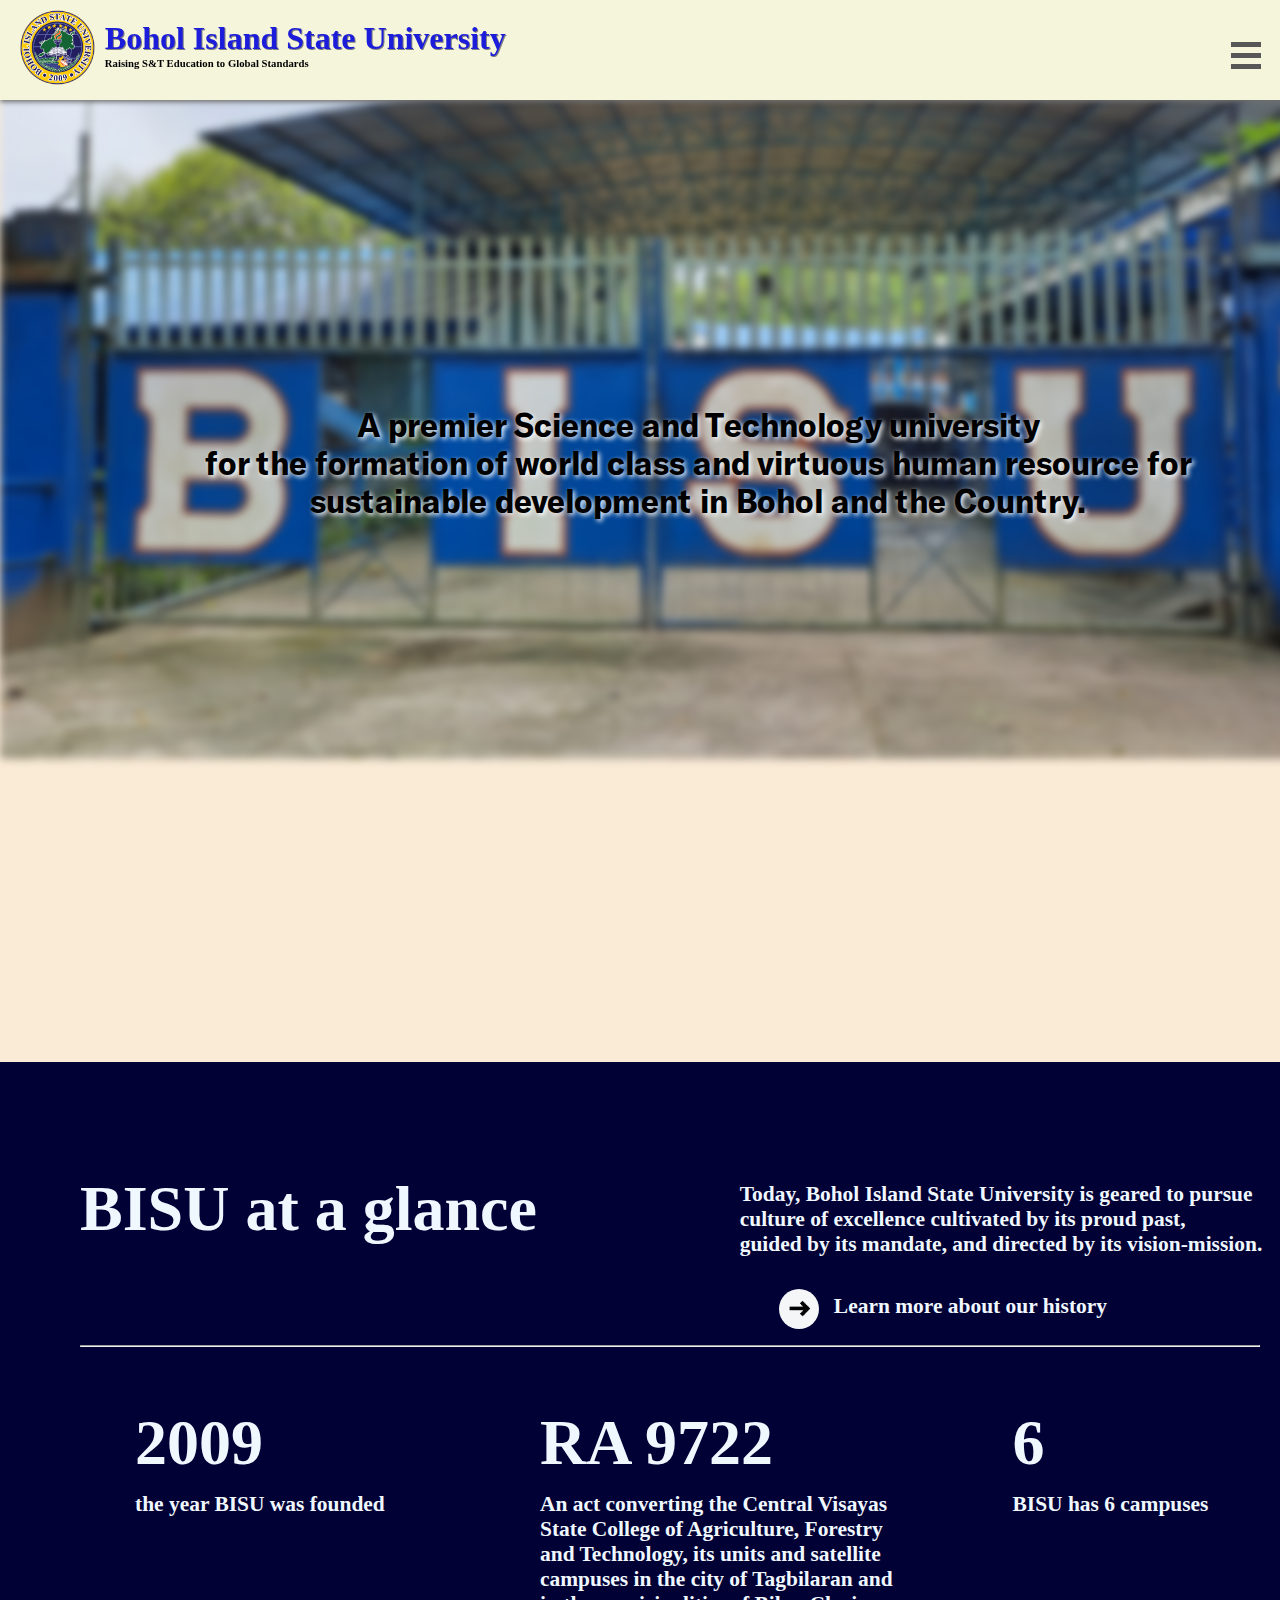
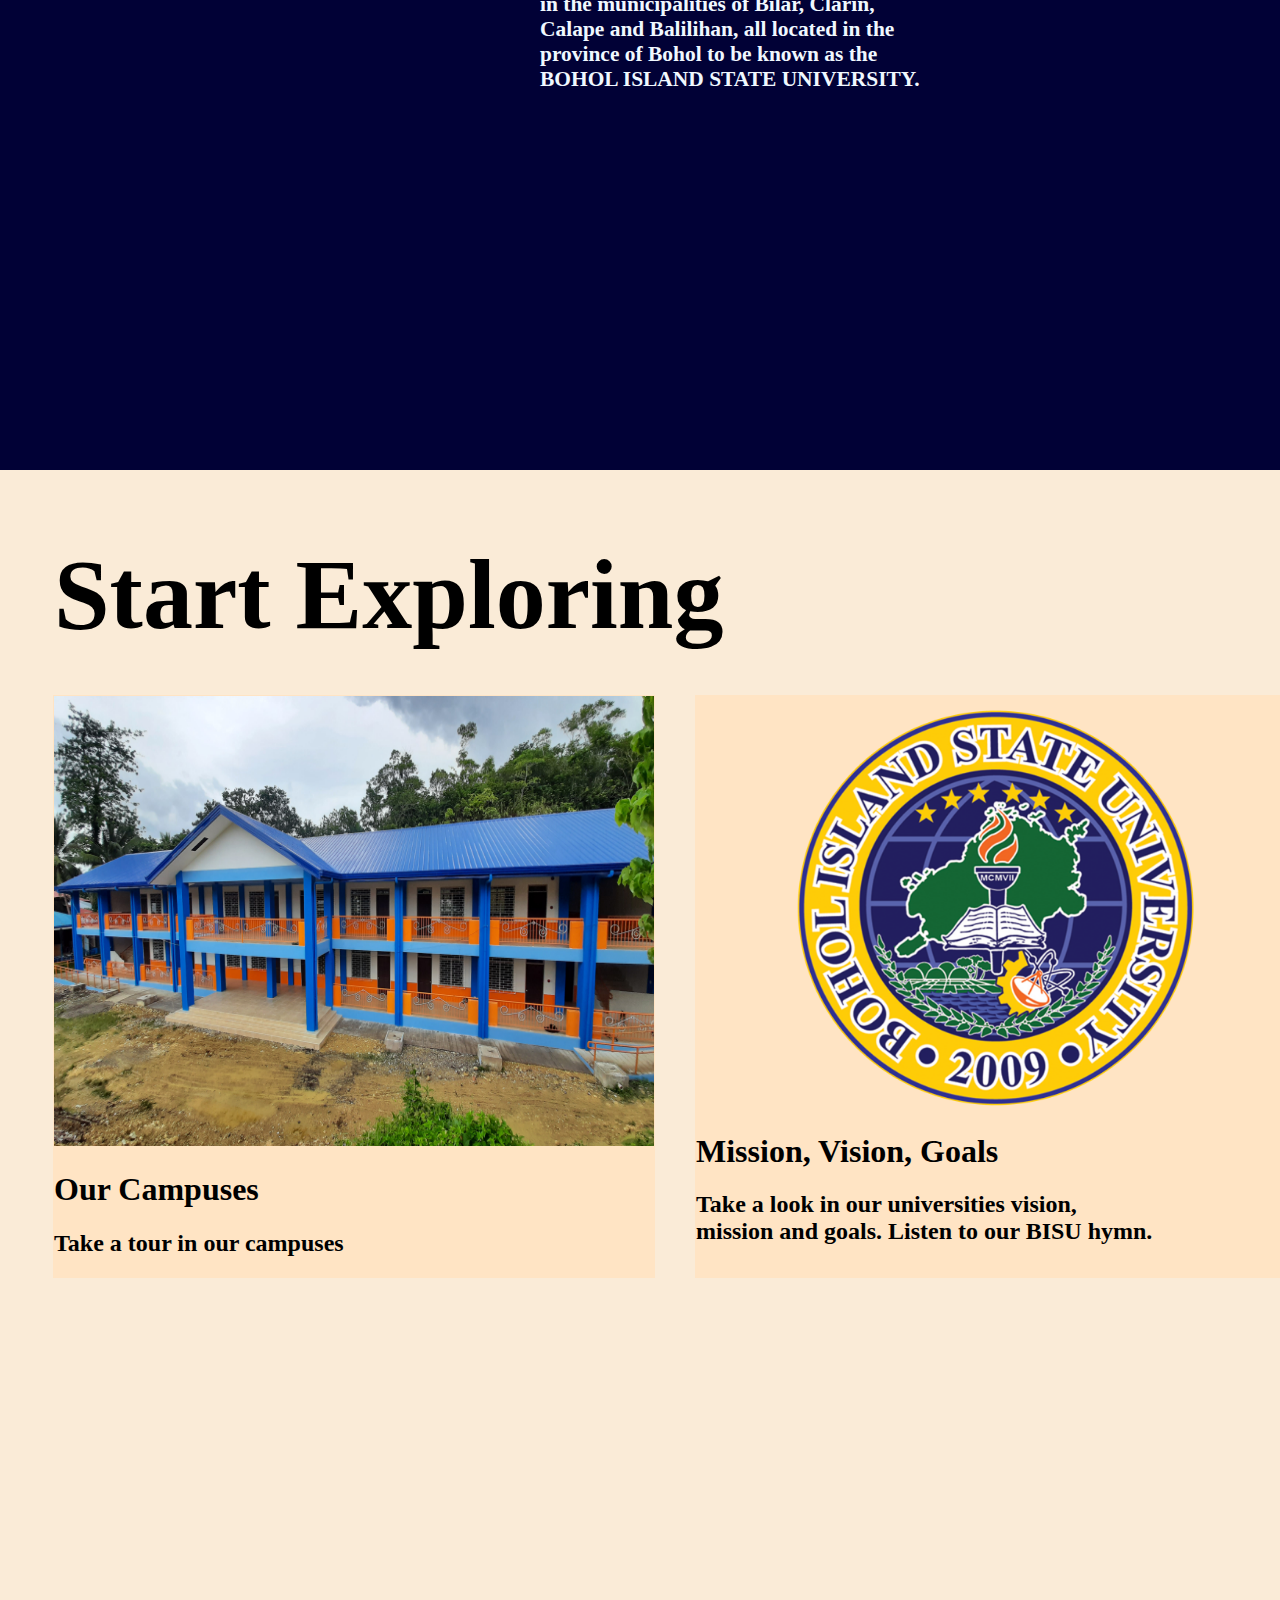
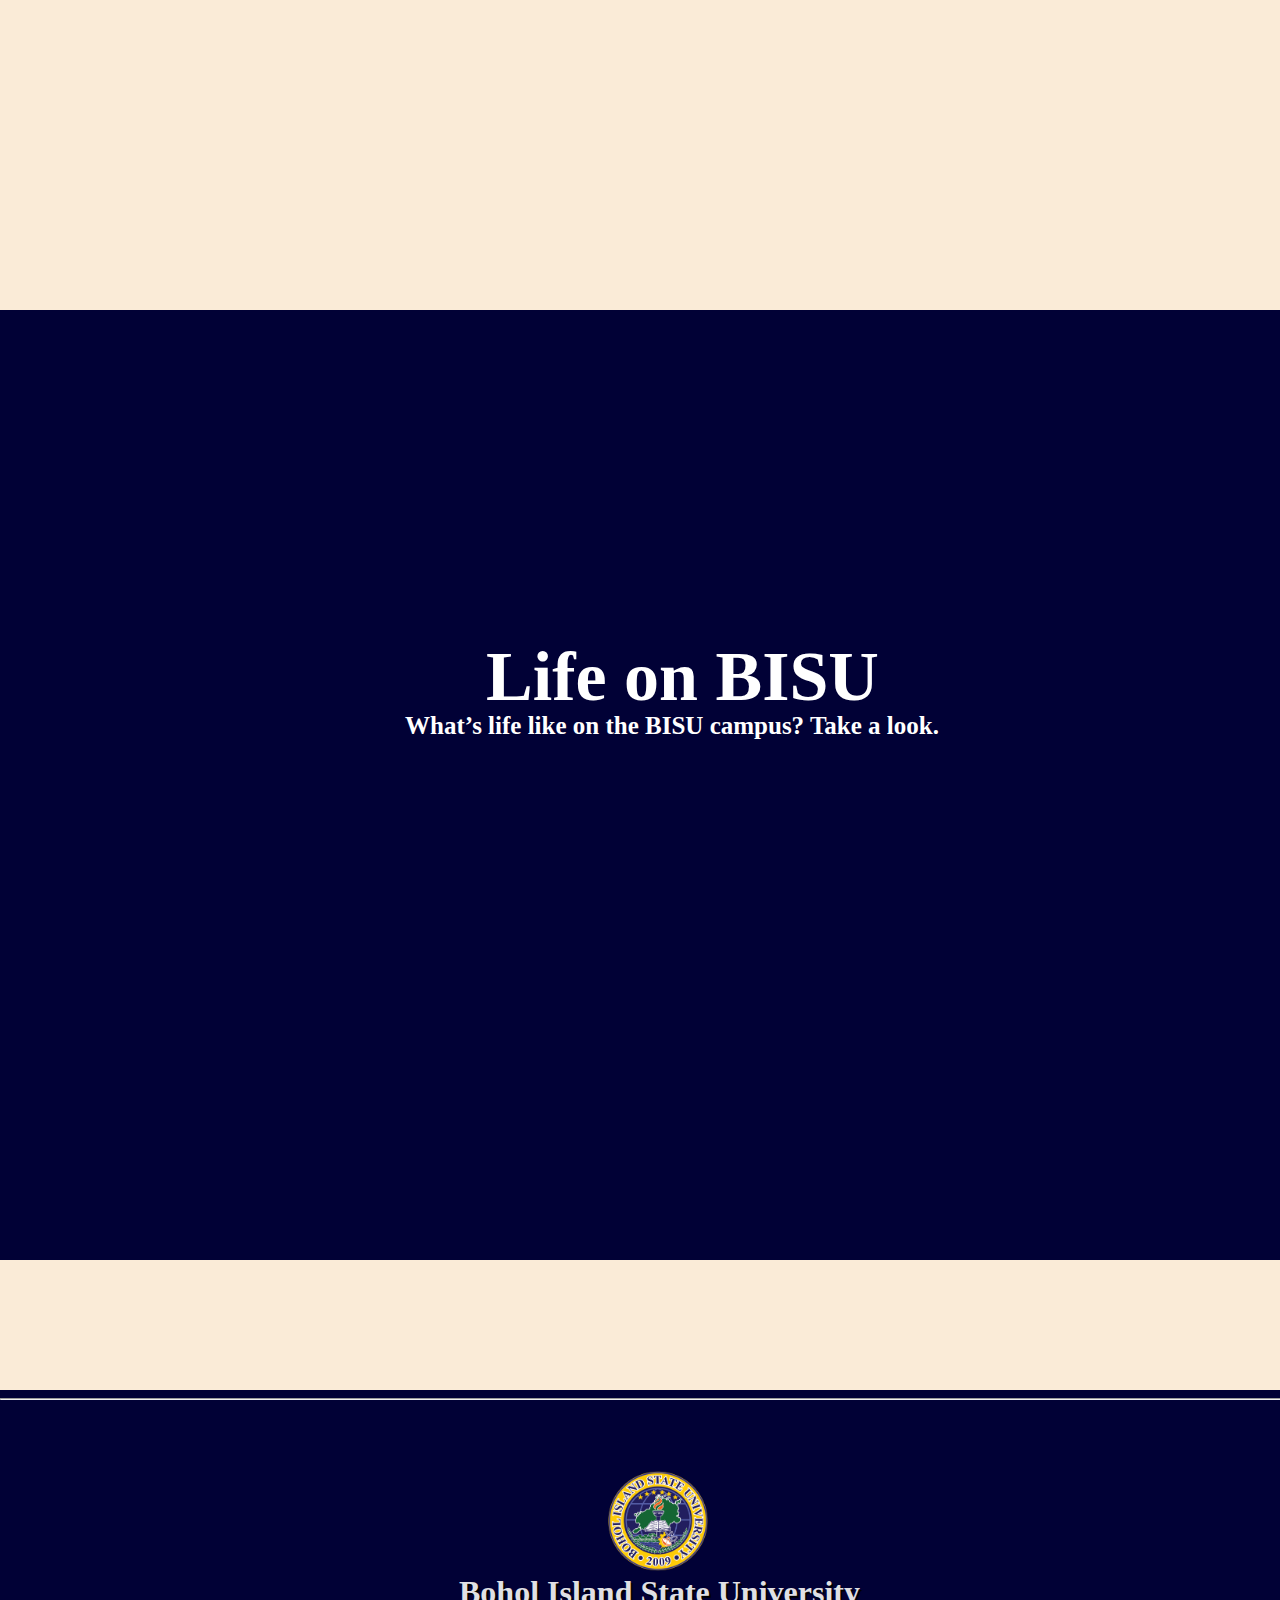
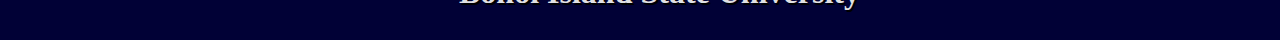
<file: index.html>
<!DOCTYPE html>
<html lang="en">
<head>
    <meta charset="UTF-8">
    <meta http-equiv="X-UA-Compatible" content="IE=edge">
    <meta name="viewport" content="width=device-width, initial-scale=1.0">
    <title>Bohol Island State University</title>
    <link rel="stylesheet" href="home.css">
    <link rel="icon" href="logo.png">
</head>
<body>
    <header id="header">
        <img class="BISUlogo"src="./logo.png" alt="BISU logo" height="75px">
        <h1>Bohol Island State University</h1>
        <h6>Raising S&T Education to Global Standards</h6>
        <div class="nav" id="nav">
            <a href="/" class="navhome"><h1>HOME</h1>
            <hr> </a>
            <a href="history.html" class="navhistory"><h1>HISTORY</h1>
            <hr> </a>
            <a href="/map.html" class="navcamp"><h1>CAMPUS</h1>
            <hr> </a>
            <a href="/VMG.html" class="navis"><h1>Vision, Mission, and Goals</h1>
            <hr></a>
            <a href="/credit.html" class="navis"><h1>Credits</h1>
            <hr></a>
        </div>
    </header>
    <div class="burger" onclick="visibility()">
        <div class="bur"></div>
        <div class="bur"></div>
        <div class="bur"></div>
    </div>
    <div class="motto">
        <h1>A premier Science and Technology university <br>
             for the formation of world class and virtuous human resource for <br>
             sustainable development in Bohol and the Country.
        </h1>
    </div> 
    <div class="gate">
    </div>   
    div {
        font-family: myFirstFont;
      }
    <div class="abisu">
        <div class="bglance">
        <h1>BISU at a glance</h1>
        <h6 class="brief">Today, Bohol Island State University is geared to pursue <br> 
            culture of excellence cultivated by its proud past, <br>guided by its mandate,
             and directed by its vision-mission.</h6>
             <!-- <img src="arrow.png" alt="arrow" class="arrow"> -->
        <a href="history.html">
        <div class="arrow">
        </div>
        </a>
        <h6 class="history"> Learn more about our history</h6>
             <hr>
        <h1 class="year">2009</h1>
        <h6 class="found">the year BISU was founded</h6>

        <h1 class="RA">RA 9722</h1>
        <h6 class="act">An act converting the Central Visayas <br> 
            State College of Agriculture, Forestry <br>
            and Technology, its units and satellite <br>
            campuses in the city of Tagbilaran and <br>
            in the municipalities of Bilar, Clarin, <br>Calape 
            and Balilihan, all located in the<br> province of 
            Bohol to be known as the <br>
            BOHOL ISLAND STATE UNIVERSITY.</h6>
        <h1 class="camp">6</h1>
        <h6 class="campus">BISU has 6 campuses</h6>
    </div>
    </div>
    <div class="start">
        <h1 class="explore"> Start Exploring </h1>
        <table>
            <tr>
            <td class="t1">
                <a href="/map.html">
                <div class="ourcampus">
                <img src="campus.jpg" alt="Balilihan Campus">
                <h1>Our Campuses</h1>
                <h2>Take a tour in our campuses</h2>
                </div>
                </a>
            </td>
                <td class="t2">
                    <a href="/VMG.html">
                    <img src="logo.png" alt="BISU logo" class="bisulo">
                   
                    <h1> Mission, Vision, Goals</h1>
                    <h2> Take a look in our universities vision,<br>
                    mission and goals. Listen to our BISU hymn.</h2>
                </a>
                </td>
            </tr>
        </table>
    </div>    
    <div class="gallery">
        <h1 class="life">Life on BISU</h1>
        <h5 class="look">What’s life like on the BISU campus? Take a look.</h5>
        <img src="1.jpg" alt="BISU SCUAA 2018" class="tarp" id="tarp">
        <img src="2.jpg" alt="Volleyball players huddle" class="huddle" id="huddle">
        <img src="3.jpg" alt="Students playing volleyball" class="vball" id="vball">
        <img src="9.jpg" alt="High jump" class="hjump" id="hjump">
        <img src="5.jpg" alt="title proposal" class="title" id="title">
        <img src="8.jpg" alt="Arnis" class="arnis" id="arnis">
        <img src="6.jpg" alt="Little Tarsi 10K Challenge" class="tarsi" id="tarsi">
        <img src="7.jpg" alt="student signing" class="sign" id="sign">
        <img src="10.jpg" alt="Parade" class="parade" id="parade">
        <img src="11.jpg" alt="student playing sepak takraw" class="takraw" id="takraw">
    </div>        
    <footer>
        <hr>
        <img src="logo.png" alt="BISU logo" class="logfooter">
        <h1>Bohol Island State University</h1>
    </footer>
    <script>
        document.documentElement.onscroll = function(){hide()};
        const hide = () =>{
            console.log(1)
        }
        const visibility = () =>{
            if(document.getElementById("nav").style.visibility==="hidden"){
                return document.getElementById("nav").style.visibility="visible"
            }else{
                return document.getElementById("nav").style.visibility="hidden"
            }
    }
    window.onscroll = function() {scrollFunction()};
    const scrollFunction =()=>{
        if( document.documentElement.scrollTop > 2300){
            document.getElementById("tarp").style.animationName="slideUp";
            document.getElementById("tarp").style.visibility="visible";
            document.getElementById("huddle").style.animationName="slideUp";
            document.getElementById("huddle").style.visibility="visible";
            document.getElementById("vball").style.animationName="slideUp";
            document.getElementById("vball").style.visibility="visible";
            document.getElementById("hjump").style.animationName="slideUp";
            document.getElementById("hjump").style.visibility="visible";
            document.getElementById("title").style.animationName="slideUp";
            document.getElementById("title").style.visibility="visible";
            document.getElementById("arnis").style.animationName="slideUp";
            document.getElementById("arnis").style.visibility="visible";
            document.getElementById("tarsi").style.animationName="slideUp";
            document.getElementById("tarsi").style.visibility="visible";
            document.getElementById("sign").style.animationName="slideUp";
            document.getElementById("sign").style.visibility="visible";
            document.getElementById("parade").style.animationName="slideUp";
            document.getElementById("parade").style.visibility="visible";
            document.getElementById("takraw").style.animationName="slideUp";
            document.getElementById("takraw").style.visibility="visible";
        }
        if(document.documentElement.scrollTop>100){
            document.getElementById("header").style.visibility="hidden";
        }else{
            document.getElementById("header").style.visibility="visible";
    }   
}
    </script>
</body>
</html>
</file>
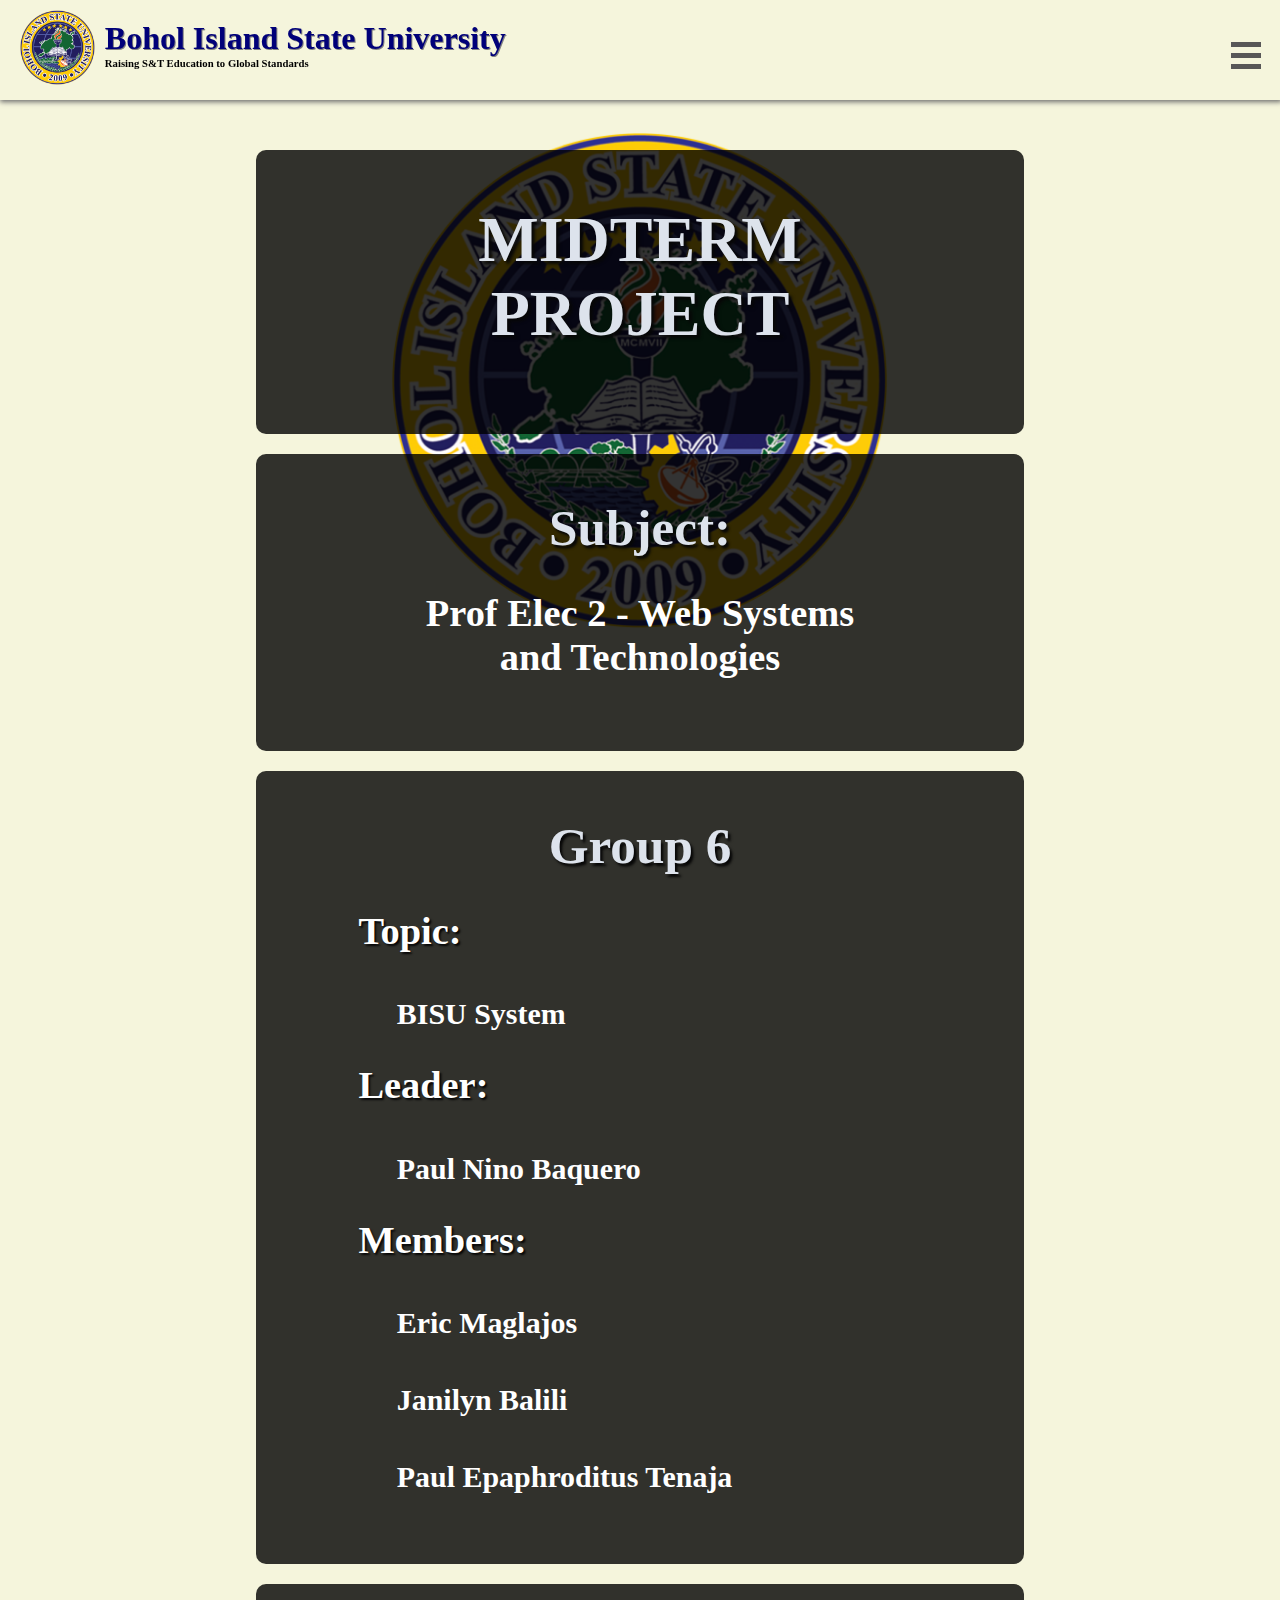
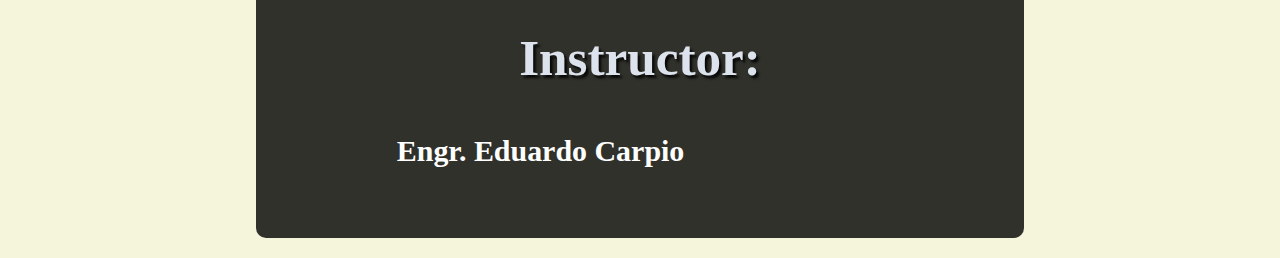
<file: credit.html>
<!DOCTYPE html>
<html lang="en">
<head>
    <meta charset="UTF-8">
    <meta http-equiv="X-UA-Compatible" content="IE=edge">
    <meta name="viewport" content="width=device-width, initial-scale=1.0">
    <title>Credits</title>
    <link rel="stylesheet" href="credits.css">
    <link rel="icon" href="logo.png">
</head>
<body>
        <header id="header">
            <img class="BISUlogo"src="./logo.png" alt="BISU logo" height="75px">
            <h1>Bohol Island State University</h1>
            <h6>Raising S&T Education to Global Standards</h6>
            <div class="nav" id="nav">
                <a href="/" class="navhome"><h1>HOME</h1>
                <hr> </a>
                <a href="history.html" class="navhistory"><h1>HISTORY</h1>
                <hr> </a>
                <a href="/map.html" class="navcamp"><h1>CAMPUS</h1>
                <hr> </a>
                <a href="/VMG.html" class="navis"><h1>Vision, Mission, and Goals</h1>
                <hr></a>
                <a href="/credit.html" class="navis"><h1>Credits</h1>
                <hr></a>
            </div>
        </header>
        <div class="burger" onclick="visibility()">
            <div class="bur"></div>
            <div class="bur"></div>
            <div class="bur"></div>
        </div>
    <div class="all">
        <div class="midterm">
            <h1 class="head">MIDTERM PROJECT</h1>
        </div>
        <div class="subject">
            <h1 class="head">Subject:</h1>
            <h2 class="in">Prof Elec 2 - Web Systems and Technologies</h2>
        </div>
        <div class="group">
            <h1 class="head">Group 6</h1>
            <h2 class="head1">Topic: </h2>
            <div class="in" id="in">
            <h3>BISU System</h3>
        </div>
            <h2 class="head1">Leader:</h2>
            <div class="in">
            <h3>Paul Nino Baquero</h3>
            </div>
            <h2 class="head1">Members:</h2>
            <div class="in">
            <h3>Eric Maglajos</h3>
            </div>
            <div class="in">
            <h3>Janilyn Balili</h3>
            </div>
            <div class="in">
                <h3>Paul Epaphroditus Tenaja</h3>
                </div>
        </div>
        <div class="instructor">
            <h1 class="head">Instructor:</h1>
            <div class="in">
            <h3>Engr. Eduardo Carpio</h3>
        </div>
        </div>
        </div>
        <script>
            document.documentElement.onscroll = function(){hide()};
            const hide = () =>{
                console.log(1)
            }
            const visibility = () =>{
                if(document.getElementById("nav").style.visibility==="hidden"){
                    return document.getElementById("nav").style.visibility="visible"
                }else{
                    return document.getElementById("nav").style.visibility="hidden"
                }
        }
        </script>
</body>
</html>
</file>
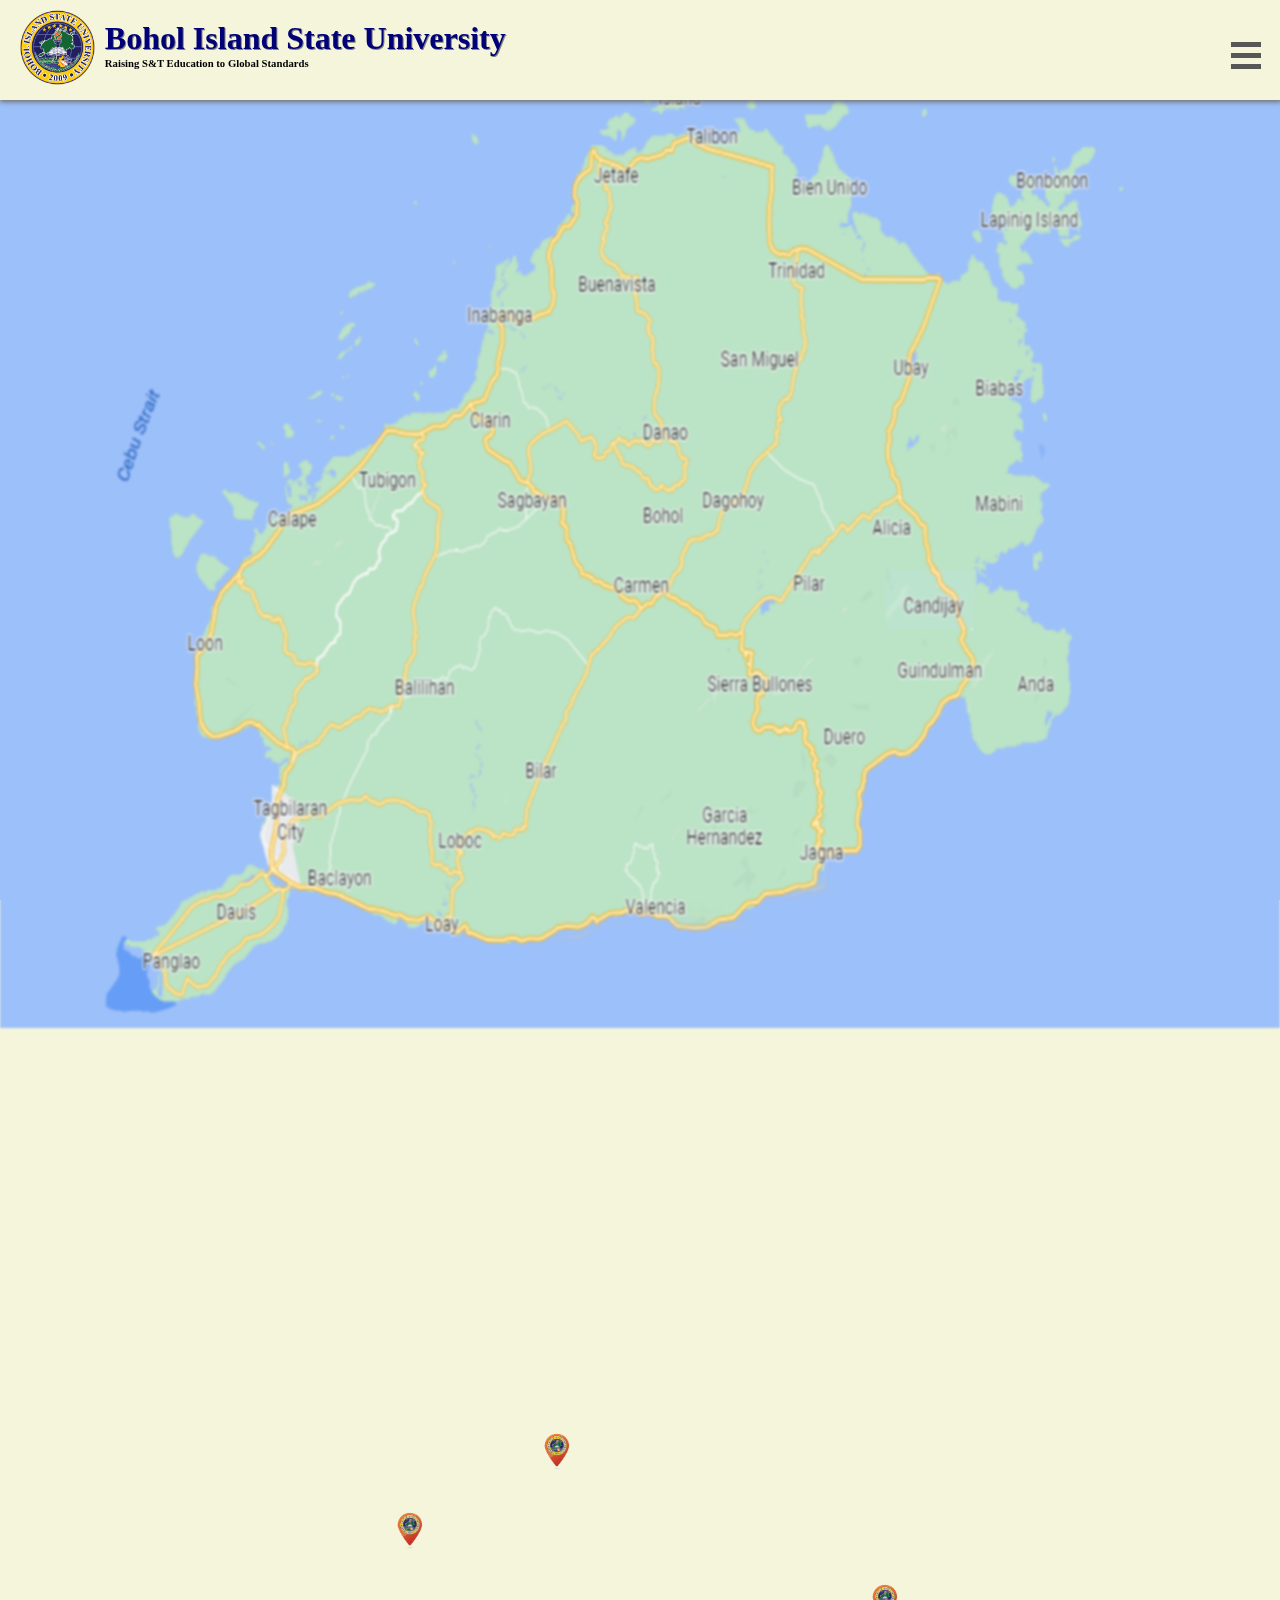
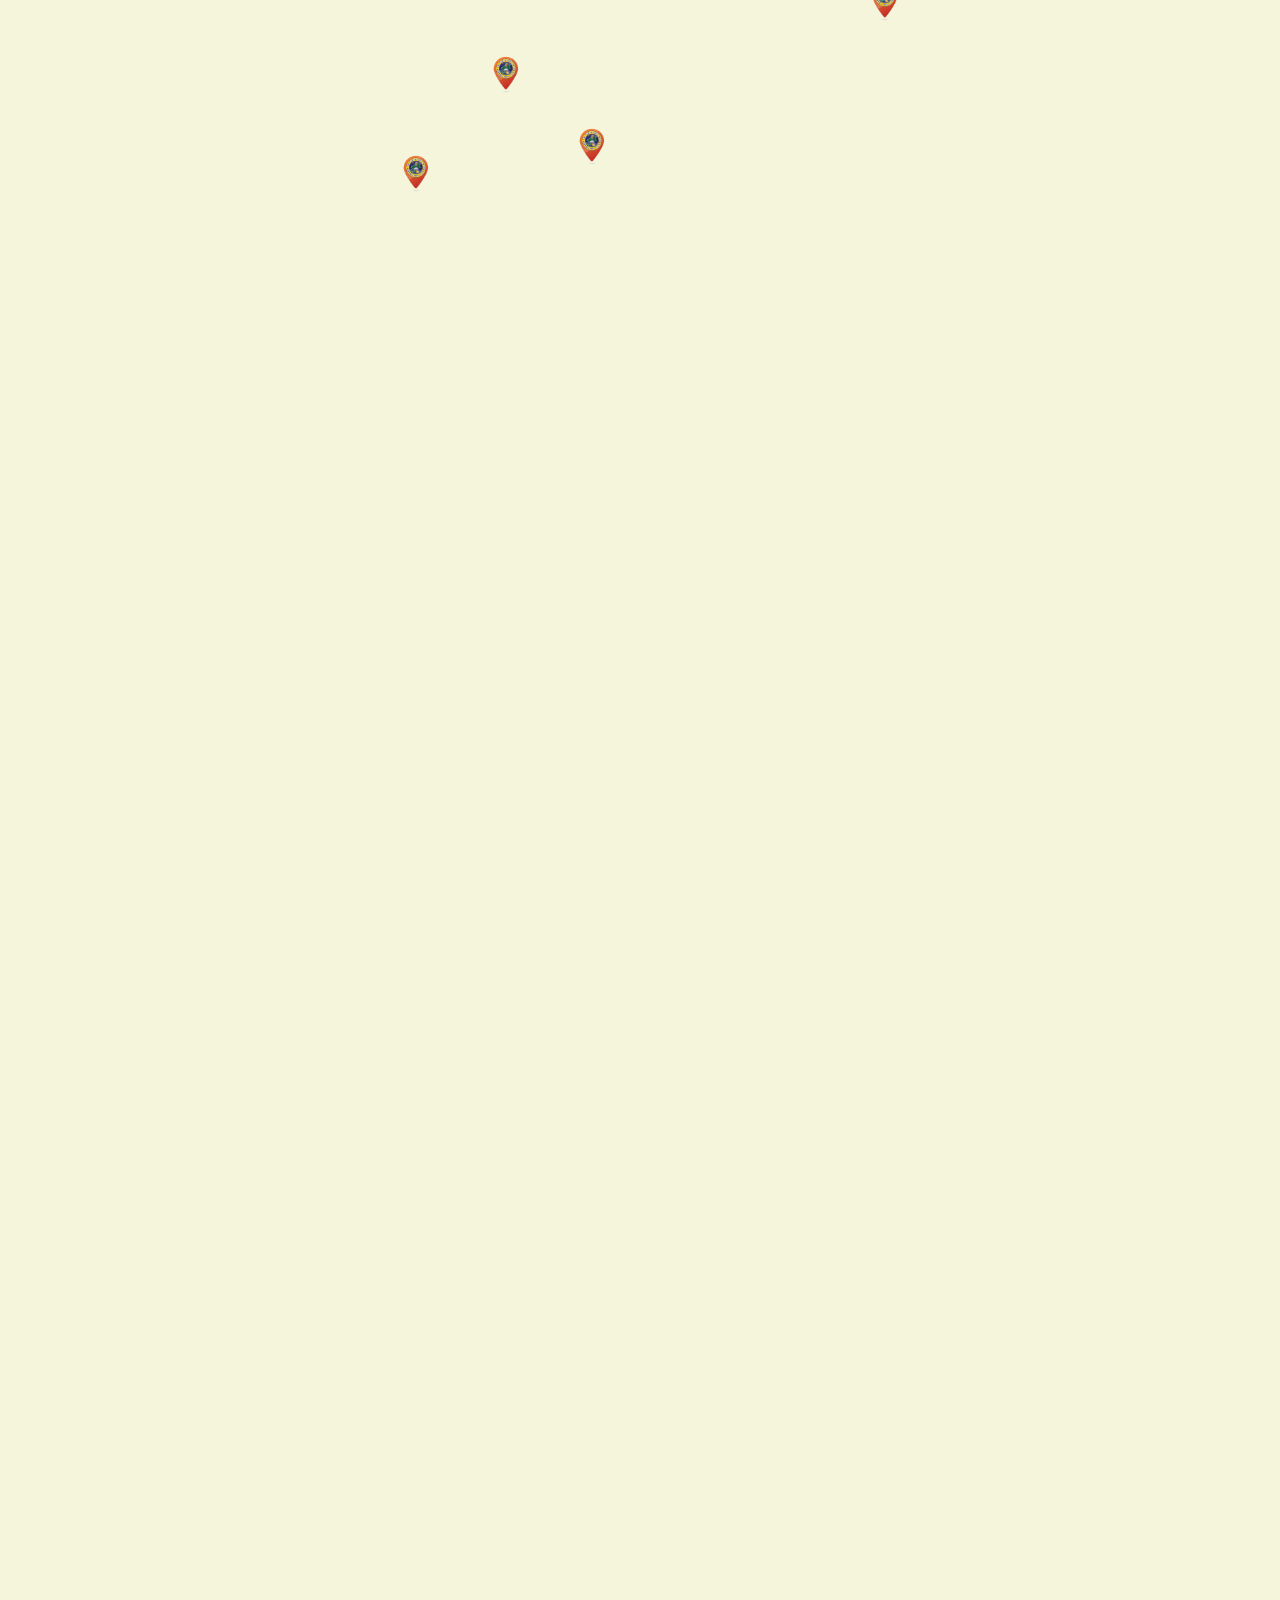
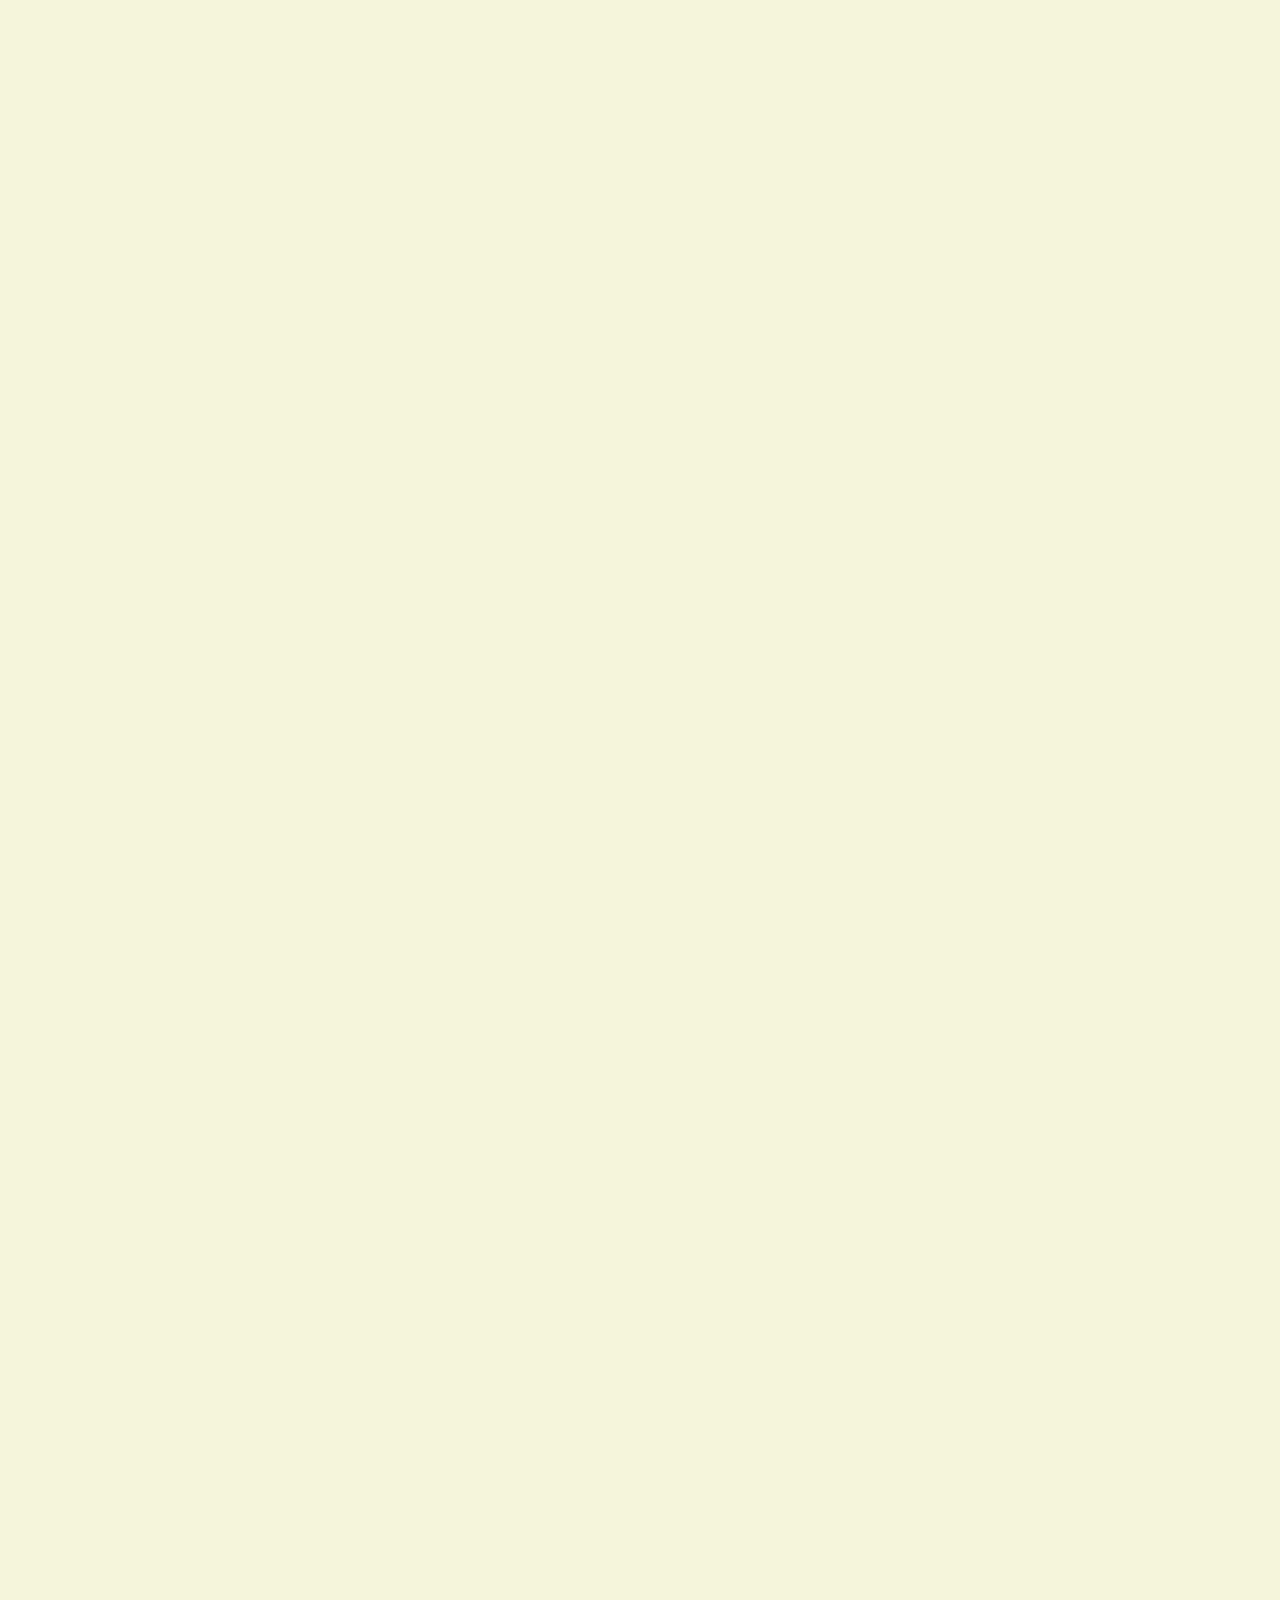
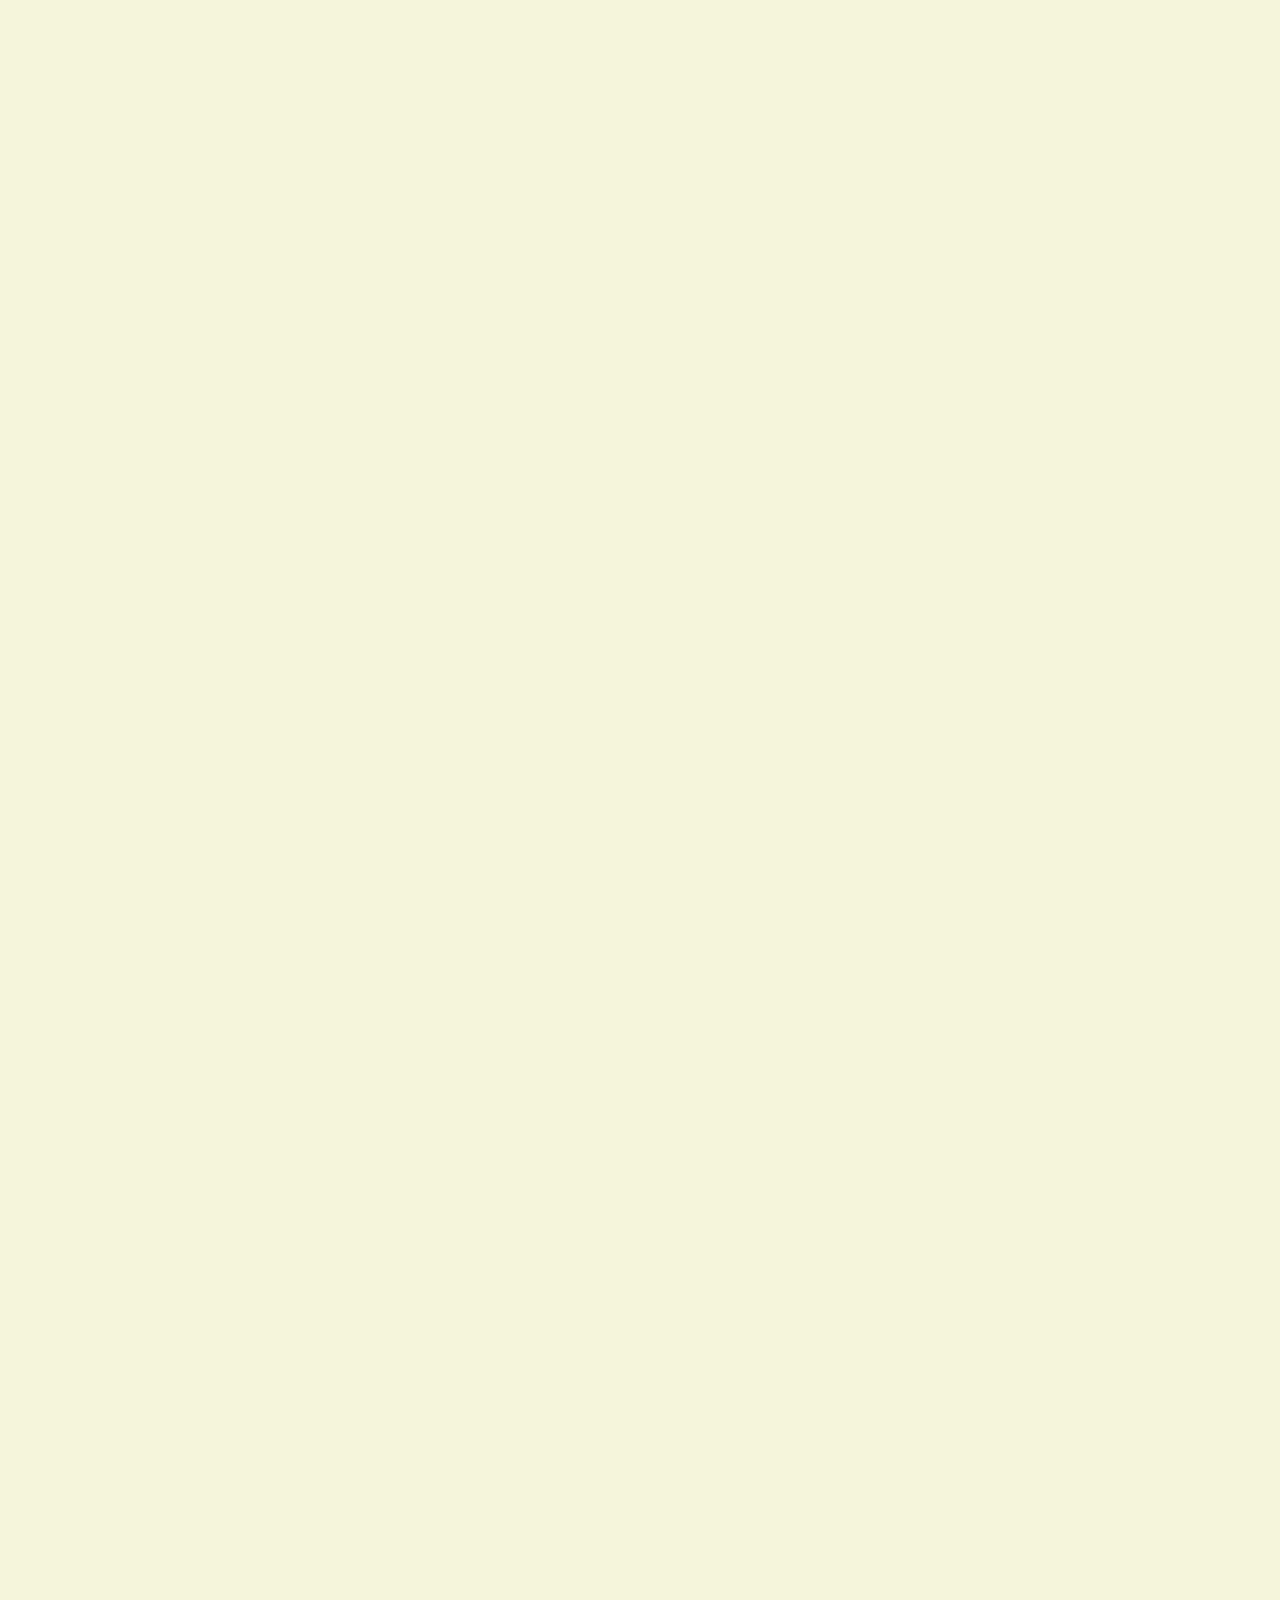
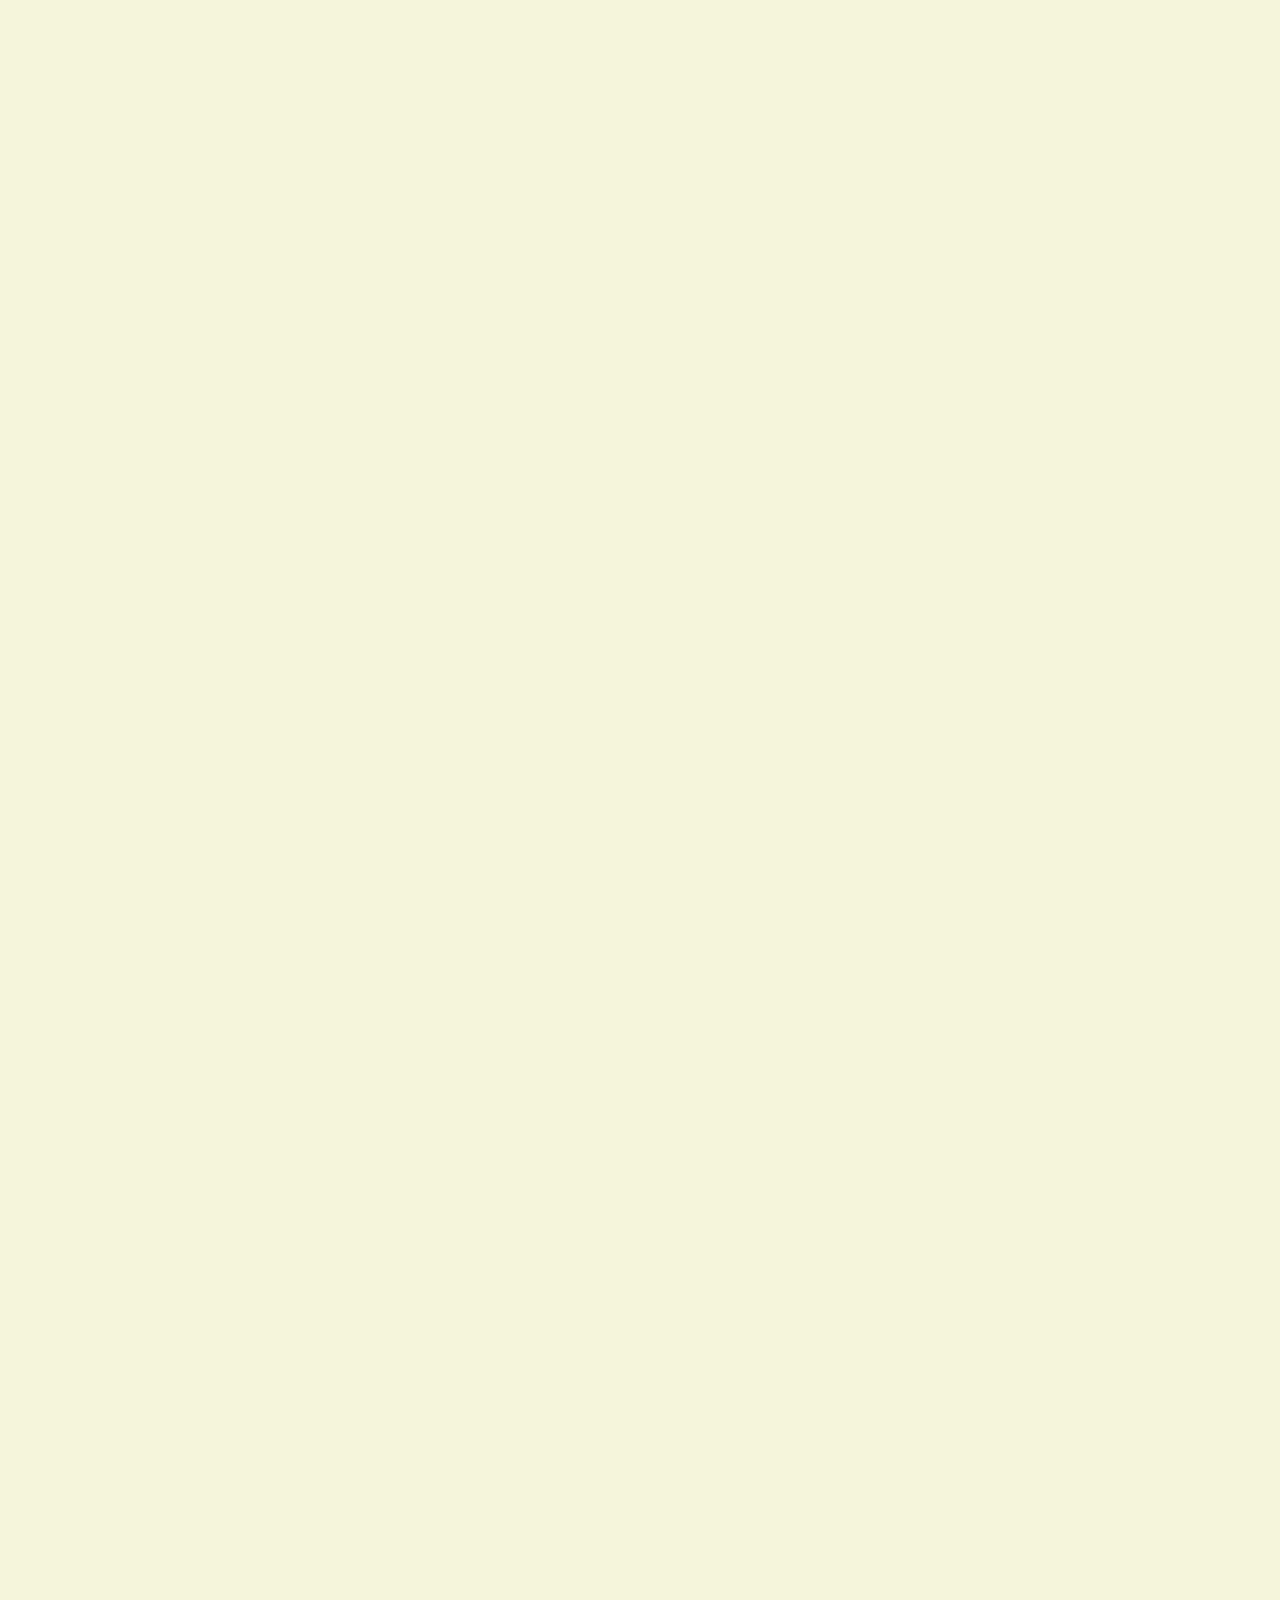
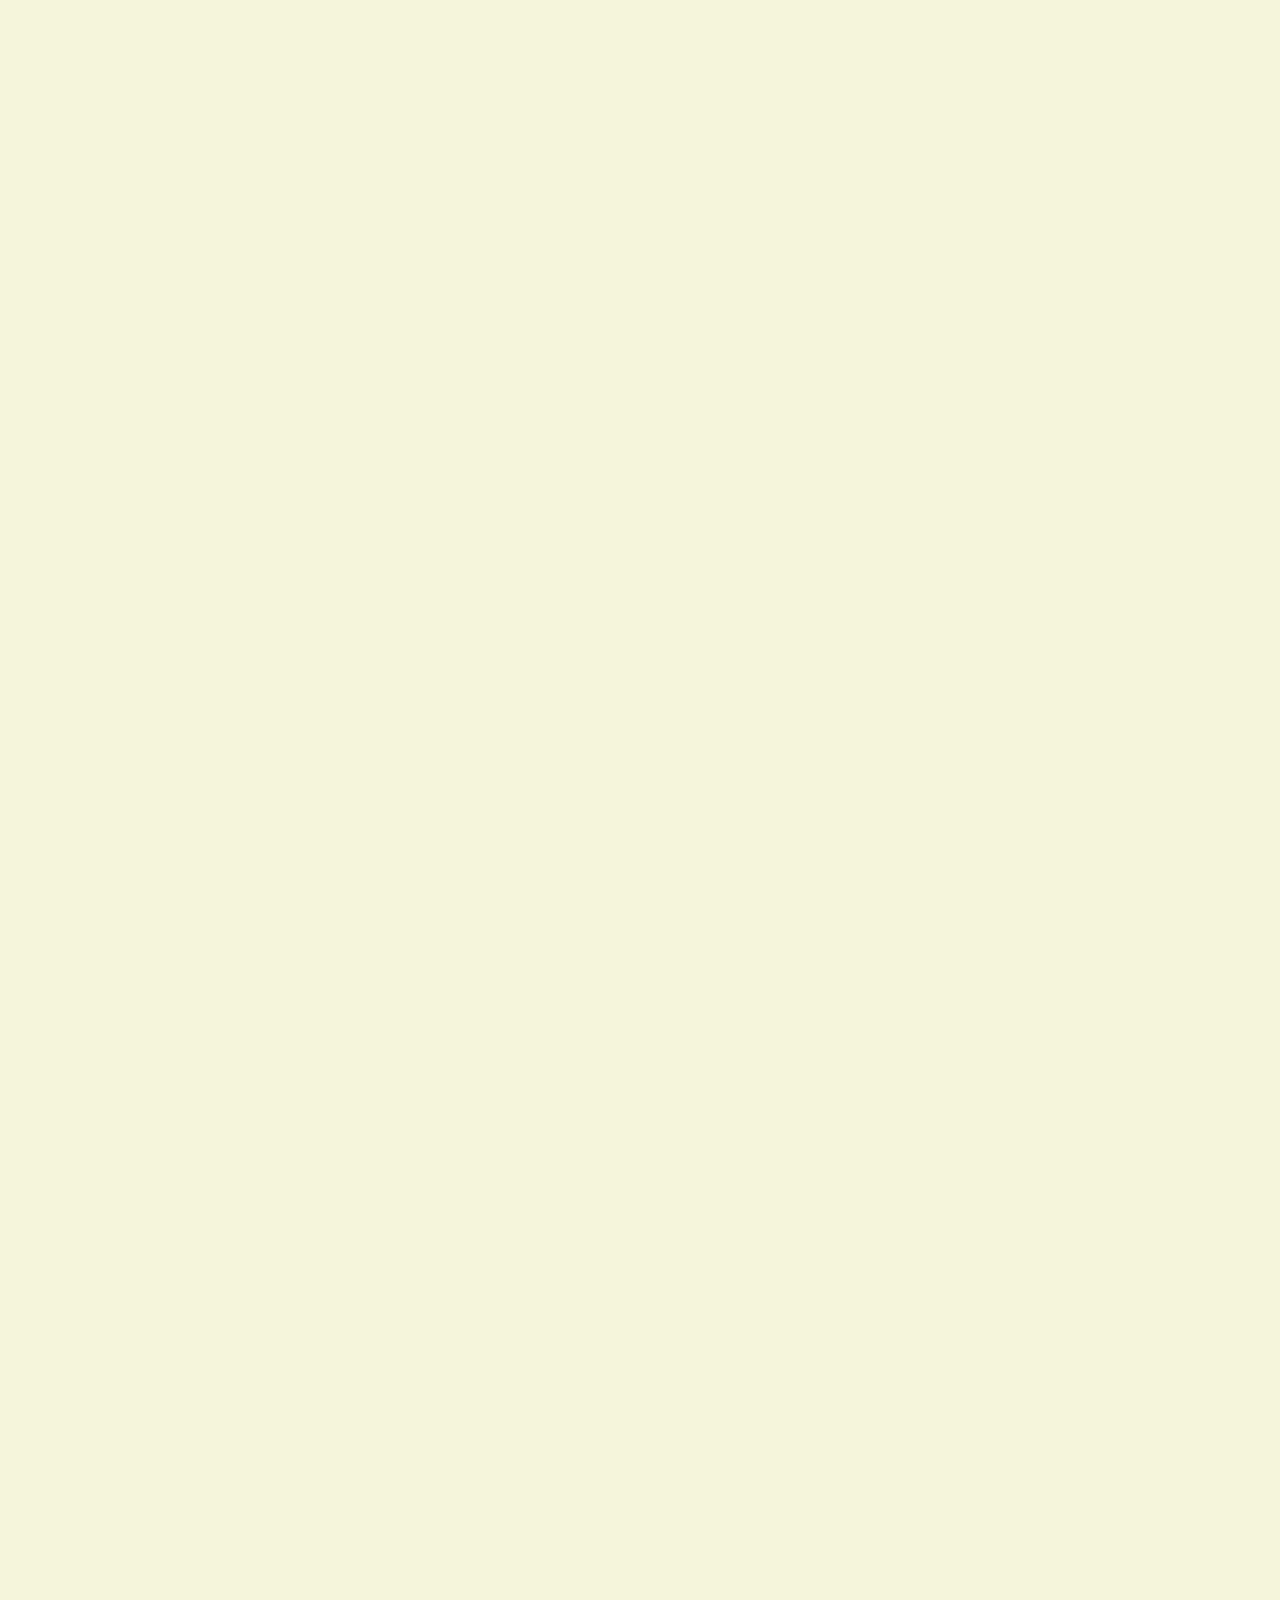
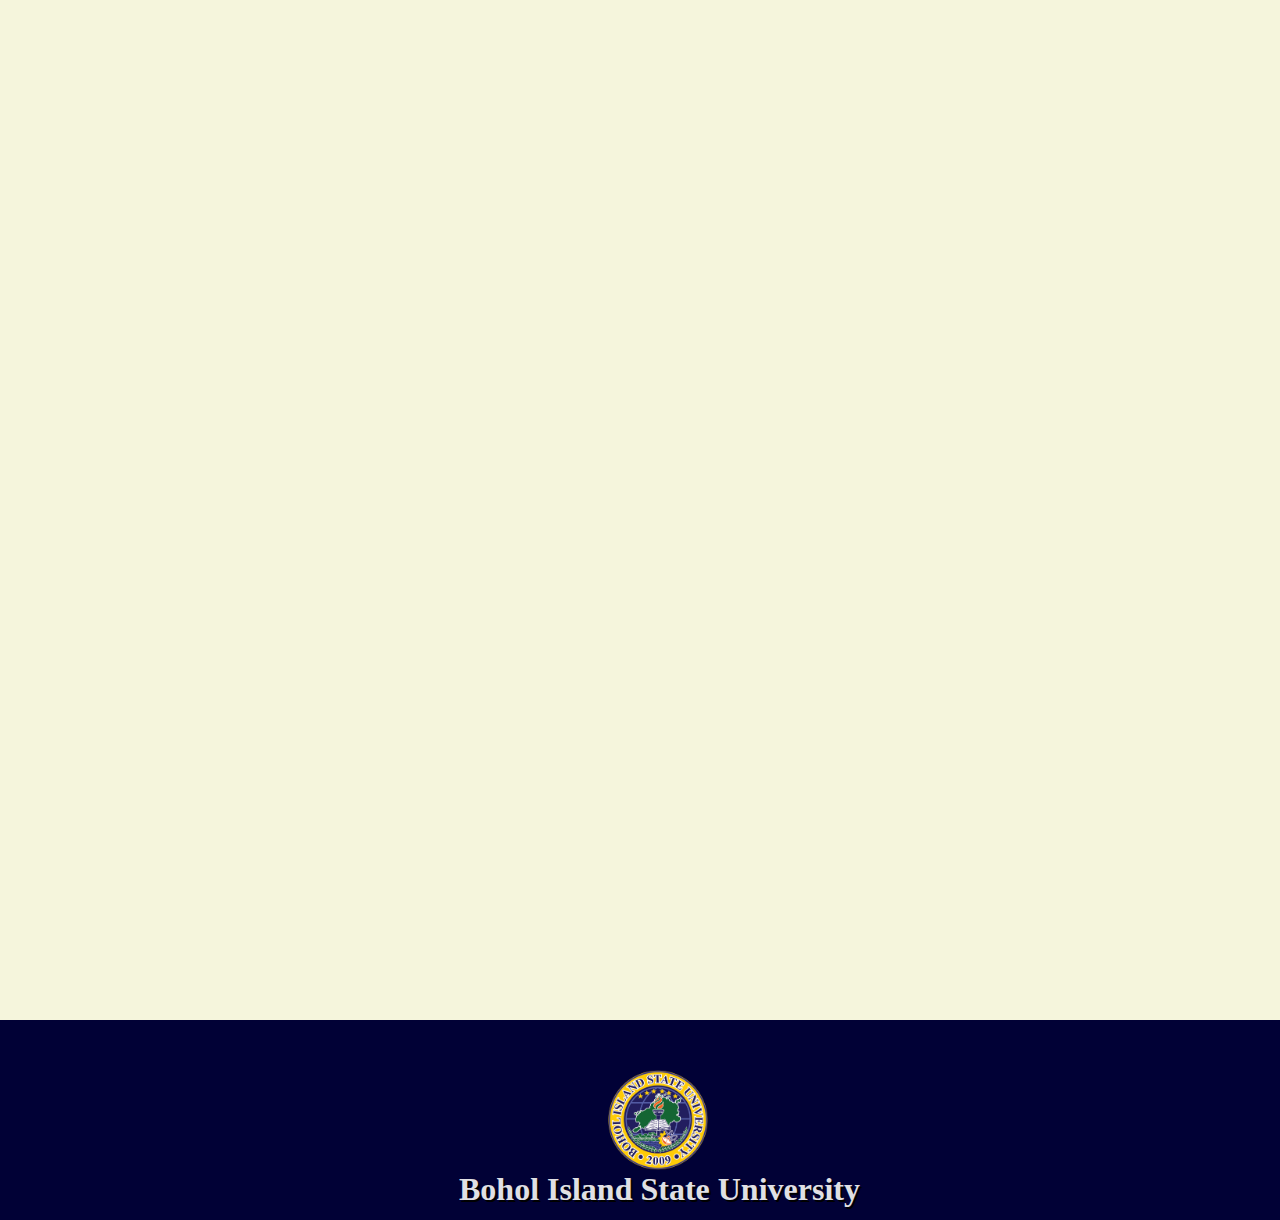
<file: front.html>
<!DOCTYPE html>
<head>
    <meta charset="UTF-8">
    <meta http-equiv="X-UA-Compatible" content="IE=edge">
    <meta name="viewport" content="width=device-width, initial-scale=1.0">
    <title>Bohol Island State University</title>
    <link rel="stylesheet" href="front.css">
    <link rel="icon" href="logo.png">
</head>
<body><div class="burger">
    <div class="bur"></div>
    <div class="bur"></div>
    <div class="bur"></div>
    </div>
<header>
    <img class="BISUlogo"src="/logo.png" alt="BISU logo" height="75px">
    <h1>Bohol Island State University</h1>
    <h6>Raising S&T Education to Global Standards</h6>
</header>
<div class="bohol">
<img src="MAP.PNG" alt="Map of Bohol" width="80%" class="map">
</div>
<div class="Location">
    <img src="/icon.PNG" alt="Tagbilaran locator" class="tagbi">
    <img src="/icon.PNG" alt="Tagbilaran locator" class="balilihan">
    <img src="/icon.PNG" alt="Tagbilaran locator" class="calape">
    <img src="/icon.PNG" alt="Tagbilaran locator" class="clarin">
    <img src="/icon.PNG" alt="Tagbilaran locator" class="bilar">
    <img src="/icon.PNG" alt="Tagbilaran locator" class="candijay">
</div>
<footer>
    <img src="logo.png" alt="BISU logo" class="logfooter">
    <h1>Bohol Island State University</h1>
</footer>
</body>
</html>
</file>
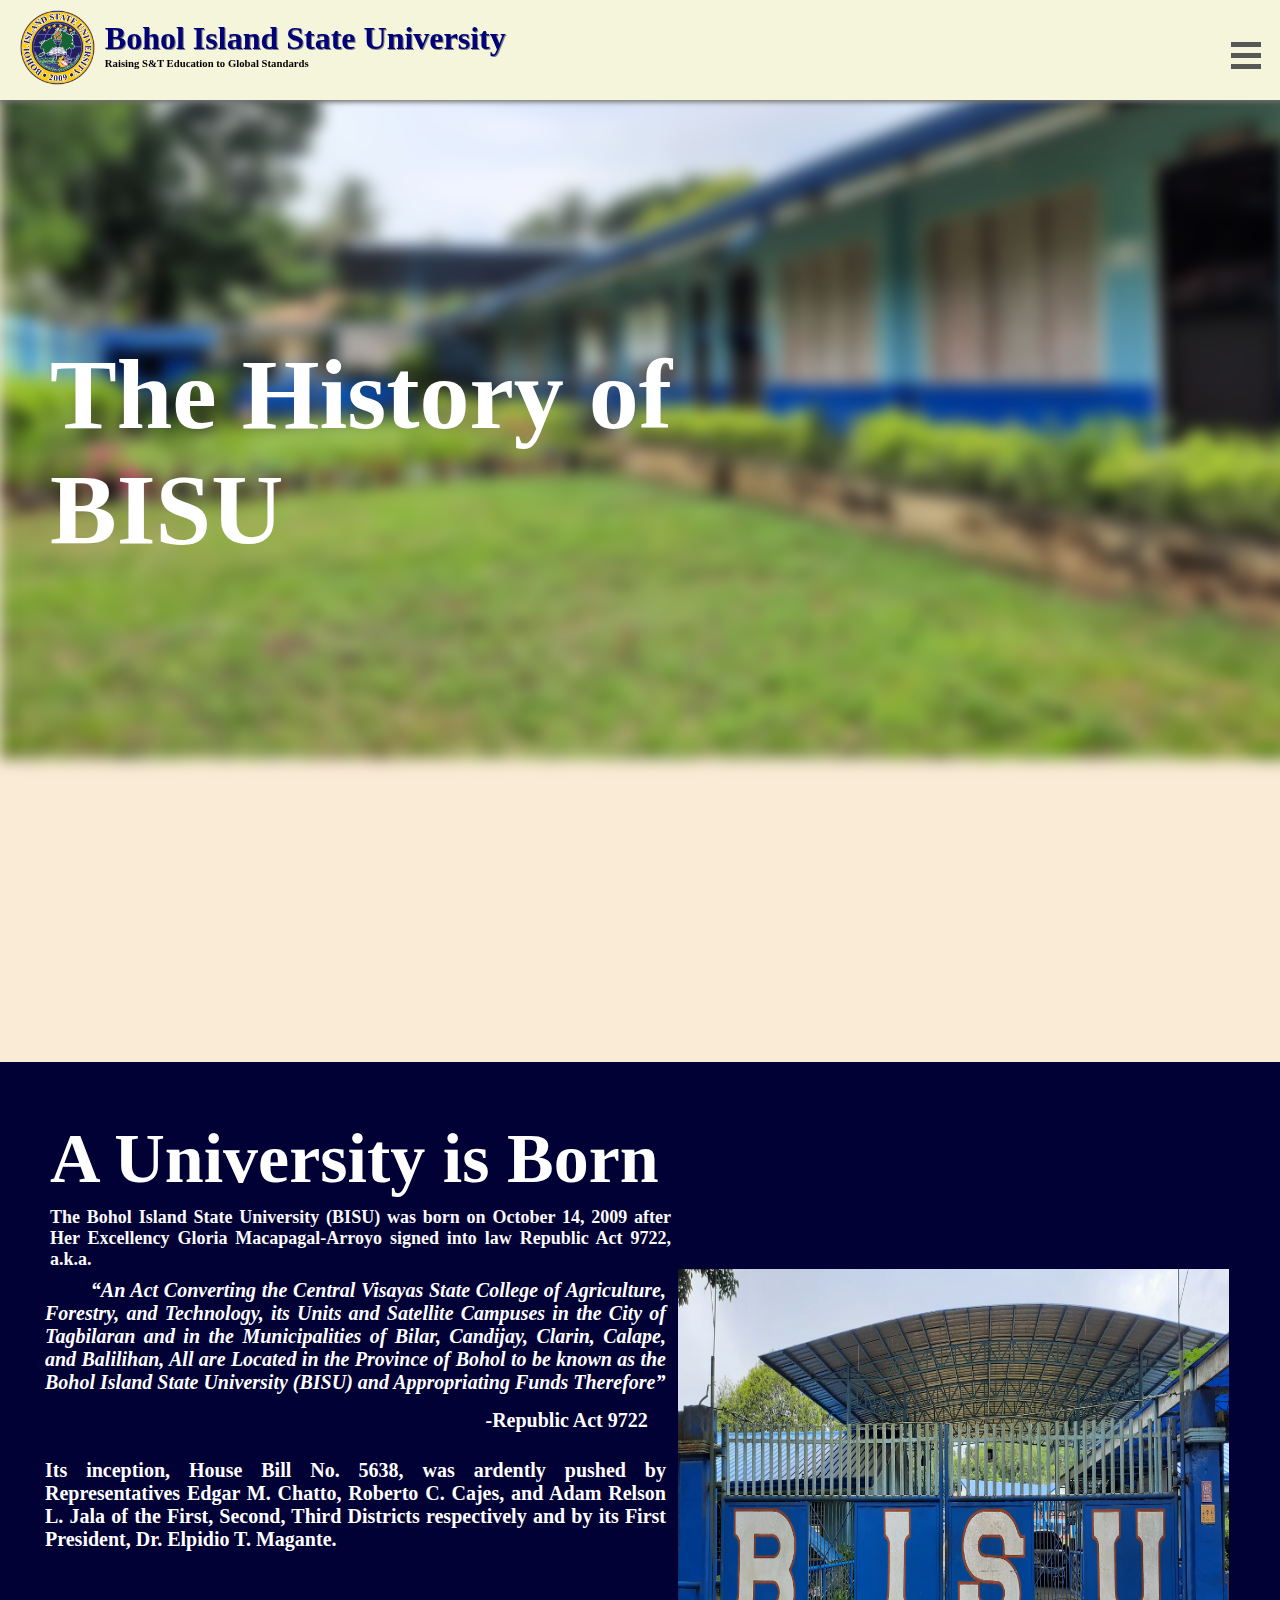
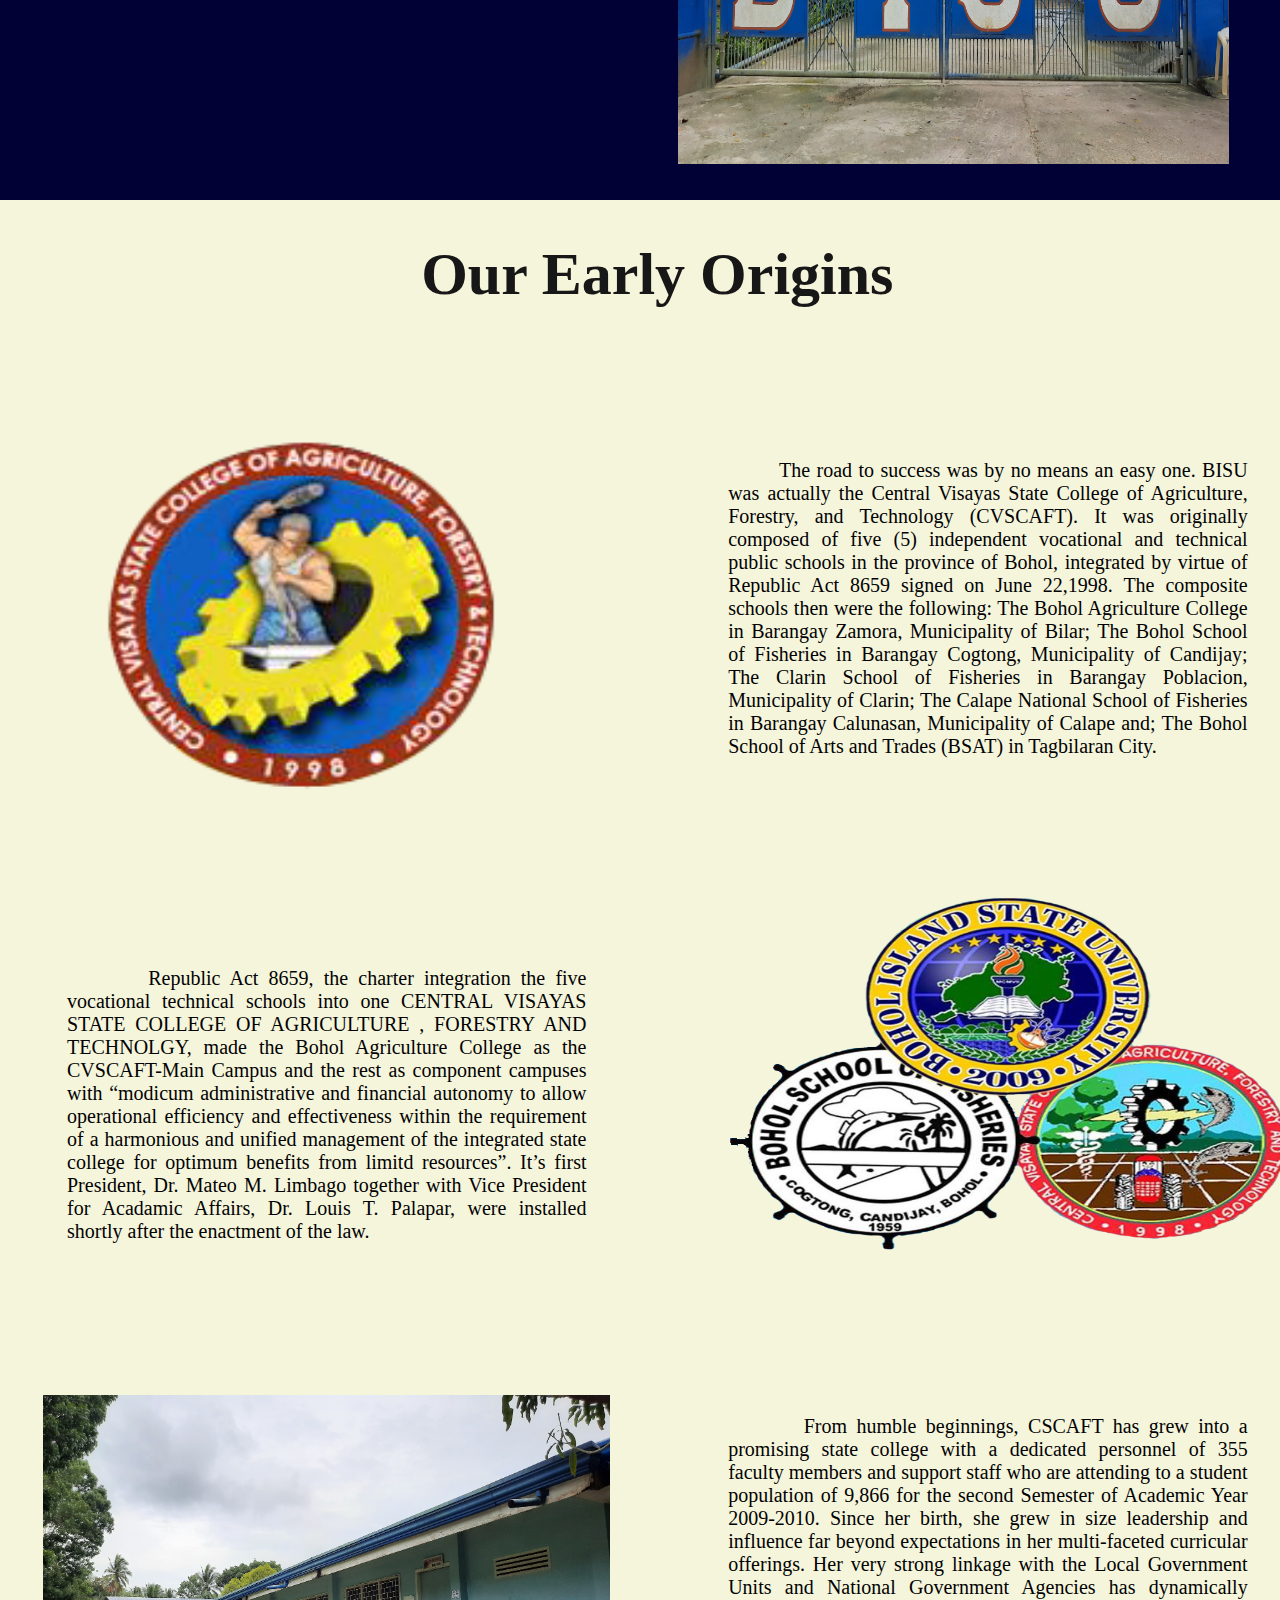
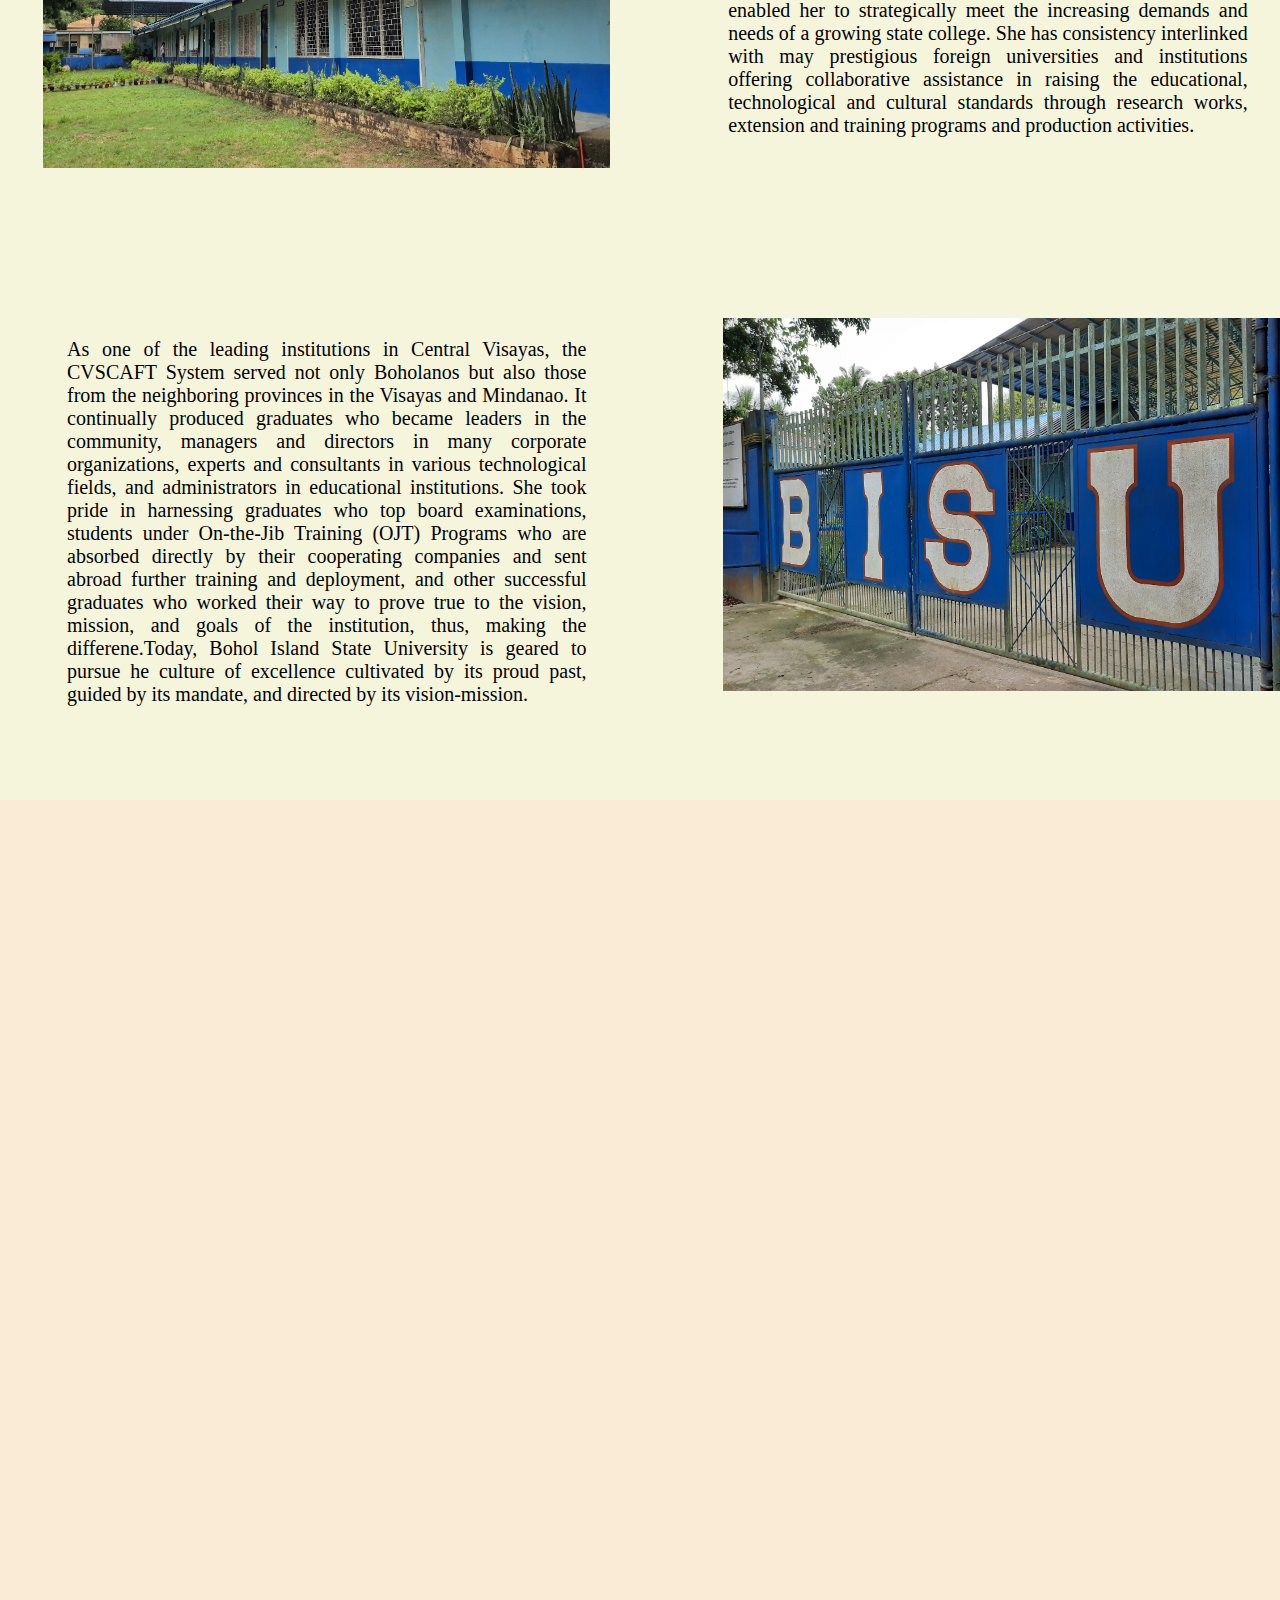
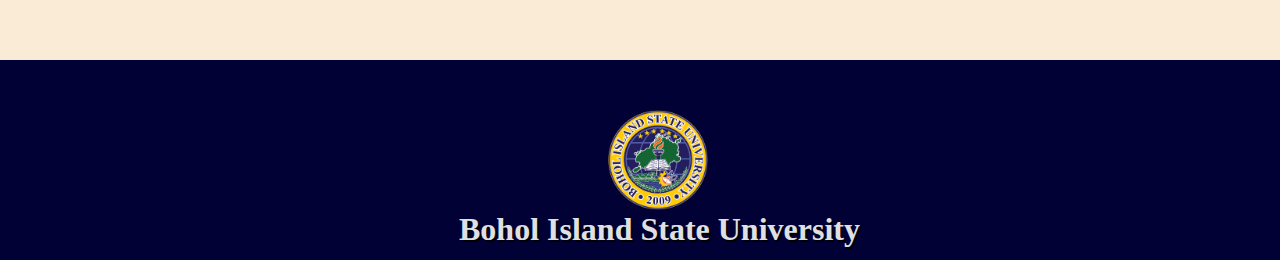
<file: history.html>
<!DOCTYPE html>
<html lang="en">
<head>
    <meta charset="UTF-8">
    <meta http-equiv="X-UA-Compatible" content="IE=edge">
    <meta name="viewport" content="width=device-width, initial-scale=1.0">
    <title>About BISU | Bohol Island State University</title>
    <link rel="stylesheet" href="history.css">
    <link rel="icon" href="logo.png">
</head>
<body>
    <header id="header">
        <img class="BISUlogo"src="/logo.png" alt="BISU logo" height="75px">
        <h1>Bohol Island State University</h1>
        <h6>Raising S&T Education to Global Standards</h6>
        <div class="nav" id="nav">
            <a href="/" class="navhome"><h1>HOME</h1>
            <hr> </a>
            <a href="history.html" class="navhistory"><h1>HISTORY</h1>
            <hr> </a>
            <a href="/map.html" class="navcamp"><h1>CAMPUS</h1>
            <hr> </a>
            <a href="/VMG.html" class="navis"><h1>Vision, Mission, and Goals</h1>
            <hr></a>
            <a href="/credit.html" class="navis"><h1>Credits</h1>
                <hr></a>
        </div>
    </header>
    <div class="burger" onclick="visibility()">
        <div class="bur"></div>
        <div class="bur"></div>
        <div class="bur"></div>
    </div>
    <div class="history">
    </div>
    <div class="his">
        <h1>The History of <br> BISU</h1>
    </div>
    <div class="about">
        <h1 class="born">A University is Born</h1>
        <h2 class="sign">The Bohol Island State University (BISU) was born on October 14, 2009
            after Her Excellency Gloria Macapagal-Arroyo signed into law Republic 
            Act 9722, a.k.a.</h2>
        <h2 class="ra">&nbsp &nbsp &nbsp &nbsp  “An Act Converting the Central Visayas State College of Agriculture, Forestry,
            and Technology, its Units and Satellite Campuses in the City of Tagbilaran and
            in the Municipalities of Bilar, Candijay, Clarin, Calape, and Balilihan, All are
            Located in the Province of Bohol to be known as the Bohol Island State University
            (BISU) and Appropriating Funds Therefore”
        </h2>
        <h2 class="act">-Republic Act 9722</h2>
        <h2 class="cong">Its inception, House Bill No. 5638, was ardently pushed by Representatives 
            Edgar M. Chatto, Roberto C. Cajes, and Adam Relson L. Jala of the First, Second, Third
             Districts respectively and by its First President, Dr. Elpidio T. Magante.</h2>
    </div>
    <img src="gate.jpg" alt="BISU Gate" class="gate">
    <div class="timeline">
    </div>
    <div class="early">
        <div class="brief">
        <h1> Our Early Origins </h1>
        <img src="Cvscaft.png" alt="logo CVSCAFT" class="cvscaft">
        </div>
        <p class="road"> &nbsp &nbsp &nbsp &nbsp The road to success was by no means an easy one. BISU was actually the Central Visayas State College of Agriculture, Forestry, and Technology (CVSCAFT). It was originally composed of five (5) independent vocational and technical public schools in the province of Bohol, integrated by virtue of Republic Act 8659 signed on June 22,1998. The composite schools then were the following: The Bohol Agriculture College in Barangay Zamora, Municipality of Bilar; The Bohol School of Fisheries in Barangay Cogtong, Municipality of Candijay; The Clarin School of Fisheries in Barangay Poblacion, Municipality of Clarin; The Calape National School of Fisheries in Barangay Calunasan, Municipality of Calape and; The Bohol School of Arts and Trades (BSAT) in Tagbilaran City. </p>
        <p class="campus">&nbsp &nbsp &nbsp &nbsp Republic Act 8659, the charter integration the five vocational technical schools into one CENTRAL VISAYAS STATE COLLEGE OF AGRICULTURE , FORESTRY AND TECHNOLGY, made the Bohol Agriculture College as the CVSCAFT-Main Campus and the rest as component campuses with “modicum administrative and financial autonomy to allow operational efficiency and effectiveness within the requirement of a harmonious and unified management of the integrated state college for optimum benefits from limitd resources”. It’s first President, Dr. Mateo M. Limbago together with Vice President for Acadamic Affairs, Dr. Louis T. Palapar, were installed shortly after the enactment of the law.</p>
        <img src="alumni.png" alt="alumni logo" class="alumni">
        <p class="humble"> &nbsp &nbsp &nbsp &nbsp From humble beginnings, CSCAFT has grew into a promising state college with a dedicated personnel of 355 faculty members and support staff who are attending to a student population of 9,866 for the second Semester of Academic Year 2009-2010. Since her birth, she grew in size leadership and influence far beyond expectations in her multi-faceted curricular offerings. Her very strong linkage with the Local Government Units and National Government Agencies has dynamically enabled her to strategically meet the increasing demands and needs of a growing state college. She has consistency interlinked with may prestigious foreign universities and institutions offering collaborative assistance in raising the educational, technological and cultural standards through research works, extension and training programs and production activities.</p>
        <img src="old.jpg" alt="old campus" class="school">
        <p class="lead"> As one of the leading institutions in Central Visayas, the CVSCAFT System served not only Boholanos but also those from the neighboring provinces in the Visayas and Mindanao. It continually produced graduates who became leaders in the community, managers and directors in many corporate organizations, experts and consultants in various technological fields, and administrators in educational institutions. She took pride in harnessing graduates who top board examinations, students under On-the-Jib Training (OJT) Programs who are absorbed directly by their cooperating companies and sent abroad further training and deployment, and other successful graduates who worked their way to prove true to the vision, mission, and goals of the institution, thus, making the differene.Today, Bohol Island State University is geared to pursue he culture of excellence cultivated by its proud past, guided by its mandate, and directed by its vision-mission. </p>
        <img src="new.jpg" alt="BISU Gate" class="new">
    </div> 
    <footer>
        <img src="logo.png" alt="BISU logo" class="logfooter">
        <h1>Bohol Island State University</h1>
    </footer>
    <script>
        const visibility = () =>{
            if(document.getElementById("nav").style.visibility==="hidden"){
                console.log("hidden")
                return document.getElementById("nav").style.visibility="visible"
            }else{
                console.log("visible")
                return document.getElementById("nav").style.visibility="hidden"
            }
    }
    window.onscroll = function() {scrollFunction()};
    const scrollFunction =()=>{
        if(document.body.scrollTop > 100 || document.documentElement.scrollTop > 100){
            document.getElementById("header").style.visibility="hidden";
                }
        else {
            document.getElementById("header").style.visibility="visible";
        }
    }
    </script>
</body>
</html>
</file>
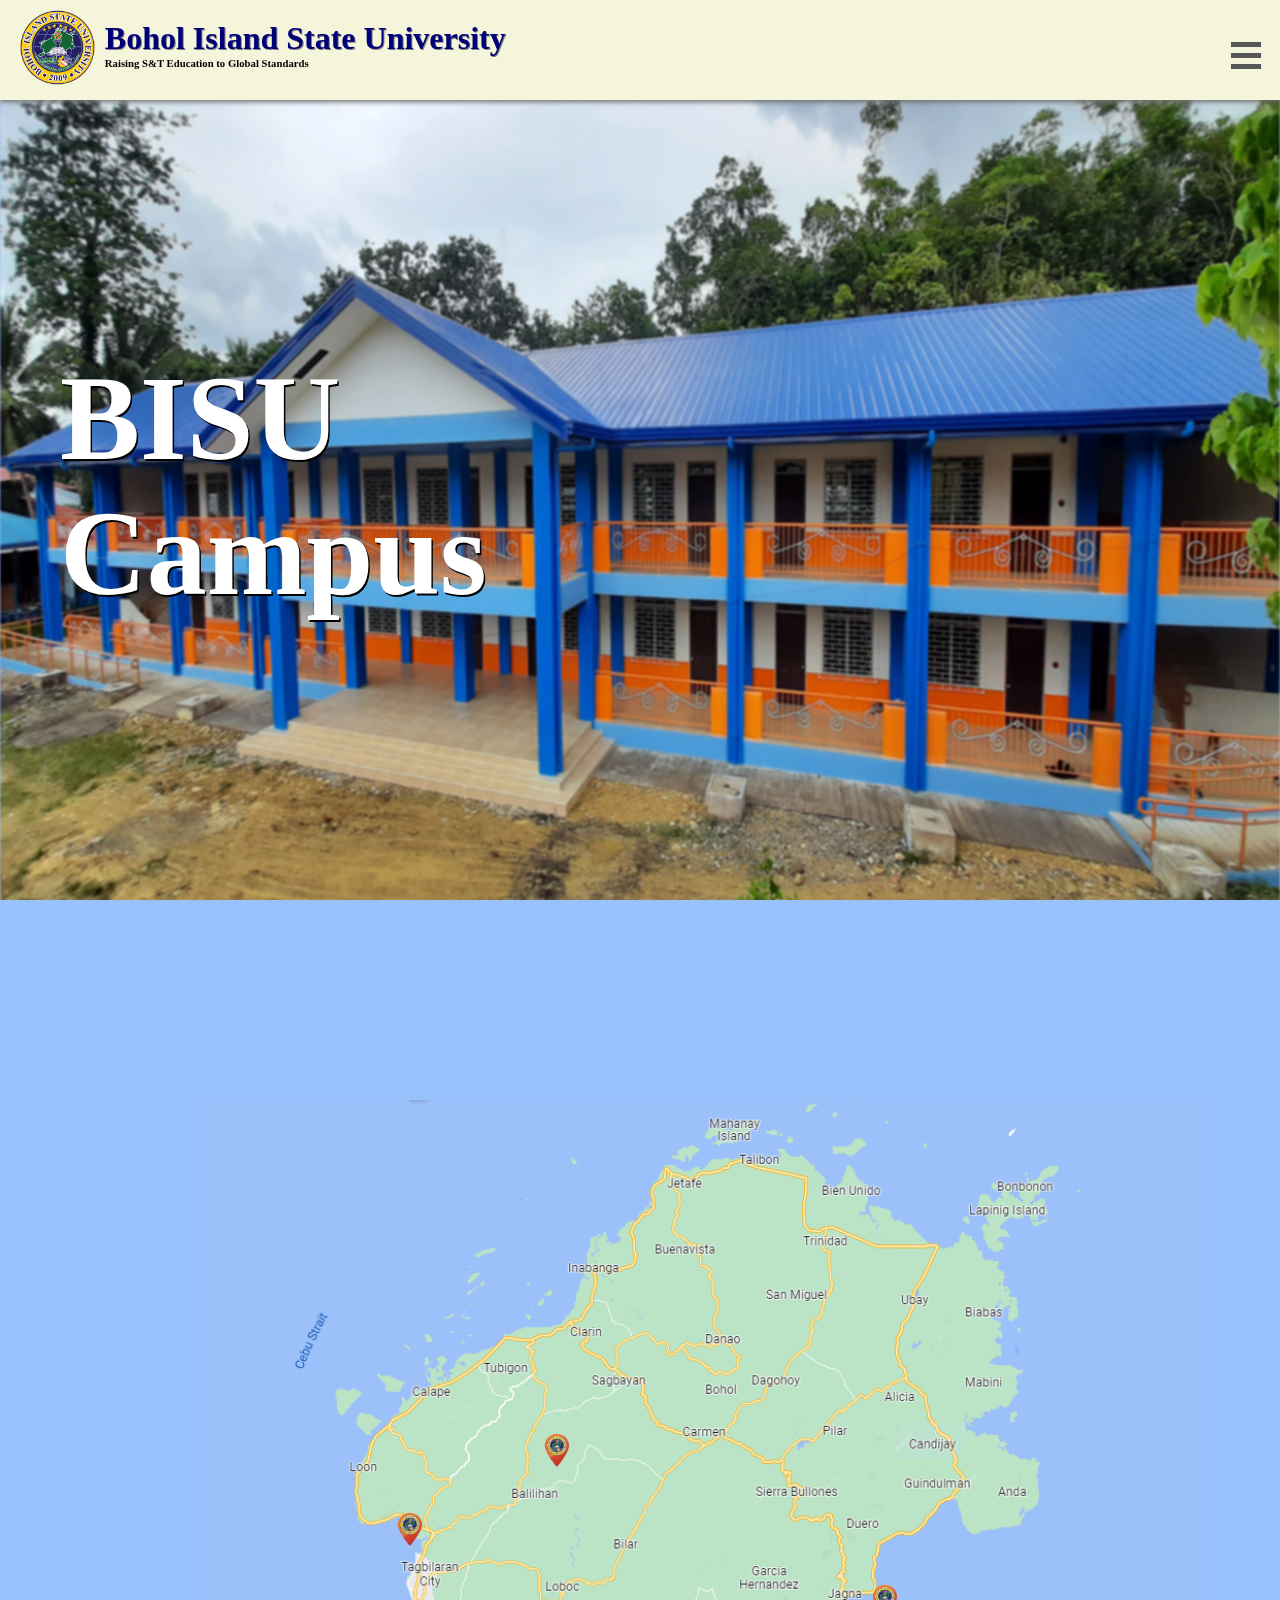
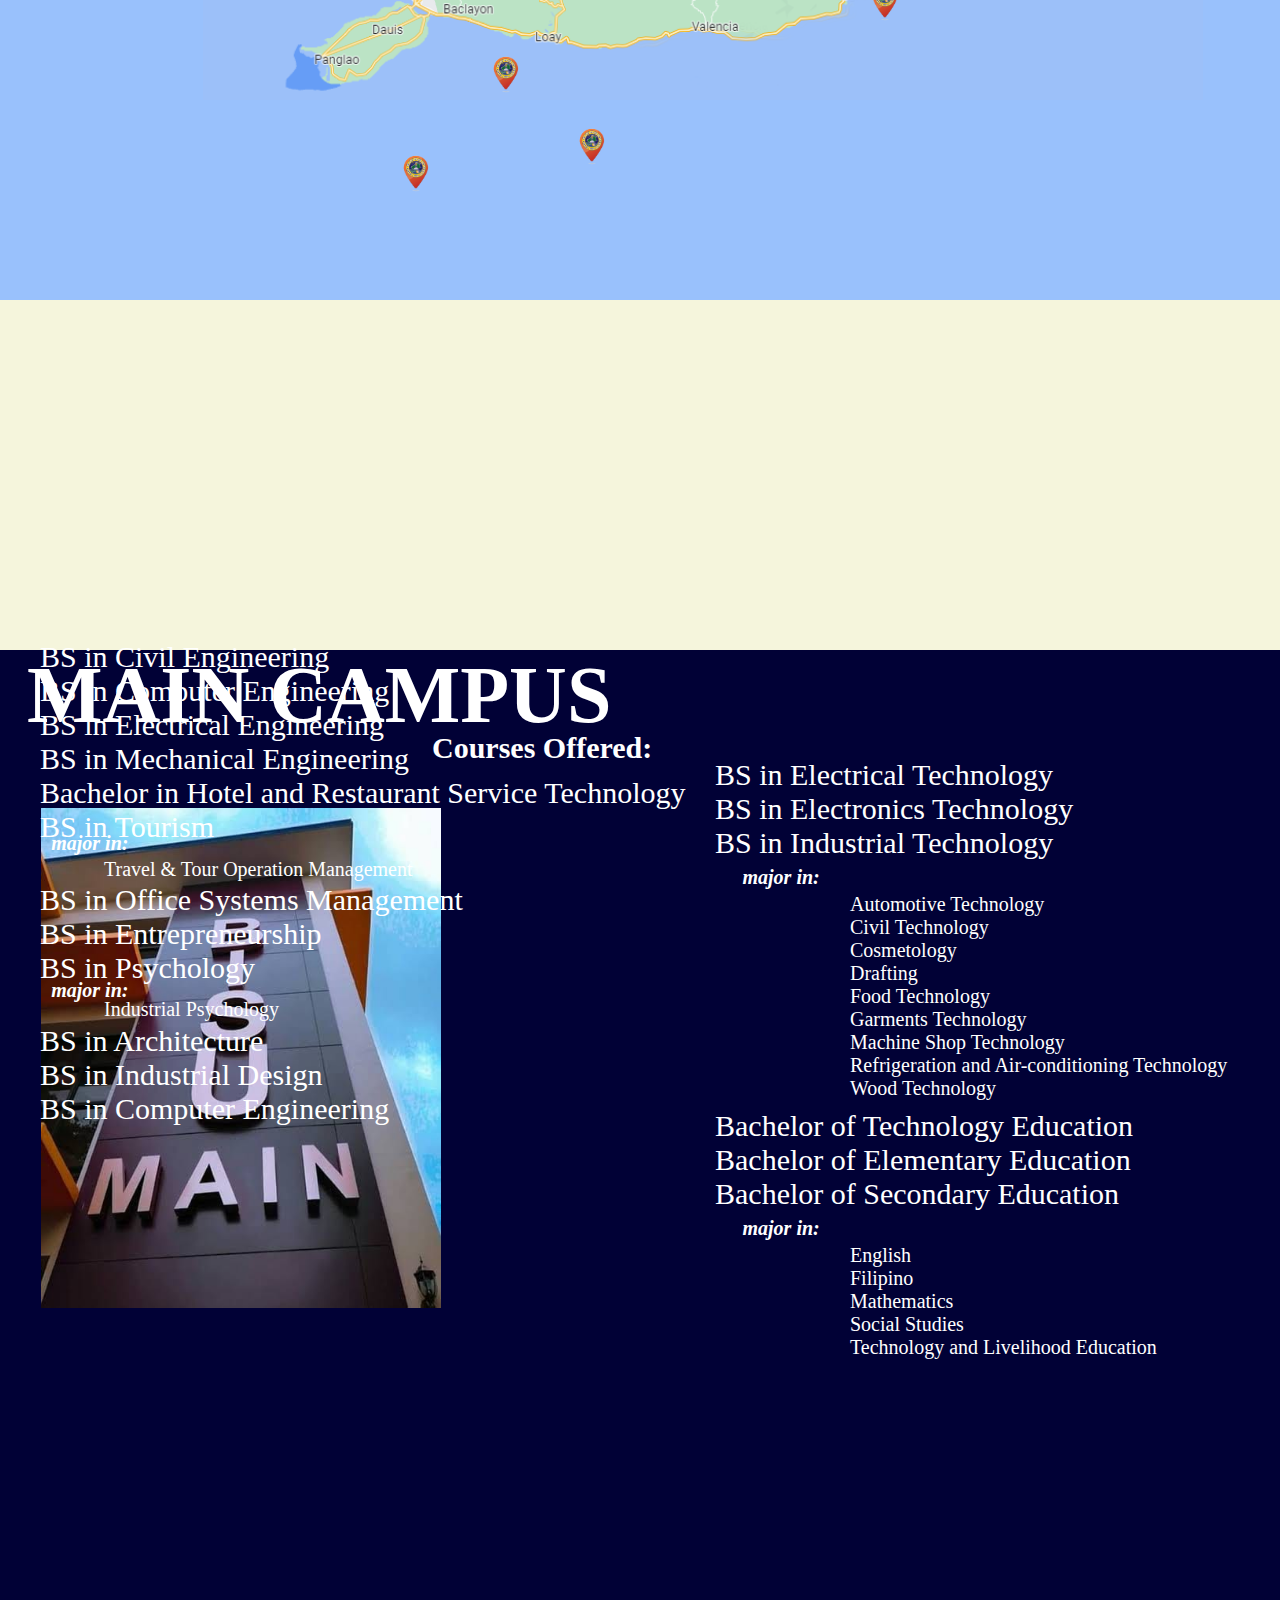
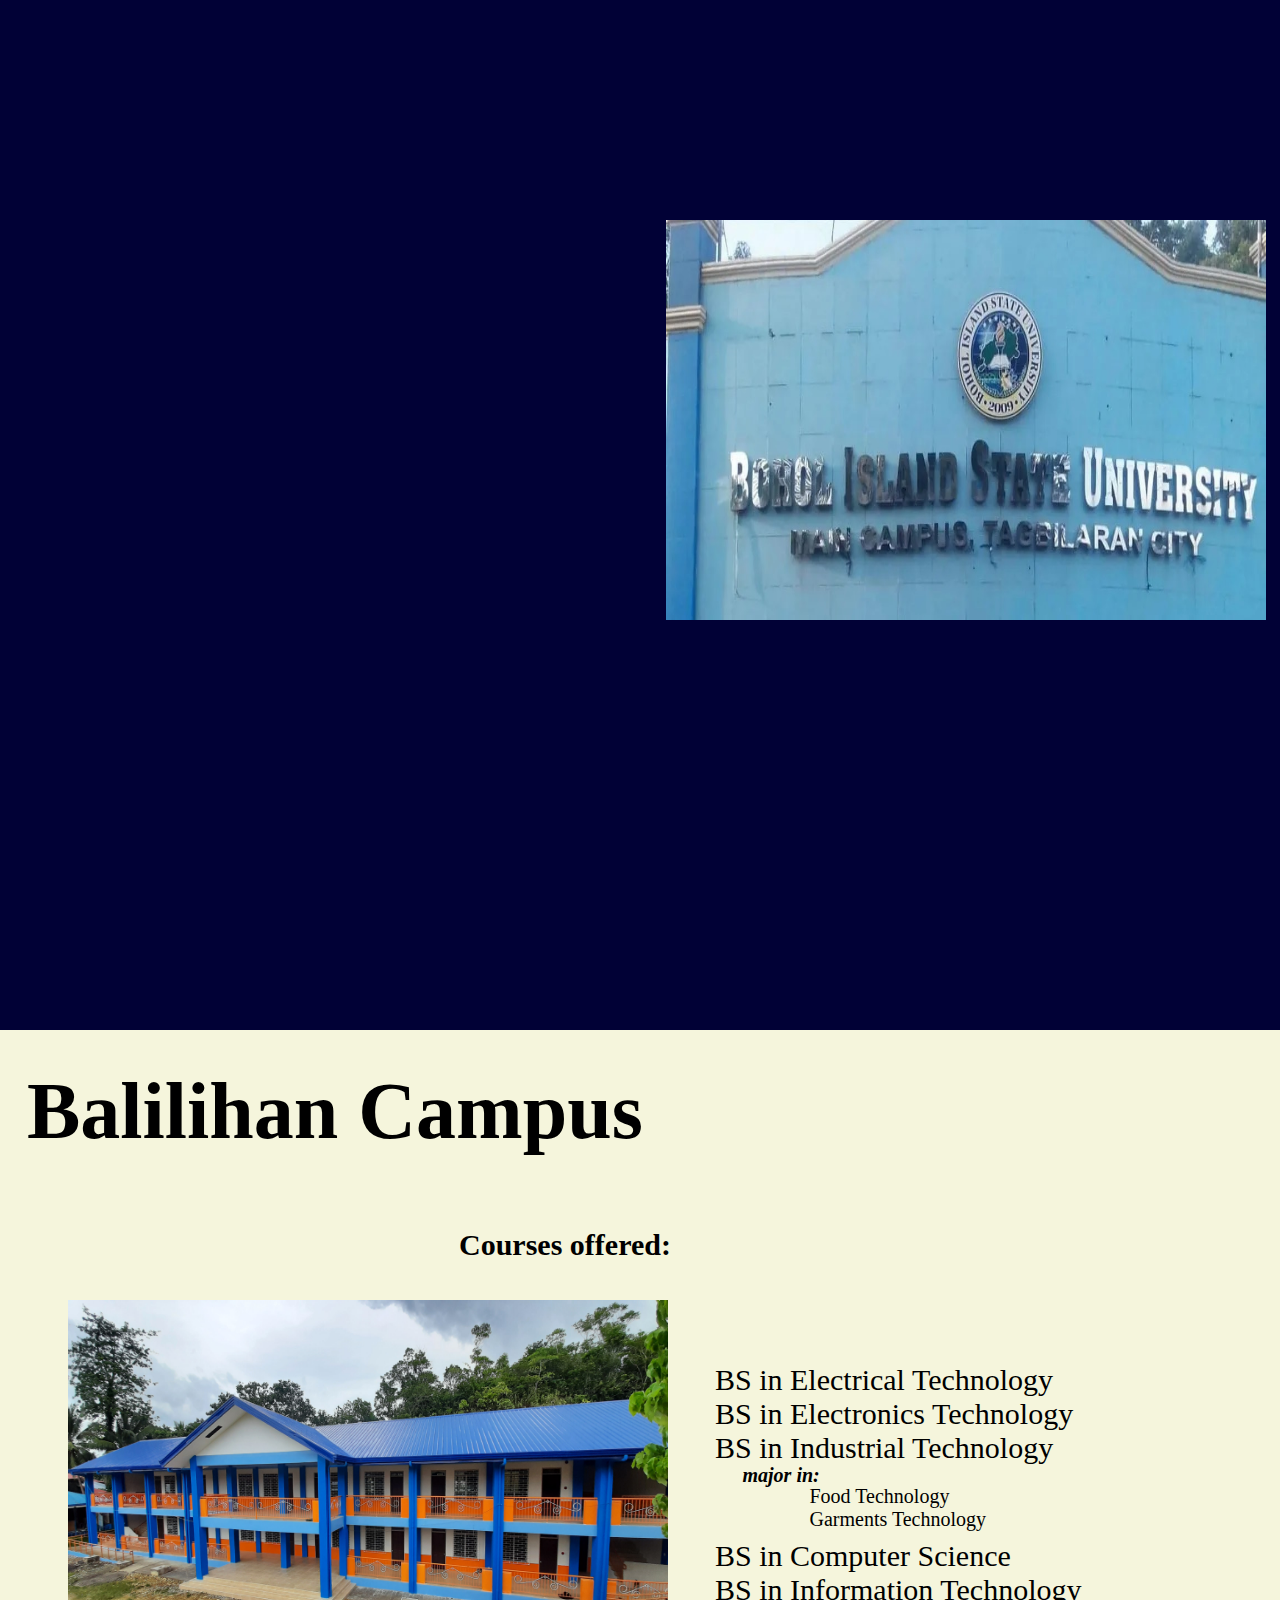
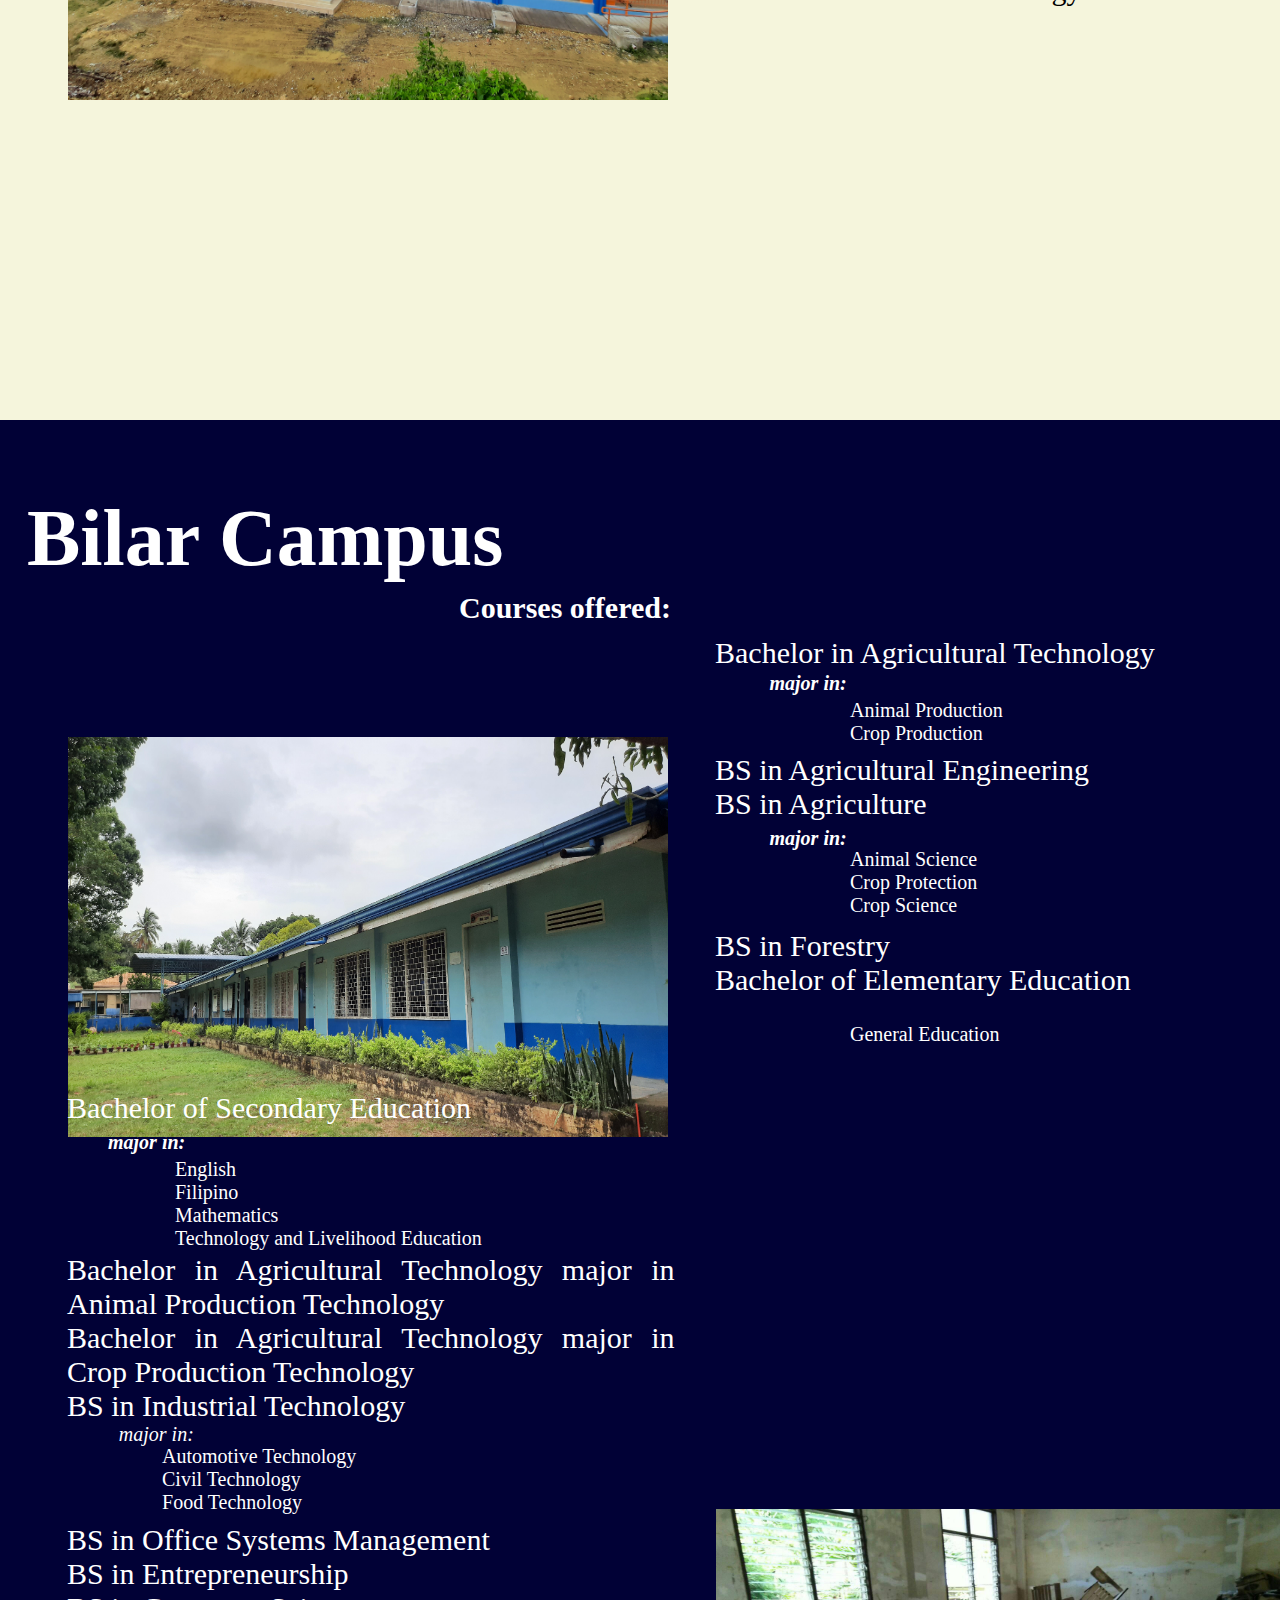
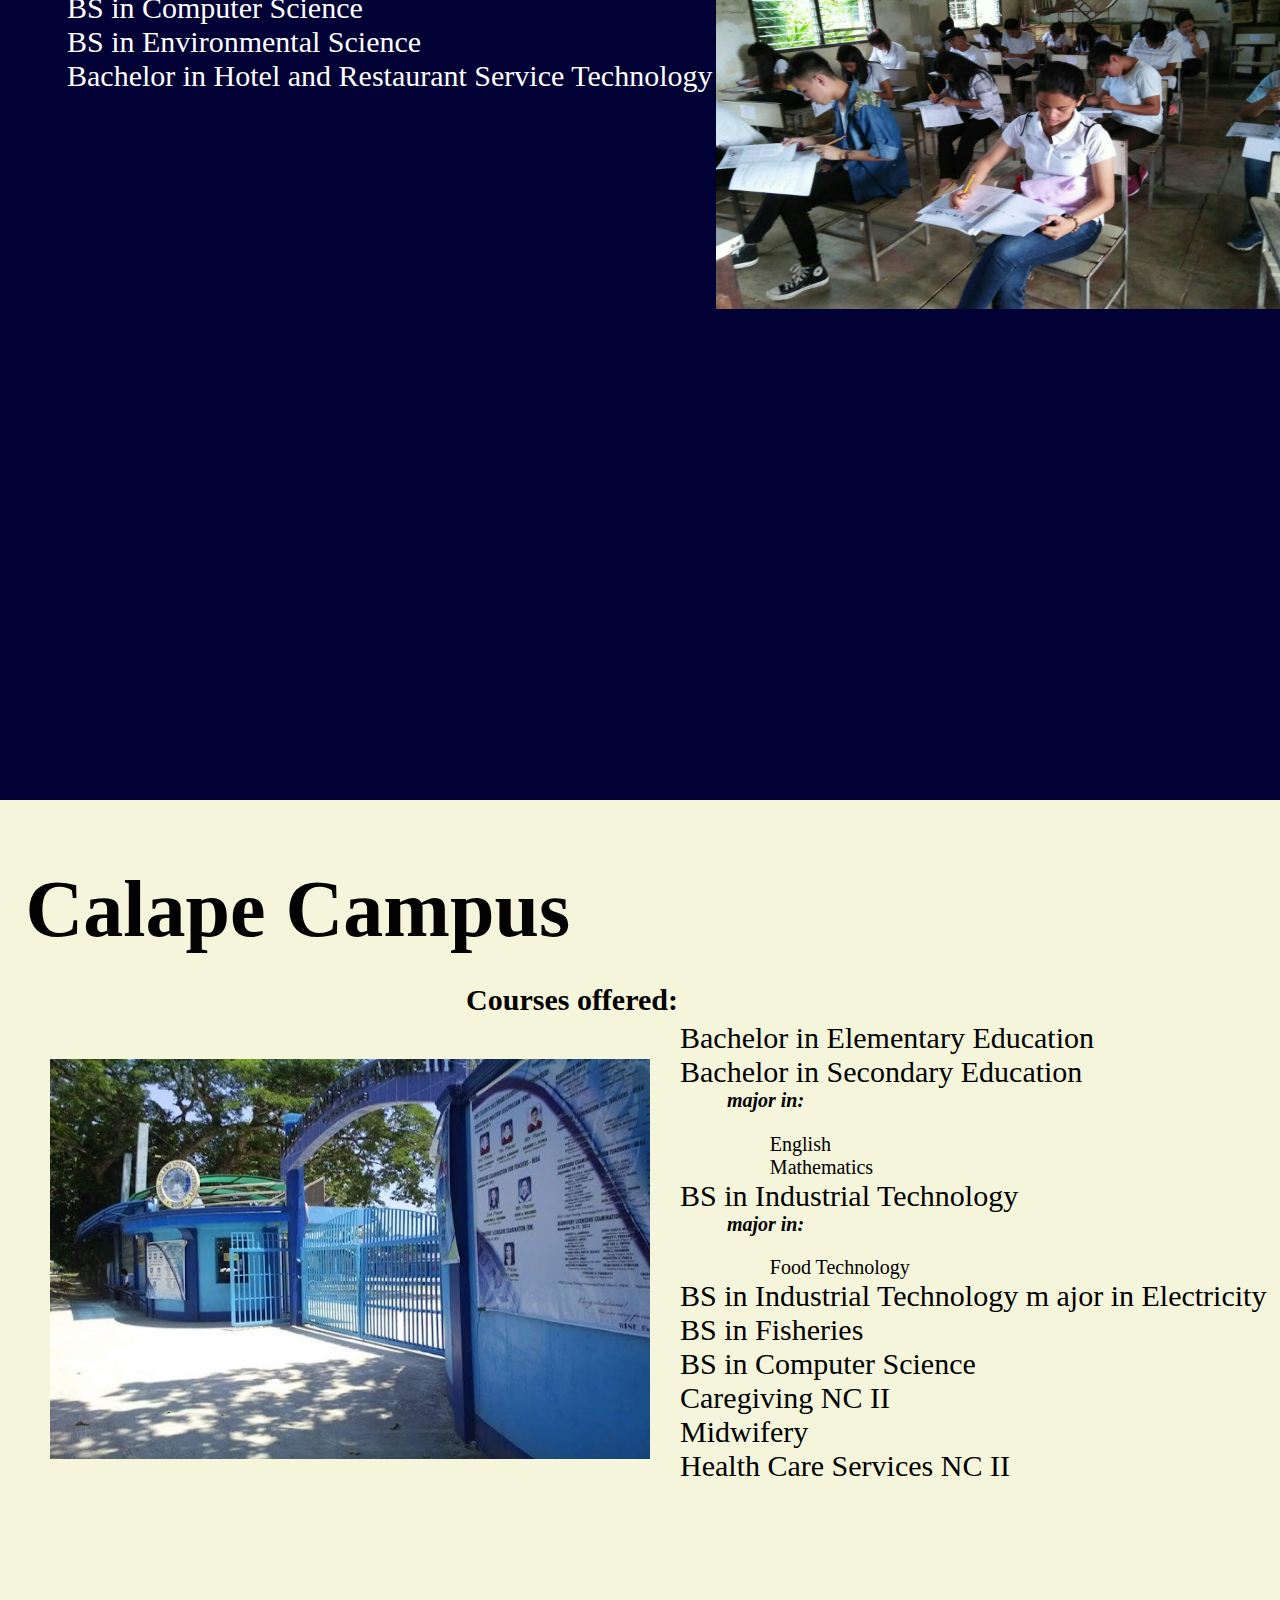
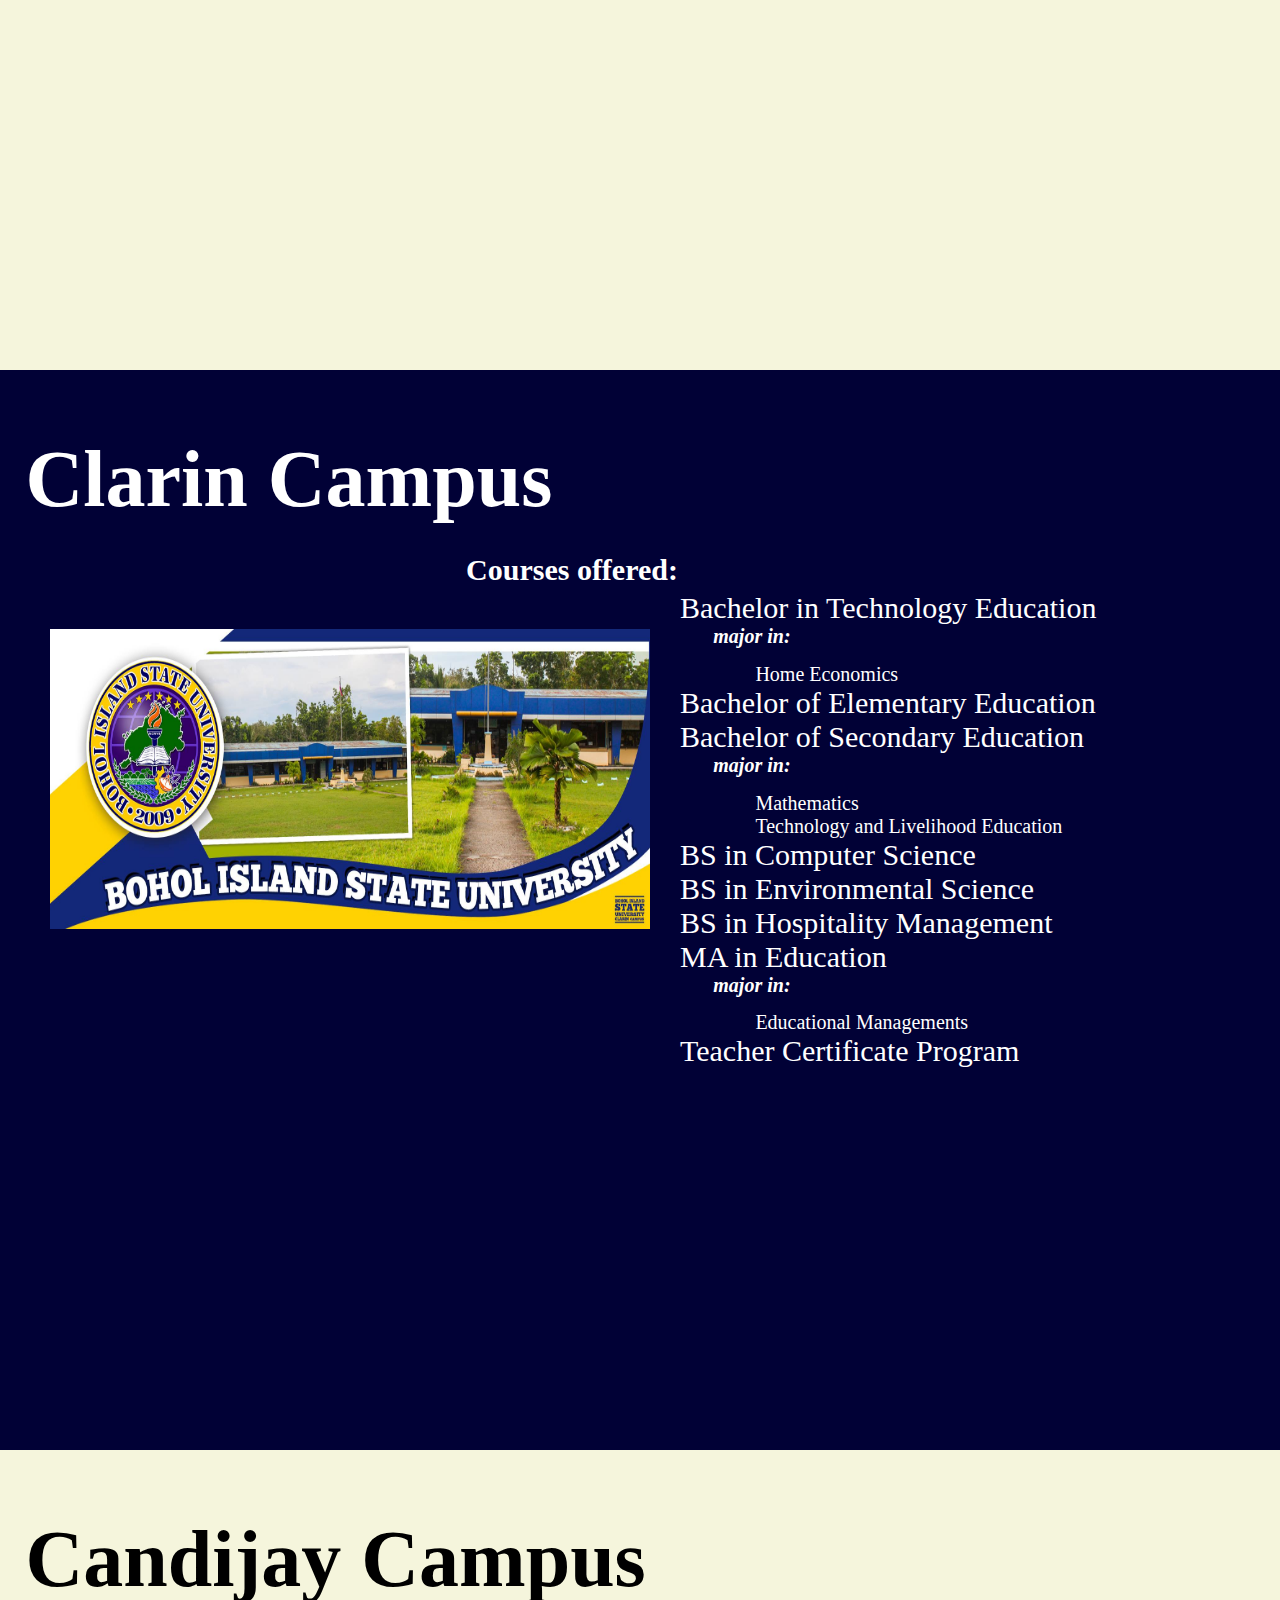
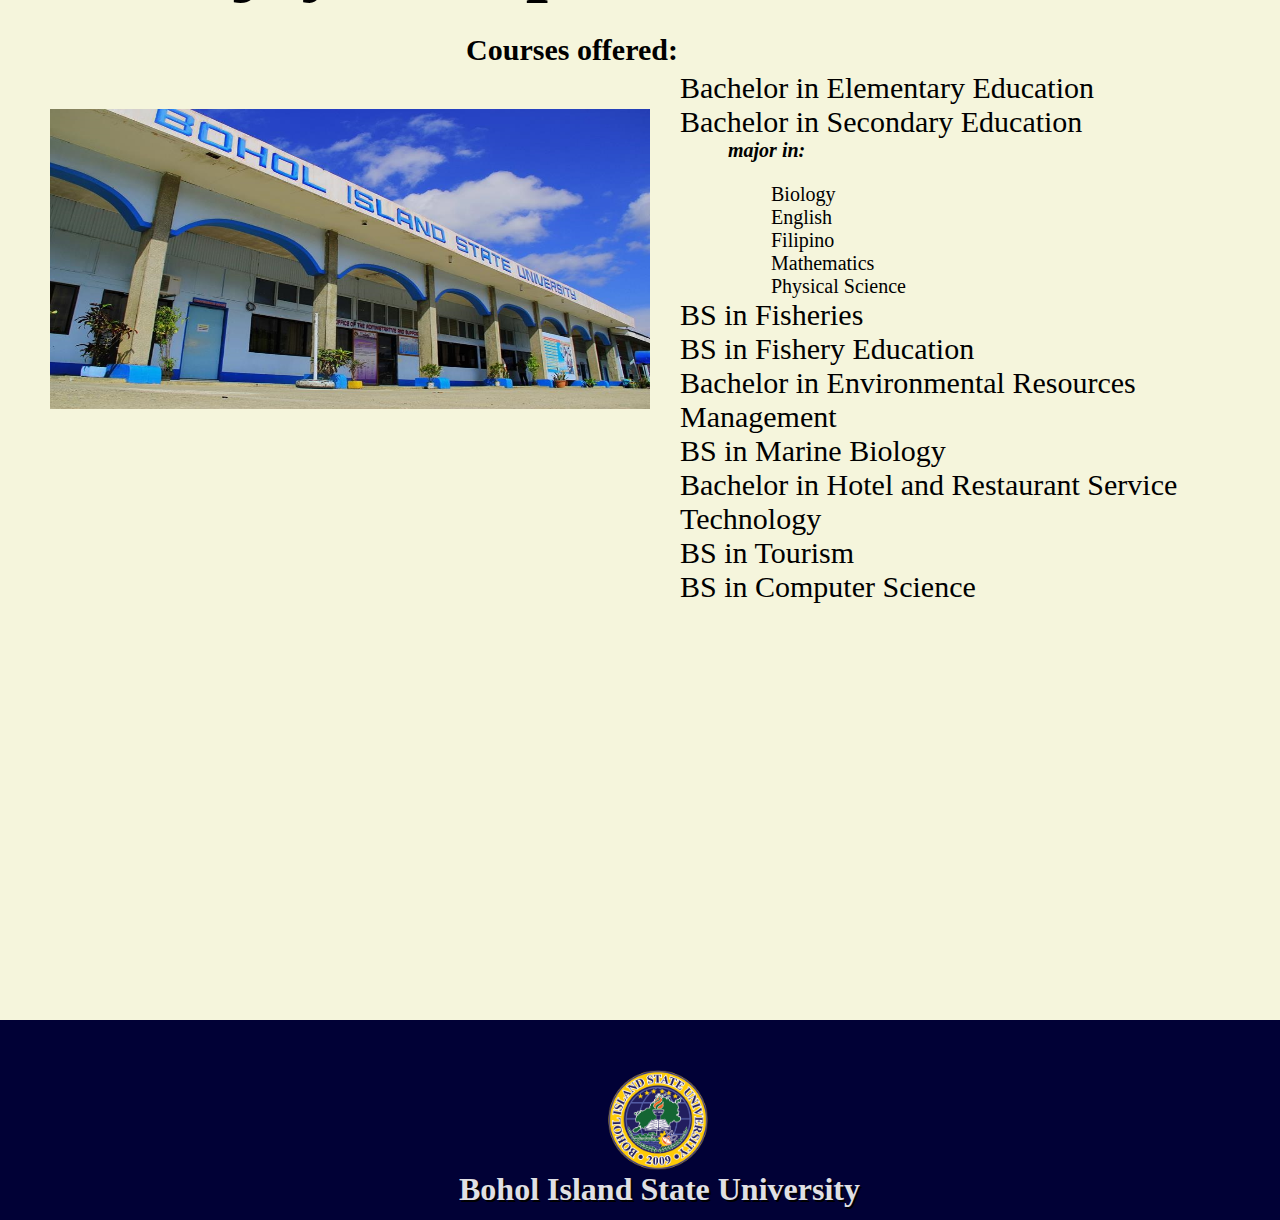
<file: map.html>
<!DOCTYPE html>
<head>
    <meta charset="UTF-8">
    <meta http-equiv="X-UA-Compatible" content="IE=edge">
    <meta name="viewport" content="width=device-width, initial-scale=1.0">
    <title>Bohol Island State University</title>
    <link rel="stylesheet" href="front.css">
    <link rel="icon" href="logo.png">
</head>
<body><div class="burger">
    <div class="bur"></div>
    <div class="bur"></div>
    <div class="bur"></div>
    </div>
    <header id="header">
        <img class="BISUlogo"src="./logo.png" alt="BISU logo" height="75px">
        <h1>Bohol Island State University</h1>
        <h6>Raising S&T Education to Global Standards</h6>
        <div class="nav" id="nav">
            <a href="/" class="navhome"><h1>HOME</h1>
            <hr> </a>
            <a href="history.html" class="navhistory"><h1>HISTORY</h1>
            <hr> </a>
            <a href="/map.html" class="navcamp"><h1>CAMPUS</h1>
            <hr> </a>
            <a href="/VMG.html" class="navis"><h1>Vision, Mission, and Goals</h1>
            <hr></a>
            <a href="/credit.html" class="navis"><h1>Credits</h1>
                <hr></a>
        </div>
    </header>
    <div class="burger" onclick="visibility()">
        <div class="bur"></div>
        <div class="bur"></div>
        <div class="bur"></div>
    </div>
<div class="bohol">
<img src="campus.jpg" alt="Map of Bohol" class="map">
<h1 class="front">BISU</h1>
<h1 class="down">Campus</h1>
</div>
<div class="locator">
<img src="MAP.PNG" alt="Bohol map" class="bmap">
</div>
 <div class="Location">
    <a href="#Tagbilaran"><img src="/icon.PNG" alt="Tagbilaran locator" class="tagbi">
        </a>
    <a href="#Balilihan"><img src="/icon.PNG" alt="Balilihan locator" class="balilihan">
    </a>
    <a href="#Calape"><img src="/icon.PNG" alt="Calape locator" class="calape">
    </a>
    <a href="#Clarin"><img src="/icon.PNG" alt="Clarin locator" class="clarin">
    </a>    
    <a href="#Bilar"><img src="/icon.PNG" alt="Bilar locator" class="bilar">
    </a>
    <a href="#Candijay"><img src="/icon.PNG" alt="Candijay locator" class="candijay">
    </a>
</div>
<div id="Tagbilaran" class="Tagbilaran">
<h1 class="main"> MAIN CAMPUS</h1>
<img src="12.jpg" alt="Main Campus" class="mainc">
<h1 class="C1">Courses Offered:</h1>
<ol class="ptc">
    <li>BS in Electrical Technology</li>
    <li>BS in Electronics Technology</li>
    <li>BS in Industrial Technology</li>
</ol>
<h1 class="maj">major in:</h1>
<ol class="it">
    <li>Automotive Technology</li>
    <li>Civil Technology</li>
    <li>Cosmetology</li>
    <li>Drafting</li>
    <li>Food Technology</li>
    <li>Garments Technology</li>
    <li>Machine Shop Technology</li>
    <li>Refrigeration and Air-conditioning Technology</li>
    <li>Wood Technology</li>
</ol>
<ol class="edu">
    <li>Bachelor of Technology Education</li>
    <li>Bachelor of Elementary Education</li>
    <li>Bachelor of Secondary Education</li>
</ol>
<ol class="educ">
    <li>English</li>
    <li>Filipino</li>
    <li>Mathematics</li>
    <li>Social Studies</li>
    <li>Technology and Livelihood Education</li>
</ol>
<h1 class="majo">major in:</h1>
</div>  
<img src="mainc.jpg" alt="BISU Main" class="mainca">
<ol class="eng">
    <li>BS in Civil Engineering</li>
    <li>BS in Computer Engineering</li>
    <li>BS in Electrical Engineering</li>
    <li>BS in Mechanical Engineering</li>
    <li>Bachelor in Hotel and Restaurant Service Technology</li>
    <li>BS in Tourism</li>
</ol>
<h1 class="majoo">major in:</h1>
<ol class="travel">
    <li>Travel & Tour Operation Management</li>
</ol>
<ol class="off">
    <li>BS in Office Systems Management</li>
    <li>BS in Entrepreneurship</li>
    <li>BS in Psychology</li>
</ol>
<h1 class="majooo">major in:</h1>
<ol class="psych">
    <li>Industrial Psychology</li>
</ol>
<ol class="arch">
    <li>BS in Architecture</li>
    <li>BS in Industrial Design</li>
    <li>BS in Computer Engineering</li>
</ol>
<div id="Balilihan" class="bal">
<img src="campus.jpg" alt="Balilihan Campus" class="bc">
<h1 class="bali">Balilihan Campus</h1>
<h1 class="cou">Courses offered:</h1>
<ul class="elec">
    <li>BS in Electrical Technology</li>
    <li>BS in Electronics Technology</li>
    <li>BS in Industrial Technology</li>
</ul>
<h1 class="majoor">major in:</h1>
<ul class="food">
    <li>Food Technology</li>
    <li>Garments Technology</li>
</ul>
<ul class="info">
<li>BS in Computer Science</li>
<li>BS in Information Technology</li>
</ul>
</div>
<div id="Bilar" class="bill">
<h1 class="bila">Bilar Campus</h1>
<h1 class="cour">Courses offered:</h1>
<ul class="ag">
    <li>Bachelor in Agricultural Technology</li>
</ul>
<h1 class="majjor">major in:</h1>
<ul class="an">
    <li>Animal Production</li>
    <li>Crop Production</li>
</ul>
<ul class="agr">
<li>BS in Agricultural Engineering</li>
<li>BS in Agriculture</li>
</ul>
<h1 class="mjr">major in:</h1>
<ul class="anim">
    <li>Animal Science</li>
    <li>Crop Protection</li>
    <li>Crop Science</li>
</ul>
<ul class="for">
    <li>BS in Forestry</li>
    <li>Bachelor of Elementary Education</li>
</ul>
<h1 class="mmjr">major in:</h1>
<ul class="gen">
    <li>General Education</li>
</ul>
<img src="old.jpg" alt="Bisu Campus" class="bcam">
<ul class="secondary">
    <li>Bachelor of Secondary Education</li>
</ul>
<ul class="bedu">
    <li>English</li>
    <li>Filipino</li>
    <li>Mathematics</li>
    <li>Technology and Livelihood Education</li>
</ul>
<ul class="agtech">
    <li>Bachelor in Agricultural Technology major in Animal Production Technology</li>
    <li>Bachelor in Agricultural Technology major in Crop Production Technology</li>
    <li>BS in Industrial Technology
        <p class="maaa"> major in:
            <ul class="auto">
                <li>Automotive Technology</li>
                <li>Civil Technology</li>
                <li>Food Technology</li>
            </ul>
        </p>    
    </li>
</ul>
<ul class="bso">
    <li>BS in Office Systems Management</li>
    <li>BS in Entrepreneurship</li>
    <li>BS in Computer Science</li>
    <li>BS in Environmental Science</li>
    <li>Bachelor in Hotel and Restaurant Service Technology</li>
</ul>
<img src="bisubi.jpg" alt="Agriculture" class="bagri">
</div>
<div id="Calape" class="cala">
<h1 class="cal">Calape Campus</h1>
<h1 class="cour">Courses offered:</h1>
<img src="calape.jpg" alt="Calape Campus" class="calapecamp">
<ul class="edu">
    <li>Bachelor in Elementary Education</li>
    <li>Bachelor in Secondary Education
        <h1 class="major">major in:</h1>
        <ul class="english">
            <li>English</li>
            <li>Mathematics</li>
        </ul>
    </li>
    <li>BS in Industrial Technology</li>
    <h1 class="major">major in:</h1>
    <ul class="english">
        <li>Food Technology</li>
    </ul>
    <li>BS in Industrial Technology m ajor in Electricity</li>
    <li>BS in Fisheries</li>
    <li>BS in Computer Science</li>
    <li>Caregiving NC II</li>
    <li>Midwifery</li>
    <li>Health Care Services NC II</li>
</ul>
</div>
<div id="Clarin" class="clar">
    <h1 class="cal"> Clarin Campus</h1>
    <h1 class="cour">Courses offered:</h1>
    <img src="clarin.jpg" alt="Clarin Campus" class="clarincampus">
<ul class="edu">
    <li>Bachelor in Technology Education</li>
        <h1 class="major">major in:</h1>
        <ul class="english">
            <li>Home Economics</li>
        </ul>
    </li>
    <li>Bachelor of Elementary Education</li>
    <li>Bachelor of Secondary Education</li>
    <h1 class="major">major in:</h1>
    <ul class="english">
        <li>Mathematics</li>
        <li>Technology and Livelihood Education</li>
    </ul>
    <li>BS in Computer Science</li>
    <li>BS in Environmental Science</li>
    <li>BS in Hospitality Management</li>
    <li>MA in Education</li>
    <h1 class="major">major in:</h1>
    <ul class="english">
        <li>Educational Managements</li>
</ul>
    <li>Teacher Certificate Program</li>
</div>
 <div id="Candijay" class="can">
    <h1 class="cand"> Candijay Campus</h1>
    <h1 class="cour">Courses offered:</h1>
    <img src="candijay.jpg" alt="Clarin Campus" class="candijaycampus">
<ul class="edu">
    <li>Bachelor in Elementary Education</li>
    <li>Bachelor in Secondary Education</li>
        <h1 class="major">major in:</h1>
        <ul class="english">
            <li>Biology</li>
            <li>English</li>
            <li>Filipino</li>
            <li>Mathematics</li>
            <li>Physical Science</li>
        </ul>
    </li>
    <li>BS in Fisheries</li>
    <li>BS in Fishery Education</li>
    <li>Bachelor in Environmental Resources Management</li>
    <li>BS in Marine Biology</li>
    <li>Bachelor in Hotel and Restaurant Service Technology</li>
    <li>BS in Tourism</li>
    <li>BS in Computer Science</li>
</ul>
</div>
<footer>
    <img src="logo.png" alt="BISU logo" class="logfooter">
    <h1>Bohol Island State University</h1>
</footer>
<script>
    const visibility = () =>{
        if(document.getElementById("nav").style.visibility==="hidden"){
            console.log("hidden")
            return document.getElementById("nav").style.visibility="visible"
        }else{
            console.log("visible")
            return document.getElementById("nav").style.visibility="hidden"
        }
}
window.onscroll = function() {scrollFunction()};
const scrollFunction =()=>{
    if(document.body.scrollTop > 100 || document.documentElement.scrollTop > 100){
        document.getElementById("header").style.visibility="hidden";
            }
    else {
        document.getElementById("header").style.visibility="visible";
    }
}
</script>
</body>
</html>
</file>
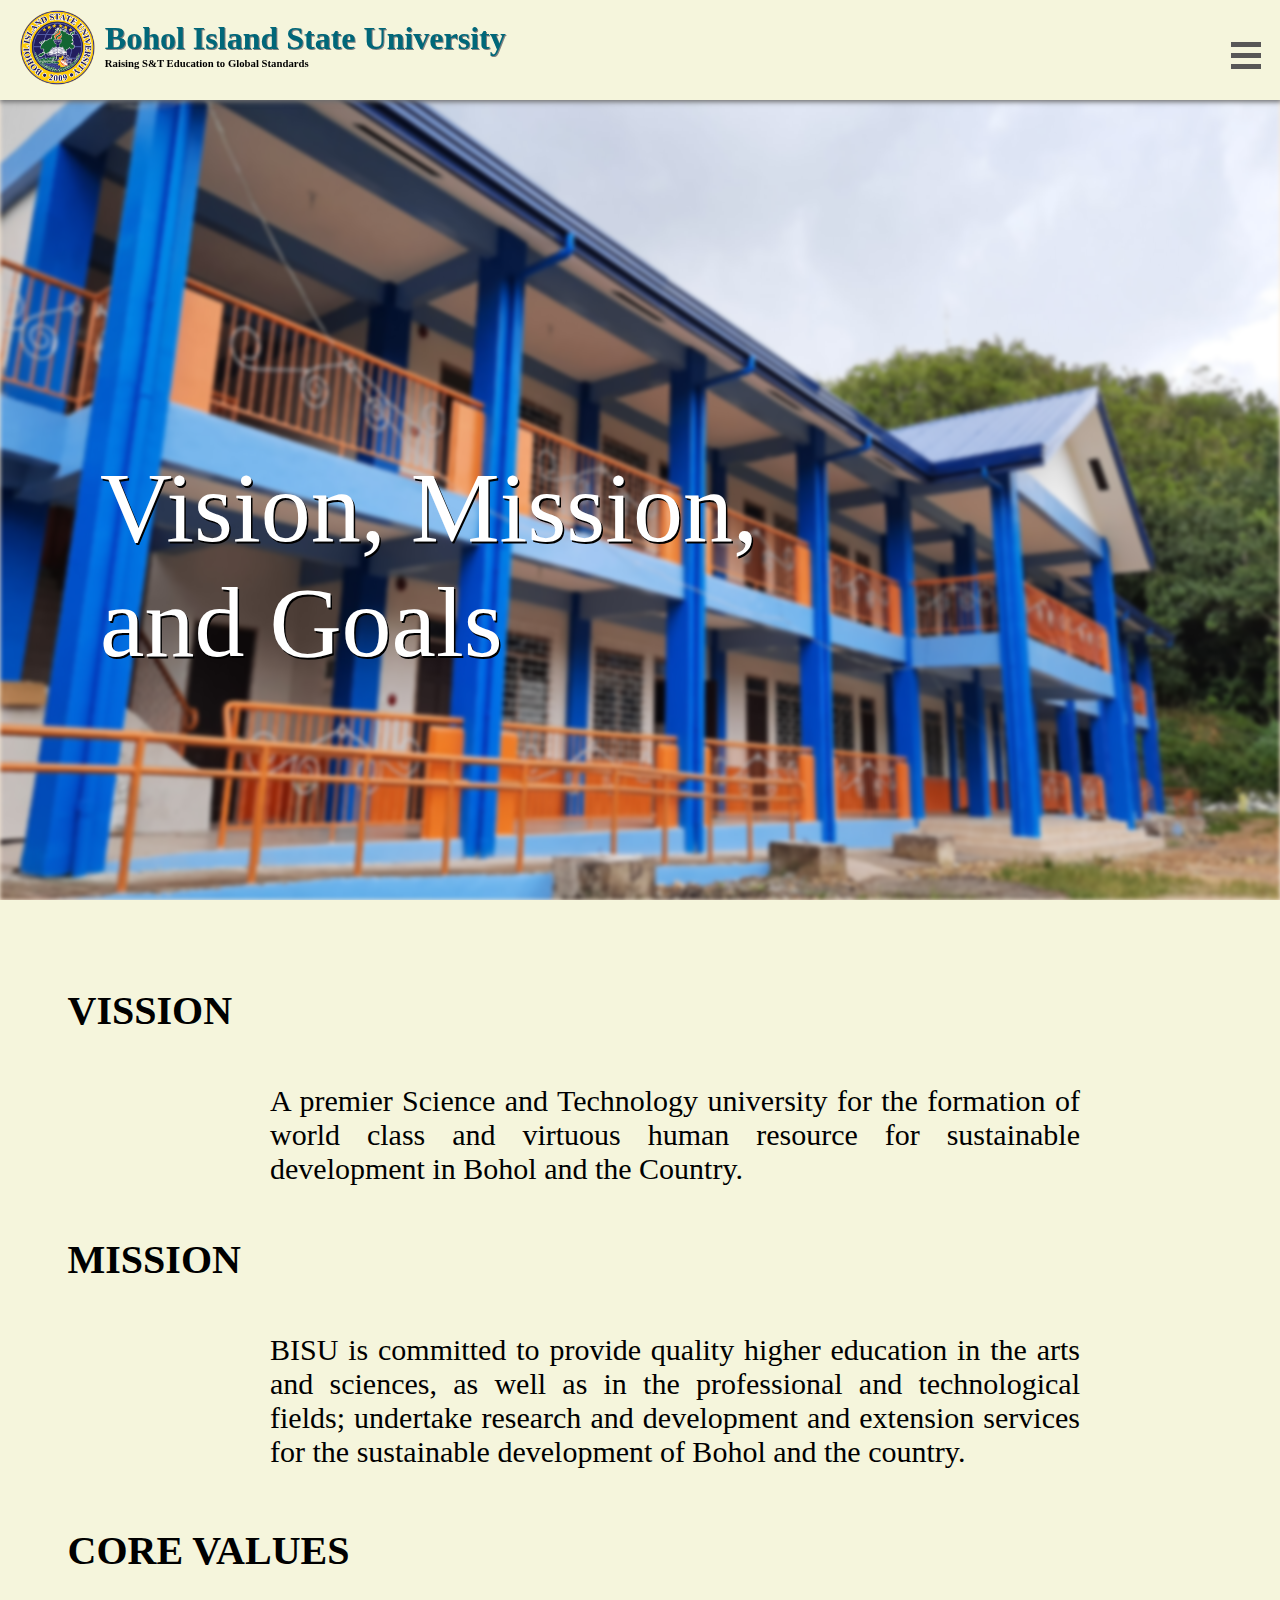
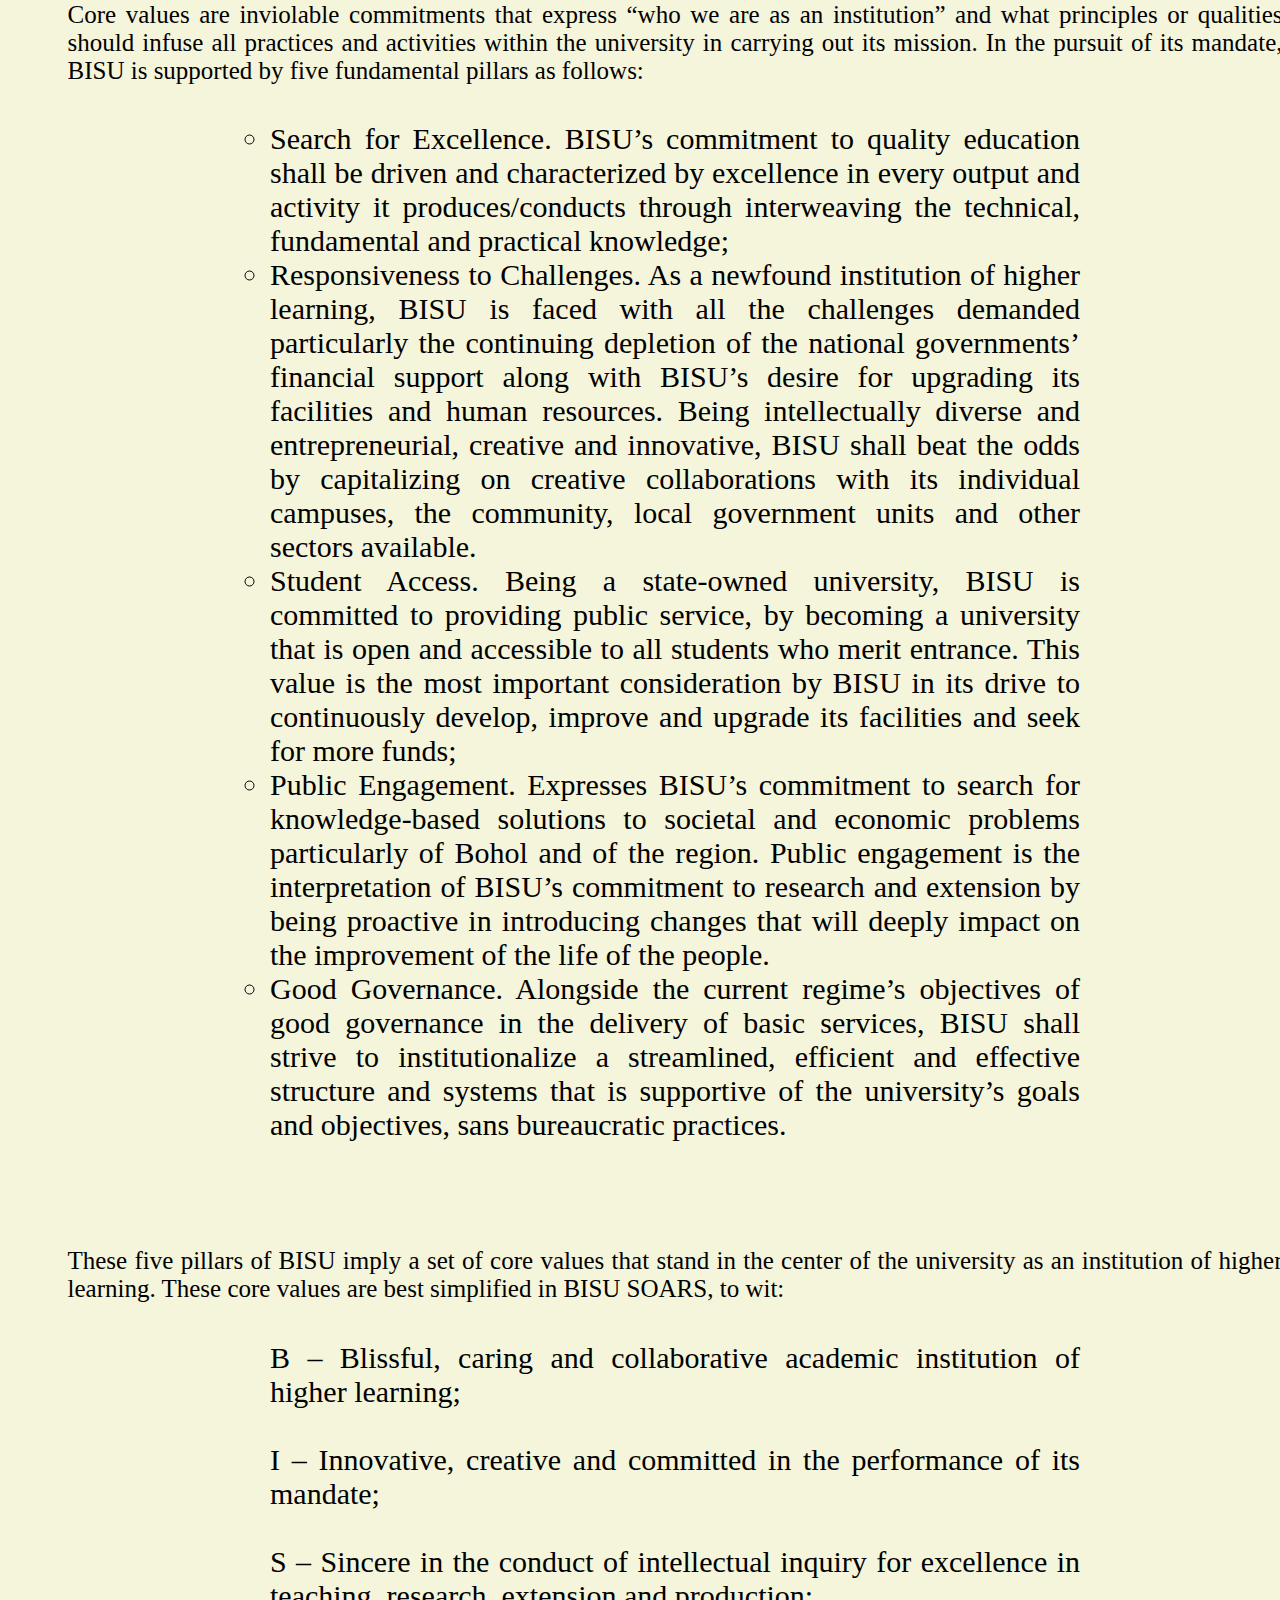
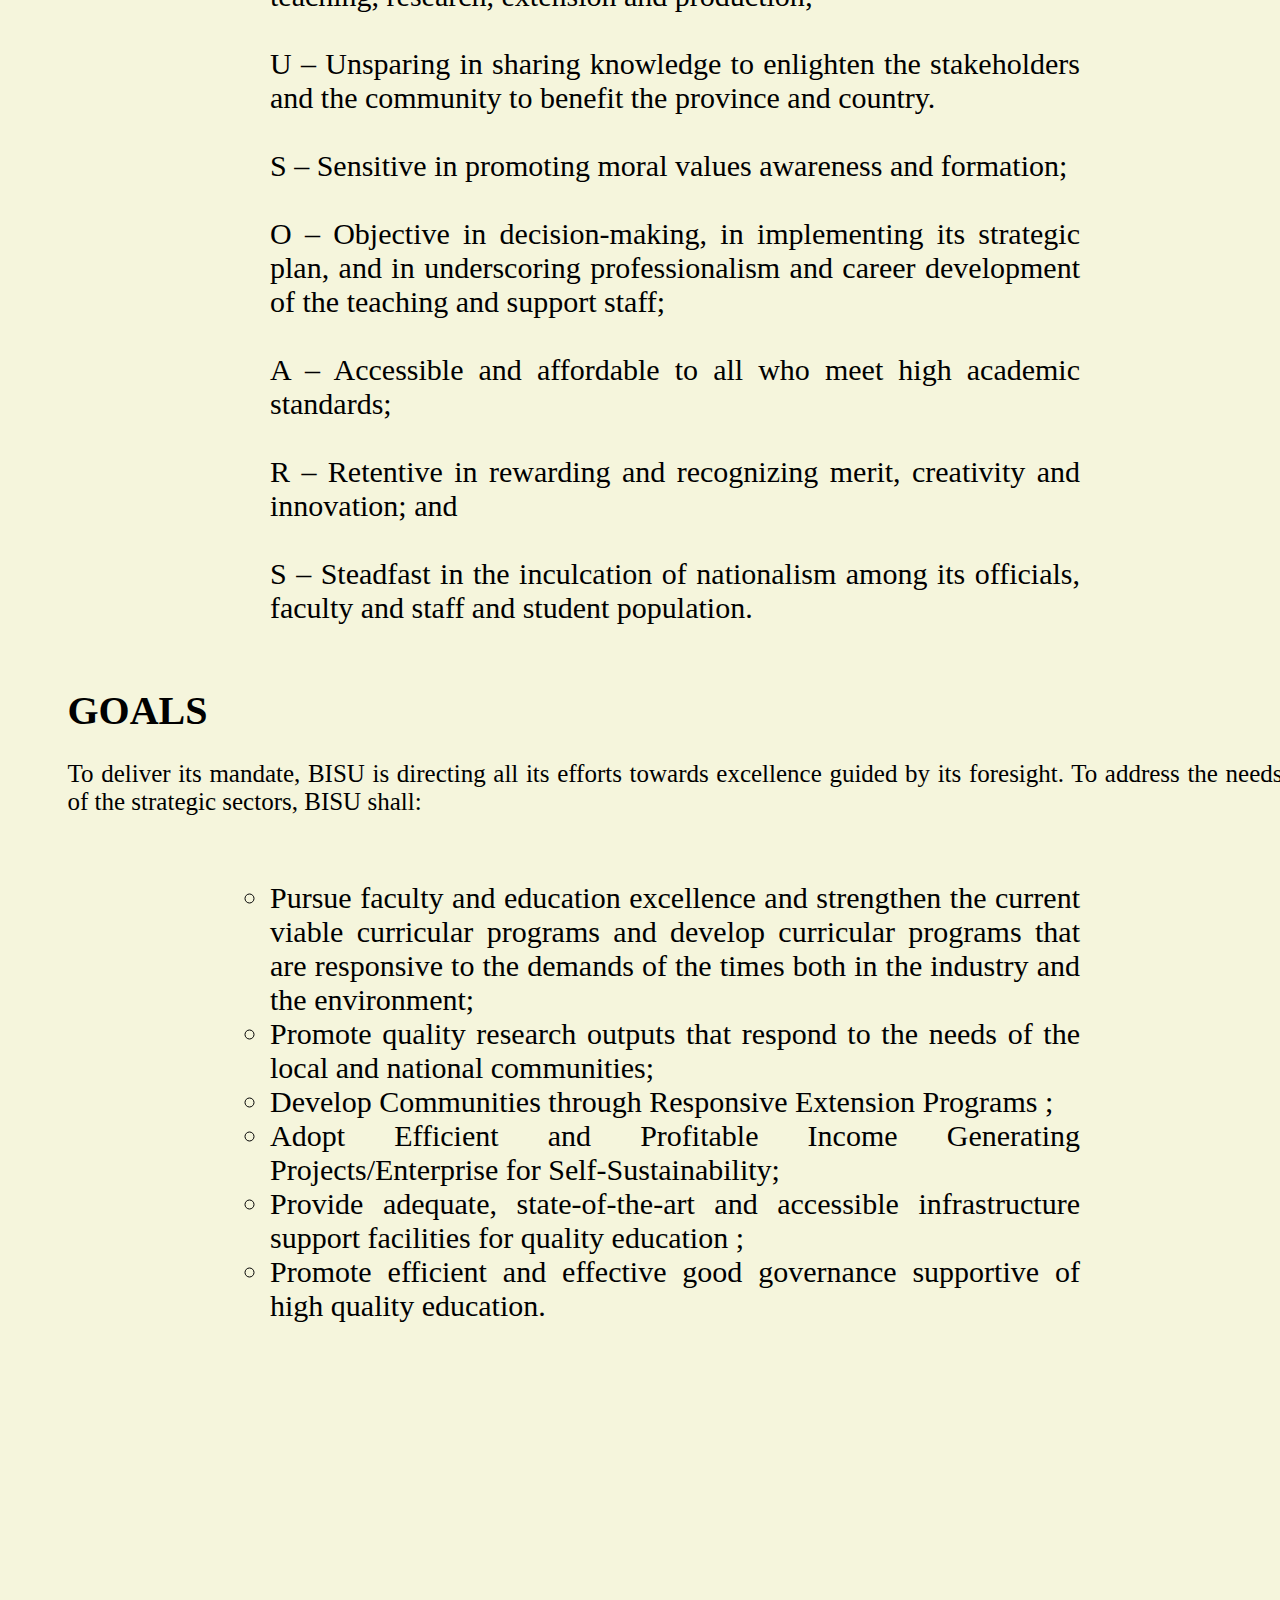
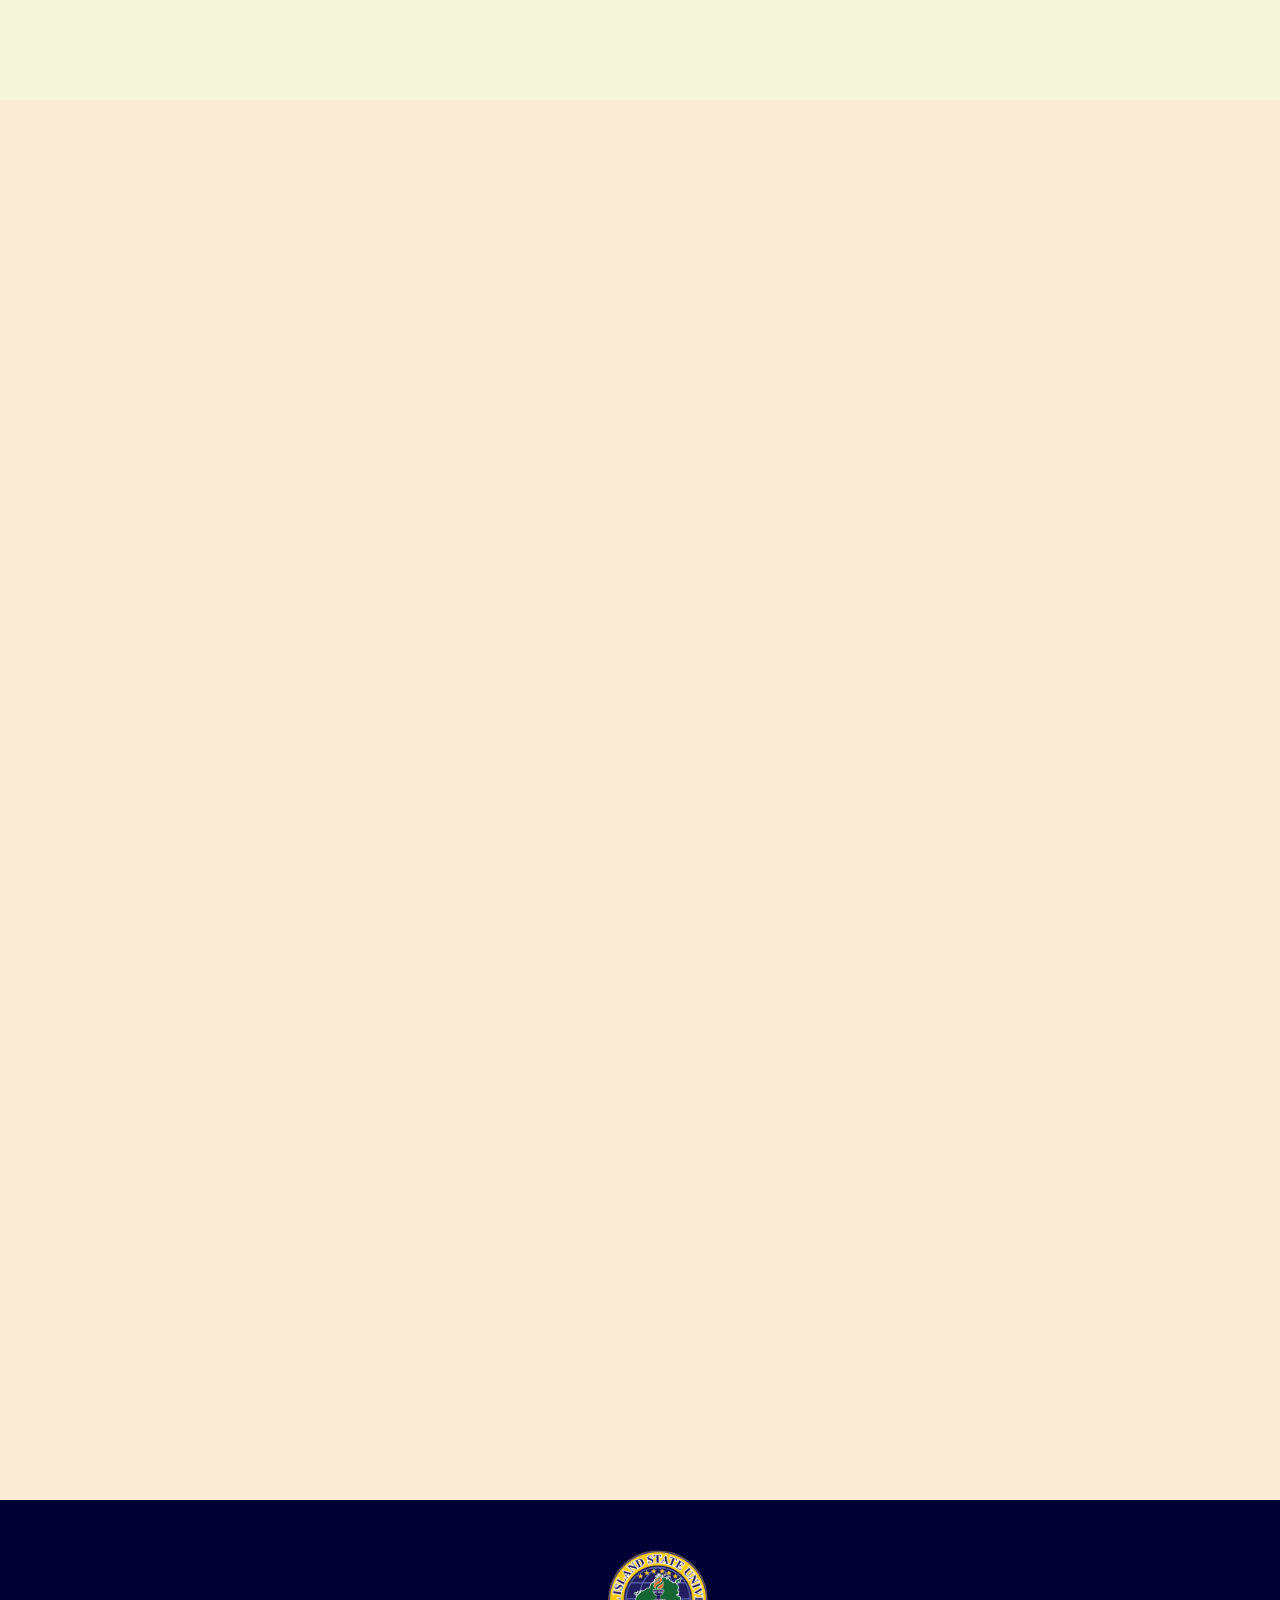
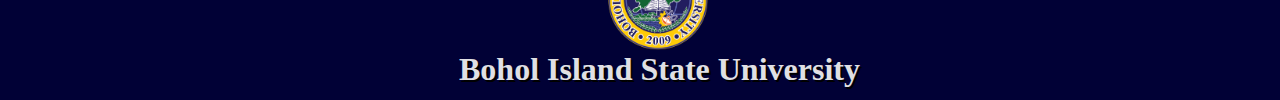
<file: VMG.html>
<!DOCTYPE html>
<html lang="en">
<head>
    <meta charset="UTF-8">
    <meta http-equiv="X-UA-Compatible" content="IE=edge">
    <meta name="viewport" content="width=device-width, initial-scale=1.0">
    <title>Vission Mission Goals | Bohol Island State University</title>
    <link rel="stylesheet" href="VMG.css">
    <link rel="icon" href="logo.png">
</head>
<body>
    <header id="header">
        <img class="BISUlogo"src="./logo.png" alt="BISU logo" height="75px">
        <h1>Bohol Island State University</h1>
        <h6>Raising S&T Education to Global Standards</h6>
        <div class="nav" id="nav">
            <a href="/" class="navhome"><h1>HOME</h1>
            <hr> </a>
            <a href="history.html" class="navhistory"><h1>HISTORY</h1>
            <hr> </a>
            <a href="/map.html" class="navcamp"><h1>CAMPUS</h1>
            <hr> </a>
            <a href="/VMG.html" class="navis"><h1>Vision, Mission, and Goals</h1>
            <hr></a>
            <a href="/credit.html" class="navis"><h1>Credits</h1>
                <hr></a>
        </div>
    </header>
    <div class="burger" onclick="visibility()">
        <div class="bur"></div>
        <div class="bur"></div>
        <div class="bur"></div>
    </div>
    <img src="VMG.jpg" alt="New Building" class="newb">
    <div class="cover">
        Vision, Mission, <br> and Goals
    </div>
    <div class="tb">
        <h1 class="vision">VISSION</h1>
        <p class="vission">A premier Science and Technology university for the formation of world class and virtuous human resource for sustainable development in Bohol and the Country.</p>
        <h1 class="miss">MISSION</h1>
        <p class="mis">BISU is committed to provide quality higher education in the arts and sciences, as well as in the professional and technological fields; undertake research and development and extension services for the sustainable development of Bohol and the country.</p>
        <h1 class="cor">CORE VALUES</h1>
        <p class="core">Core values are inviolable commitments that express “who we are as an institution” and what principles or qualities should infuse all practices and activities within the university in carrying out its mission. In the pursuit of its mandate, BISU is supported by five fundamental pillars as follows:</p>
       <ul>
        <li class="c1">Search for Excellence. BISU’s commitment to quality education shall be driven and characterized by excellence in every output and activity it produces/conducts through interweaving the technical, fundamental and practical knowledge;</li>
        <li class="c2">Responsiveness to Challenges. As a newfound institution of higher learning, BISU is faced with all the challenges demanded particularly the continuing depletion of the national governments’ financial support along with BISU’s desire for upgrading its facilities and human resources. Being intellectually diverse and entrepreneurial, creative and innovative, BISU shall beat the odds by capitalizing on creative collaborations with its individual campuses, the community, local government units and other sectors available.</li>
        <li class="c3">Student Access. Being a state-owned university, BISU is committed to providing public service, by becoming a university that is open and accessible to all students who merit entrance. This value is the most important consideration by BISU in its drive to continuously develop, improve and upgrade its facilities and seek for more funds;</li>
        <li class="c4">Public Engagement. Expresses BISU’s commitment to search for knowledge-based solutions to societal and economic problems particularly of Bohol and of the region. Public engagement is the interpretation of BISU’s commitment to research and extension by being proactive in introducing changes that will deeply impact on the improvement of the life of the people.</li>
        <li class="c5">Good Governance. Alongside the current regime’s objectives of good governance in the delivery of basic services, BISU shall strive to institutionalize a streamlined, efficient and effective structure and systems that is supportive of the university’s goals and objectives, sans bureaucratic practices.</li>
    </ul>
    <p class="five">These five pillars of BISU imply a set of core values that stand in the center of the university as an institution of higher learning. These core values are best simplified in BISU SOARS, to wit:</p>
    <p class="b">B – Blissful, caring and collaborative academic institution of higher learning;
        <br><br>I – Innovative, creative and committed in the performance of its mandate;
        <br><br>S – Sincere in the conduct of intellectual inquiry for excellence in teaching, research, extension and production;
        <br><br>U – Unsparing in sharing knowledge to enlighten the stakeholders and the community to benefit the province and country.
        <br><br> S – Sensitive in promoting moral values awareness and formation;
        <br><br>O – Objective in decision-making, in implementing its strategic plan, and in underscoring professionalism and career development of the teaching and support staff;
        <br><br>A – Accessible and affordable to all who meet high academic standards;
        <br><br>R – Retentive in rewarding and recognizing merit, creativity and innovation; and
        <br><br>S – Steadfast in the inculcation of nationalism among its officials, faculty and staff and student population.</p>
    <h1 class="goal">GOALS</h1>
    <p class="to">To deliver its mandate, BISU is directing all its efforts towards excellence guided by its foresight. To address the needs of the strategic sectors, BISU shall:<p>
    <ul class="goals">
        <li class="g1">Pursue faculty and education excellence and strengthen the current viable curricular programs and develop curricular programs that are responsive to the demands of the times both in the industry and the environment;</li>
        <li class="g2">Promote quality research outputs that respond to the needs of the local and national communities;</li>
        <li class="g3">Develop Communities through Responsive Extension Programs ;</li>
        <li class="g4">Adopt Efficient and Profitable Income Generating Projects/Enterprise for Self-Sustainability;</li>
        <li class="g5">Provide adequate, state-of-the-art and accessible infrastructure support facilities for quality education ;</li>
        <li class="g6">Promote efficient and effective good governance supportive of high quality education.</li>
    </ul>
    </div>
    <footer>
        <img src="logo.png" alt="BISU logo" class="logfooter">
        <h1>Bohol Island State University</h1>
    </footer>
    <script>
        const visibility = () =>{
            if(document.getElementById("nav").style.visibility==="hidden"){
                console.log("hidden")
                return document.getElementById("nav").style.visibility="visible"
            }else{
                console.log("visible")
                return document.getElementById("nav").style.visibility="hidden"
            }
    }
    window.onscroll = function() {scrollFunction()};
    const scrollFunction =()=>{
        if(document.body.scrollTop > 100 || document.documentElement.scrollTop > 100){
            document.getElementById("header").style.visibility="hidden";
                }
        else {
            document.getElementById("header").style.visibility="visible";
        }
    }
    </script>
</body>
</html>
</file>
<file: home.css>
.BISUlogo{
    float: left;
    margin-left: 20px;
    margin-right: 10px;
}
header h1{
    margin-bottom: 0px;
    padding-top: 10px;
    color: rgb(28, 28, 219);
    text-shadow: 1px 1px gray;
    margin-top: 0px;
}
header h6{
    margin-top: 0px;
}
@keyframes hide { 
0%{
    opacity: 0%;
    transform: translateY(100%);
}
100%{
    opacity: 1;
    transform: translateY(0%);
}
}
header{
    background-color: beige;
    height: 90px;
    padding-top: 10px;
    box-shadow: 1px 1px 5px 1px rgb(110, 110, 110);
    width: 100%;
    position: fixed;
    z-index: 2;
    top: 0;
    animation-duration: 1s;
}
.nav{
    visibility: hidden;
    position: absolute;
    top: 60%;
    background-color:rgba(0, 0, 0, 0.767);
    padding: 10px;
    width: 20%;
    right: 1%;
}
.nav h1{
    color: white;
    text-align: center;
    padding-bottom: 10px;
}
header hr{
    width: 80%;
    visibility: hidden;
    position: relative;
    left: 10%;
}
.nav a{
    text-decoration: none;
}
.navhome:hover hr{
    visibility: visible;
    animation-name: hr;
    animation-duration: .2s;
}
.navhistory:hover hr{
    visibility: visible;
    animation-name: hr;
    animation-duration: .2s;
}
.navcamp:hover hr{
    visibility: visible;
    animation-name: hr;
    animation-duration: .2s;
}
.navis:hover hr{
    visibility: visible;
    animation-name: hr;
    animation-duration: .2s;
}
@keyframes hr{
    from{width: 0%;}
    to{width: 80%;}
}
body{
    background-color:antiquewhite;
    margin: 0%;
}
.bur{
    width: 30px;
    height: 5px;
    background-color: rgb(88, 87, 87);
    margin: 6px 0;
}
.burger{
    position: fixed;
    right:1.5%;
    top: 4%;
    z-index: 3;
}
.motto{
    position: absolute;
    text-align: center;
    margin: 30% auto;
    left: 16%;
    z-index: 1;
    font-family: myFirstFont;
    text-shadow: 2px 2px 5px white;
}
@font-face {
    font-family: myFirstFont;
    src: url("GTBold.ttf");
  }
.gate{
    position:absolute;
    width: 1350px;
    height: 2000px;
    background-image: url("gate.jpg");
    background-size: contain;
    background-repeat: no-repeat;
    filter: blur(4.5px);
}
.abisu{
    background-color:rgb(1, 1, 54);
    position: absolute;
    width: 1350px;
    height: 2000px;
    top: 118%;
    
}
.bglance{
    color: aliceblue;
    padding-top: 5%;
    font-size: xx-large;
    margin-left: 80px;
}
.brief{
    position:absolute;
    top: 3.5%;
    right: 6.5%;
}
hr {
    display:block;
    margin-top: 0.5em;
    margin-bottom: 0.5em;
    margin-left: 0px;
    margin-right: 90px;
    border-style: inset;
    border-width: 1px;
    color: aliceblue;
  }
.history{
    position:absolute;
    top: 9.1%;
    right: 18%;
}
.arrow{
    /* background-color: antiquewhite; */
    background-image: url("arrow3.png");
    background-position-y:center;
    border-radius: 50%;
    height: 40px;
    width: 40px;
    background-size: 130px;
    background-position-x: 46.5%;
    position: relative;
    left:55%;
}
.arrow:hover{
    filter: invert(1);
    background-size: 150px;
}

.year{
    position:absolute;
    left: 10%;
}
.found{
    position:absolute;
    left: 10%;
    top: 19%;
}
.RA{
    position:absolute;
    left: 40%;
}
.act{
    position:absolute;
    left: 40%;
    top: 19%;
}
.camp
{
    position:absolute;
    left: 75%;
}
.campus{
    position:absolute;
    left: 75%;
    top: 19%;
}
.start{
    background-color:antiquewhite;
    position: absolute;
    width: 1350px;
    height: 2000px;
    top: 230%;
}
.explore{
    position:absolute;
    left: 4%;
    font-size: 100px;
}
td{
    position: relative;
    background-color: bisque;
    top: 50px;
    
}
td img{
   width: 600px;
   height: 450px; 
}
.bisulo{
    width: 400px;
    height: 400px;
    padding: 0 100px;
}
table{
    margin: 0 auto;
    margin-top: 10%;
    width: 800px;
    border-spacing: 40px;
}
.t1:hover{
    background-color:floralwhite;
}
.t2:hover{
    background-color:floralwhite;
}
.gallery{
    background-color:rgb(1, 1, 54);
    position: absolute;
    width: 1350px;
    height: 950px;
    top: 390%;
}
.life{
    position:absolute;
    font-size: 70px;
    top: 280px;
    font-family:serif;
    color: white;
    left: 36%;
}
.look{
    position:absolute;
    left: 5%;
    font-size: 25px;
    top: 360px;
    font-family:serif;
    color: white;
    left: 30%;
}
@keyframes slideUp {
    0%{
        opacity: 0%;
        transform: translateY(100%);
    }
    100%{
        opacity: 1;
        transform: translateY(0%);
    }
}
.tarp{
    height: 250px;
    width:370px;
    position: absolute;
    left:20%;
    top: .5%;
    animation-duration: 3s;
    visibility: hidden;
}
.huddle{
    height: 250px;
    width:350px;
    position: absolute;
    left:-7%;
    top: 12%;
    animation-duration: 3.5s;
    visibility: hidden;
}
.vball{
    height: 240px;
    width:320px;
    position: absolute;
    left: 58%;
    top: 2% ;
    animation-duration: 2.5s;
    visibility: hidden;
}
.hjump{
    height: 270px;
    width:200px;
    position: absolute;
    left: 85%;
    top: .5%;
    animation-duration: 3.2s;
    visibility: hidden;
}
.title{
    height: 140px;
    width:200px;
    position: absolute;
    left: 9%;
    top: 43%;
    animation-duration: 2.8s;
    visibility: hidden;
}
.arnis{
    height: 140px;
    width:180px;
    position: absolute;
    left: .5%;
    top: 65%;
    animation-duration: 3.6s;
    visibility: hidden;
}
.tarsi{
    height: 220px;
    width:300px;
    position: absolute;
    left: 26.5%;
    top: 60%;
    animation-duration: 2.7s;
    visibility: hidden;
}
.sign{
    height: 180px;
    width:260px;
    position: absolute;
    left: 53%;
    top: 55%; 
    animation-duration: 3.2s;
    visibility: hidden;
}
.parade{
    height: 180px;
    width:260px;
    position: absolute;
    left: 82%;
    top: 35%;   
    animation-duration: 3s;
    visibility: hidden;
}
.takraw{
    height: 200px;
    width:320px;
    position: absolute;
    left: 76%;
    top: 59%; 
    animation-duration: 3.5s;
    visibility: hidden;
}
  footer{
    background-color:rgb(1, 1, 54);
    position: absolute;
    width: 1350px;
    height: 250px;
    top: 510%;
  }
  footer hr{
      width: 100%;
  }
  .logfooter{
    position:relative;
    width: 100px;
    height: 100px;
    top: 25%;
    left: 45%;
  }
  footer h1{
  color: rgb(224, 224, 228);
  text-shadow: 2px 2px rgb(0, 0, 0);
  position:absolute;
  top: 65%;
  left:34%;
}
table a{
    text-decoration: none;
    color: black;
}
</file>
<file: credits.css>
.BISUlogo{
    float: left;
    margin-left: 20px;
    margin-right: 10px;
}
header h1{
margin-bottom: 0px;
padding-top: 10px;
color: rgb(0, 0, 121);
text-shadow: 1px 1px gray;
margin-top: 0px;

}
header h6{
margin-top: 0px;
}
header{
    background-color: beige;
    height: 90px;
    padding-top: 10px;
    box-shadow: 1px 1px 5px 1px rgb(110, 110, 110);
    width: 100%;
    position: fixed;
    z-index: 2;
    top: 0;
}
.nav{
    visibility: hidden;
    position: absolute;
    top: 60%;
    background-color:rgba(0, 0, 0, 0.767);
    padding: 10px;
    width: 20%;
    right: 1%;
}
.nav h1{
    color: white;
    text-align: center;
    padding-bottom: 10px;
}
header hr{
    width: 80%;
    visibility: hidden;
    color: white;
    left: 10%;
}
.nav a{
    text-decoration: none;
}
.navhome:hover hr{
    visibility: visible;
    animation-name: hr;
    animation-duration: .2s;
}
.navhistory:hover hr{
    visibility: visible;
    animation-name: hr;
    animation-duration: .2s;
}
.navcamp:hover hr{
    visibility: visible;
    animation-name: hr;
    animation-duration: .2s;
}
.navis:hover hr{
    visibility: visible;
    animation-name: hr;
    animation-duration: .2s;
}
@keyframes hr{
    from{width: 0%;}
    to{width: 80%;}
}
body{
    background-color:antiquewhite;
    margin: 0%;
}
.bur{
    width: 30px;
    height: 5px;
    background-color: rgb(88, 87, 87);
    margin: 6px 0;
}
.burger{
    position: fixed;
    right:1.5%;
    top: 4%;
    z-index: 3;
}
body{
    background-color:beige;
    margin: 0%;
    background-image: url("/logo.png");
    background-size: 500px;
    background-repeat: no-repeat;
    background-attachment: fixed;
    background-position: center;
    background-position-y: 130px;
}
.all {
    font-size: 2vw;
    margin: 0px 20vw;
    margin-top: 150px;
}
.midterm {
    font-size: 2.5vw;
    text-align: center;
    text-shadow: 0.05em 0.05em 0.02em rgb(0, 0, 0);
    padding: 10px 50px;
   
}
.head {
    color: rgb(221, 227, 236);
    text-align: center;
    text-shadow: 0.05em 0.05em .05em rgb(7, 7, 7);
}
.subject {
    text-align: center;
}
.head1 {
    color: rgb(255, 255, 255);
    text-shadow: 0.05em 0.05em 0.05em rgb(7 7 7);
}
.in {
    padding: 0px 3vw;
}
.in h3 {
    padding-top: 1vw;
}
.midterm, .subject, .group, .instructor, .ref {
    background-color: rgb(0, 0, 0, 0.8);
    padding: 10px 8vw;
    margin: 20px 0px;
    padding-bottom: 40px;
    color: white;
    font-family: LexendL;
    border-radius: 10px;
}
</file>
<file: front.css>
html{
    scroll-behavior: smooth;
}
.BISUlogo{
    float: left;
    margin-left: 20px;
    margin-right: 10px;
}
header h1{
margin-bottom: 0px;
padding-top: 10px;
color: rgb(0, 0, 121);
text-shadow: 1px 1px gray;
margin-top: 0px;

}
header h6{
margin-top: 0px;
}
header{
    background-color: beige;
    height: 90px;
    padding-top: 10px;
    box-shadow: 1px 1px 5px 1px rgb(110, 110, 110);
    width: 100%;
    position: fixed;
    z-index: 2;
    top: 0;
}
.nav{
    visibility: hidden;
    position: absolute;
    top: 60%;
    background-color:rgba(0, 0, 0, 0.767);
    padding: 10px;
    width: 20%;
    right: 1%;
}
.nav h1{
    color: white;
    text-align: center;
    padding-bottom: 10px;
}
header hr{
    width: 80%;
    visibility: hidden;
    color: white;
    left: 10%;
}
.nav a{
    text-decoration: none;
}
.navhome:hover hr{
    visibility: visible;
    animation-name: hr;
    animation-duration: .2s;
}
.navhistory:hover hr{
    visibility: visible;
    animation-name: hr;
    animation-duration: .2s;
}
.navcamp:hover hr{
    visibility: visible;
    animation-name: hr;
    animation-duration: .2s;
}
.navis:hover hr{
    visibility: visible;
    animation-name: hr;
    animation-duration: .2s;
}
@keyframes hr{
    from{width: 0%;}
    to{width: 80%;}
}
body{
    background-color:antiquewhite;
    margin: 0%;
}
.bur{
    width: 30px;
    height: 5px;
    background-color: rgb(88, 87, 87);
    margin: 6px 0;
}
.burger{
    position: fixed;
    right:1.5%;
    top: 4%;
    z-index: 3;
}
body{
    background-color:beige;
    margin: 0%;
}
.bohol {
    position:absolute;
    background-color:rgb(153, 193, 252);
    width: 100%;
    height: 100%;
}
.map{
    position:absolute;
    margin-top: 3%;
    filter: blur(1px);
    width: 100%;
    height: 110%;
    
}
.front{
    color: rgb(255, 255, 255);
    margin-left: 60px;
    position: absolute;
    font-size: 120px;
    top: 30%;
    text-shadow: 1.5px 1.5px black;
}
.down{
    color: rgb(255, 255, 255);
    margin-left: 60px;
    position: absolute;
    font-size: 120px;
    top: 45%;
    text-shadow: 1.5px 1.5px black;
}
 .bur{
    width: 30px;
    height: 5px;
    background-color: rgb(88, 87, 87);
    margin: 6px 0;
}
.burger{
    position: fixed;
    right:1.5%;
    top: 4%;
    z-index: 3;
}
.locator{
    background-color:rgb(153, 193, 252);
    position: absolute;
    width: 1350px;
    height: 1000px;
    top: 100%;
}
.bmap{
    position:absolute;
    top: 20%;
    left: 15%;
    width: 1000px;
    height: 600px;  
}
.tagbi{
    width: 100px;
    height: 100px;
    position: absolute;
    right: 66%;
    top: 189%
}
.tagbi:hover{
    filter: brightness(1.5);
}
.balilihan:hover{
    filter: brightness(1.5);
}
.calape:hover{
    filter: brightness(1.5);
}
.clarin:hover{
    filter: brightness(1.5);
}
.bilar:hover{
    filter: brightness(1.5);
}
.candijay:hover{
    filter: brightness(1.5);
}
.balilihan{
    width: 100px;
    height: 100px;
    position: absolute;
    right: 59%;
    top: 178%
}
.calape{
    width: 100px;
    height: 100px;
    position: absolute;
    right: 66.5%;
    top: 162%
}
.clarin{
    width: 100px;
    height: 100px;
    position: absolute;
    right: 55%;
    top: 153.2%;
}
.bilar{
    width: 100px;
    height: 100px;
    position: absolute;
    right: 52.3%;
    top: 186%;
}
.candijay{
    width: 100px;
    height: 100px;
    position: absolute;
    right: 29.4%;
    top: 170%;
}
.Tagbilaran{
    background-color:rgb(1, 1, 54);
    position: absolute;
    width: 1350px;
    height: 220%;
    top: 250%;
}
.main{
    color: rgb(255, 255, 255);
    margin-left: 60px;
    position: absolute;
    font-size: 80px;
    margin-top: 0%;
    margin-left: 2%;
}
.mainc{
    position:absolute;
    top: 8%;
    left: 3%;
    width: 400px;
    height: 500px;  
}
.C1{
    color: rgb(255, 255, 255);
    margin-left: 60px;
    position: absolute;
    font-size: 30px;
    margin-top: 6%;
    margin-left: 32%;
}
.ptc{
    color: rgb(255, 255, 255);
    margin-left: 60px;
    position: absolute;
    font-size: 30px;
    margin-top: 8%;
    margin-left: 50%;
    list-style-type:none;
} 
.maj{
    color: rgb(255, 255, 255);
    margin-left: 60px;
    position: absolute;
    font-size: 20px;
    margin-top: 16%;
    margin-left: 55%; 
    font-style: italic;
    list-style-type:none;
}
.it{
    color: rgb(255, 255, 255);
    margin-left: 60px;
    position: absolute;
    font-size: 20px;
    margin-top: 18%;
    margin-left: 60%;
    list-style-type:none;
}
.edu{
    color: rgb(255, 255, 255);
    margin-left: 60px;
    position: absolute;
    font-size: 30px;
    margin-top: 34%;
    margin-left: 50%;
    list-style-type:none;
}
.majo{
    color: rgb(255, 255, 255);
    margin-left: 60px;
    position: absolute;
    font-size: 20px;
    margin-top: 42%;
    margin-left: 55%; 
    font-style: italic; 
}
.educ{
    color: rgb(255, 255, 255);
    margin-left: 60px;
    position: absolute;
    font-size: 20px;
    margin-top: 44%;
    margin-left: 60%;
    list-style-type:none;
}
.mainca{
    position:absolute;
    top: 380%;
    left: 52%;
    width: 600px;
    height: 400px; 
}
.eng{
    color: rgb(255, 255, 255);
    margin-left: 60px;
    position: absolute;
    font-size: 30px;
    margin-top: 175%;
    margin-left: 0%;
    list-style-type:none;
}
.majoo{
    color: rgb(255, 255, 255);
    margin-left: 60px;
    position: absolute;
    font-size: 20px;
    margin-top: 190%;
    margin-left: 4%; 
    font-style: italic; 
}
.travel{
    color: rgb(255, 255, 255);
    margin-left: 60px;
    position: absolute;
    font-size: 20px;
    margin-top: 192%;
    margin-left: 5%;
    list-style-type:none;
}
.off{
    color: rgb(255, 255, 255);
    margin-left: 60px;
    position: absolute;
    font-size: 30px;
    margin-top: 194%;
    margin-left: 0%;
    list-style-type:none;
}
.majooo{
    color: rgb(255, 255, 255);
    margin-left: 60px;
    position: absolute;
    font-size: 20px;
    margin-top: 201.5%;
    margin-left: 4%; 
    font-style: italic; 
}
.psych{
    color: rgb(255, 255, 255);
    margin-left: 60px;
    position: absolute;
    font-size: 20px;
    margin-top: 203%;
    margin-left: 5%;
    list-style-type:none;
}
.arch{
    color: rgb(255, 255, 255);
    margin-left: 60px;
    position: absolute;
    font-size: 30px;
    margin-top: 205%;
    margin-left: 0%;
    list-style-type:none;
}
.bal{
    background-color:beige;
    position: absolute;
    width: 1350px;
    height: 80%;
    top: 500%;
}
.bc{
    position:absolute;
    top: 0%;
    left: 5%;
    width: 600px;
    height: 400px; 
}
.bali{
    color: rgb(0, 0, 0);
    margin-left: 60px;
    position: relative;
    font-size: 80px;
    margin-left: 2%;
    top:-40%;
}
.cou{
    color: rgb(0, 0, 0);
    margin-left: 60px;
    position: absolute;
    font-size: 30px;
    margin-top: -20%;
    margin-left: 34%;
}
.elec{
    color: black;
    margin-left: 60px;
    position: absolute;
    font-size: 30px;
    margin-top: -10%;
    margin-left: 50%;
    list-style-type:none;
}
.majoor{
    color: black;
    margin-left: 60px;
    position: absolute;
    font-size: 20px;
    margin-top: -2.5%;
    margin-left: 55%; 
    font-style: italic; 
}
.food{
    color: black;
    margin-left: 60px;
    position: absolute;
    font-size: 20px;
    margin-top: -1%;
    margin-left: 57%;
    list-style-type:none;
}
.info{
    color: black;
    margin-left: 60px;
    position: absolute;
    font-size: 30px;
    margin-top: 3%;
    margin-left: 50%;
    list-style-type:none;
}
.bill{
    background-color:rgb(1, 1, 54);
    position: absolute;
    width: 1350px;
    height: 220%;
    top: 580%;
}
.bila{
    color: white;
    margin-left: 60px;
    position: relative;
    font-size: 80px;
    margin-left: 2%;
    top: 1%;
}
.cour{
    color: white;
    margin-left: 60px;
    position: absolute;
    font-size: 30px;
    margin-top: -2%;
    margin-left: 34%;
}
.ag{
    color: white;
    position: absolute;
    font-size: 30px;
    margin-top: 1.3%;
    margin-left: 50%;
    list-style-type:none;
}
.majjor{
    color: white;
    position: absolute;
    font-size: 20px;
    margin-top:  4%;
    margin-left: 57%; 
    font-style: italic;
}
.an{
    color: white;
    position: absolute;
    font-size: 20px;
    margin-top: 6%;
    margin-left: 60%;
    list-style-type:none;
}
.agr{
    color: white;
    position: absolute;
    font-size: 30px;
    margin-top: 10%;
    margin-left: 50%;
    list-style-type:none;
}
.mjr{
    color: white;
    position: absolute;
    font-size: 20px;
    margin-top:  15.5%;
    margin-left: 57%; 
    font-style: italic;
}
.anim{
    color: white;
    position: absolute;
    font-size: 20px;
    margin-top: 17%;
    margin-left: 60%;
    list-style-type:none
}
.for{
    color: white;
    position: absolute;
    font-size: 30px;
    margin-top: 23%;
    margin-left: 50%;
    list-style-type:none; 
}
.mmjr{
    color: white;
    position: absolute;
    font-size: 20px;
    margin-top:  28%;
    margin-left: 57%; 
    font-style: italic
}
.gen{
    color: white;
    position: absolute;
    font-size: 20px;
    margin-top: 30%;
    margin-left: 60%;
    list-style-type:none
}
.bcam{
    position:absolute;
    top: 16%;
    left: 5%;
    width: 600px;
    height: 400px; 
}
.secondary{
    color: white;
    position: absolute;
    font-size: 30px;
    margin-top: 35%;
    margin-left: 2%;
    list-style-type:none;
}
.mmjr{
    color: white;
    position: absolute;
    font-size: 20px;
    margin-top:  38%;
    margin-left: 8%; 
    font-style: italic
}
.bedu{
    color: white;
    position: absolute;
    font-size: 20px;
    margin-top: 40%;
    margin-left: 10%;
    list-style-type:none
}
.agtech{
    color: white;
    position: absolute;
    font-size: 30px;
    margin-top: 47%;
    margin-left: 2%;
    list-style-type:none;
    text-align: justify;
    text-justify: inter-word;
    width: 45%;
}
.maaa{
    color: white;
    position: absolute;
    font-size: 20px;
    margin-top:  0%;
    margin-left: 8%; 
    font-style: italic;
}
.auto{
    color: white;
    position: absolute;
    font-size: 20px;
    margin-top: 3.5%;
    margin-left: 8.5%;
    list-style-type: none;
    font-style: normal;
    width: 300px;
}
.bso{
    color: white;
    position: absolute;
    font-size: 30px;
    margin-top: 67%;
    margin-left: 2%;
    list-style-type:none;
}
.bagri{
    position:absolute;
    top: 55%;
    left: 53%;
    width: 600px;
    height: 400px;
}
.cala{
    background-color:beige;
    position:absolute;
    width: 100%;
    height: 120%;
    top: 800%;
}
.cal{
    color: rgb(3, 3, 3);
    font-size: 80px;
    margin-left: 2%;
    margin-top: 5%;
}
.cala .cour{
    color: black;
    margin-left: 60px;
    font-size: 30px;
    width: 80%;
    text-align: center;
}
.cala .edu{
    color: black;
    font-size: 30px;
    margin-top: 1%;
    margin-left: 50%;
    list-style-type:none;
}   
.cala .major{
    font-size: 20px;
    margin-top:  0%;
    margin-left: 8%; 
    font-style: italic;
}
.cala .edu .english{
    font-size: 20px;
    margin-top: 3.5%;
    margin-left: 8.5%;
    list-style-type: none;
    font-style: normal; 
}
.calapecamp{
    float: left;
    width: 600px;
    height: 400px;
    margin: 50px;
}
.clar{
    background-color:rgb(1, 1, 54);
    position: absolute;
    width: 100%;
    height: 120%;
    top: 930%;
}
.clar .cal{
    color: white;
    font-size: 80px;
    margin-left: 2%;
    margin-top: 5%;
}
.clarincampus{
    float: left;
    width: 600px;
    height: 300px;
    margin: 50px;
}
.clar .cour{
    color: white;
    margin-left: 60px;
    font-size: 30px;
    width: 80%;
    text-align: center;
}
.clar .edu{
    color: white;
    font-size: 30px;
    margin-top: 1%;
    margin-left: 50%;
    list-style-type:none;
}   
.clar .major{
    font-size: 20px;
    margin-top:  0%;
    margin-left: 8%; 
    font-style: italic;
}
.clar .edu .english{
    font-size: 20px;
    margin-top: 3.5%;
    margin-left: 8.5%;
    list-style-type: none;
    font-style: normal; 
}
.can{
    background-color:beige;
    position: absolute;
    width: 100%;
    height: 120%;
    top: 1050%;
}
.can .cand{
    color: black;
    font-size: 80px;
    margin-left: 2%;
    margin-top: 5%;
}
.candijaycampus{
    float: left;
    width: 600px;
    height: 300px;
    margin: 50px;
}
.can .cour{
    color: black;
    margin-left: 60px;
    font-size: 30px;
    width: 80%;
    text-align: center;
}
.can .edu{
    color: black;
    font-size: 30px;
    margin-top: 1%;
    margin-left: 50%;
    list-style-type:none;
}   
.can .major{
    font-size: 20px;
    margin-top:  0%;
    margin-left: 8%; 
    font-style: italic;
}
.can .edu .english{
    font-size: 20px;
    margin-top: 3.5%;
    margin-left: 8.5%;
    list-style-type: none;
    font-style: normal; 
}
footer{
    background-color:rgb(1, 1, 54);
    position: absolute;
    width: 1350px;
    height: 200px;
    top: 1180%;
  }
  .logfooter{
    position:relative;
    width: 100px;
    height: 100px;
    top: 25%;
    left: 45%;
  }
  footer h1{
  color: rgb(224, 224, 228);
  text-shadow: 2px 2px rgb(0, 0, 0);
  position:absolute;
  top: 65%;
  left:34%;
}
table a{
    text-decoration: none;
    color: black;
}
</file>
<file: history.css>
.BISUlogo{
    float: left;
    margin-left: 20px;
    margin-right: 10px;
}
header h1{
    margin-bottom: 0px;
    padding-top: 10px;
    color: rgb(0, 0, 121);
    text-shadow: 1px 1px gray;
    margin-top: 0px;
}
header h6{
    margin-top: 0px;
}
header{
    background-color: beige;
    height: 90px;
    padding-top: 10px;
    box-shadow: 1px 1px 5px 1px rgb(110, 110, 110);
    width: 100%;
    position: fixed;
    z-index: 2;
    top: 0;
}
.nav{
    visibility: hidden;
    position: absolute;
    top: 60%;
    background-color:rgba(0, 0, 0, 0.767);
    padding: 10px;
    width: 20%;
    right: 1%;
}
.nav h1{
    color: white;
    text-align: center;
    padding-bottom: 10px;
}
header hr{
    width: 80%;
    visibility: hidden;
    left: 10%;
    color: white;
}
.nav a{
    text-decoration: none;
}
.navhome:hover hr{
    visibility: visible;
    animation-name: hr;
    animation-duration: .2s;
}
.navhistory:hover hr{
    visibility: visible;
    animation-name: hr;
    animation-duration: .2s;
}
.navcamp:hover hr{
    visibility: visible;
    animation-name: hr;
    animation-duration: .2s;
}
.navis:hover hr{
    visibility: visible;
    animation-name: hr;
    animation-duration: .2s;
}
@keyframes hr{
    from{width: 0%;}
    to{width: 80%;}
}
body{
    background-color:antiquewhite;
    margin: 0%;
}
.bur{
    width: 30px;
    height: 5px;
    background-color: rgb(88, 87, 87);
    margin: 6px 0;
}
.burger{
    position: fixed;
    right:1.5%;
    top: 4%;
    z-index: 3;
}
.history{
    width: 1350px;
    height: 2000px;
    background-image: url("history.jpg");
    background-size: contain;
    background-repeat: no-repeat;
    filter: blur(8px);
}
.his{
    color: rgb(255, 255, 255);
    font-size: xx-large;
    margin-left: 50px;
    position: absolute;
    top: 10%;
    font-size: 50px;
    top: 30%;
}
.about{
        background-color:rgb(1, 1, 54);
        position: absolute;
        width: 1350px;
        height: 1000px;
        top: 118%;
}
.born{
    color: rgb(255, 255, 255);
    font-size: xx-large;
    margin-left: 50px;
    position: absolute;
    font-size: 70px;
    top: 1%;
}
.sign{
    color: rgb(252, 249, 249);
    font-size: xx-large;
    margin-left: 50px;
    position: absolute;
    font-size: 18px;
    top: 13%;
    text-align: justify;
    text-justify: inter-word;
    width: 46%;
}
.ra{
    color: rgb(255, 255, 255);
    font-size: xx-large;
    margin-left: 45px;
    position: absolute;
    font-size: 20px;
    top: 20%;
    font-style: italic;
    text-align: justify;
    text-justify: inter-word;
    width: 46%;
}
.act{
    color: rgb(255, 255, 255);
    font-size: xx-large;
    margin-left: 40px;
    position: absolute;
    font-size: 20px;
    top: 33%;
    left: 33%;
}
.gate{
    position:absolute;
    width: 43%;
    height: 55%;
    top: 141%;
    left: 53%;
}
.cong{
    color: rgb(255, 255, 255);
    font-size: xx-large;
    margin-left: 45px;
    position: absolute;
    font-size: 20px;
    top: 38%;
    text-align: justify;
    text-justify: inter-word;
    width: 46%
}
.timeline{
background-color:beige;
position: absolute;
width: 1350px;
height: 2200px;
top: 200%;
}
.early{
    color:rgb(24, 23, 23);
    font-size: xx-large;
    margin-left: 50px;
    position:absolute;
    font-size: 30px;
    top: 200%;
    left: 29%; 
}
.cvscaft{
    position:absolute;
    width: 90%;
    height: 250%;
    top: 150%;
    left: -70%;
}
.road{
    color: rgb(2, 2, 2);
    font-size: xx-large;
    margin-left: 65%;
    position: absolute;
    font-size: 20px;
    top: 160%;
    text-align: justify;
    text-justify: inter-word;
    width: 110%
}
.campus{
    color: rgb(2, 2, 2);
    font-size: xx-large;
    left: -75%;
    position: absolute;
    font-size: 20px;
    top: 500%;
    text-align: justify;
    text-justify: inter-word;
    width: 110%
}
.alumni{
    position:absolute;
    width: 170%;
    height: 380%;
    top: 440%;
    left: 42%;
}
.humble{
    color: rgb(2, 2, 2);
    font-size: xx-large;
    margin-left: 65%;
    position: absolute;
    font-size: 20px;
    top: 800%;
    text-align: justify;
    text-justify: inter-word;
    width: 110%
}
.school{
    position:absolute;
    width: 120%;
    height: 250%;
    top: 800%;
    left: -80%;
}
.lead{
    color: rgb(2, 2, 2);
    font-size: xx-large;
    left: -75%;
    position: absolute;
    font-size: 20px;
    top: 1150%;
    text-align: justify;
    text-justify: inter-word;
    width: 110%
}
.new{
    position:absolute;
    width: 120%;
    height: 250%;
    top: 1150%;
    left: 64%;
}
footer{
    background-color:rgb(1, 1, 54);
    position: absolute;
    width: 1350px;
    height: 200px;
    top: 540%;
  }
  .logfooter{
    position:relative;
    width: 100px;
    height: 100px;
    top: 25%;
    left: 45%;
  }
  footer h1{
  color: rgb(224, 224, 228);
  text-shadow: 2px 2px rgb(0, 0, 0);
  position:absolute;
  top: 65%;
  left:34%;
}
table a{
    text-decoration: none;
    color: black;
}
</file>
<file: VMG.css>
.BISUlogo{
    float: left;
    margin-left: 20px;
    margin-right: 10px;
}
header h1{
    margin-bottom: 0px;
    padding-top: 10px;
    color: rgb(0, 103, 121);
    text-shadow: 1px 1px gray;
    margin-top: 0px;
}
header h6{
    margin-top: 0px;
}
header{
    background-color: beige;
    height: 90px;
    padding-top: 10px;
    box-shadow: 1px 1px 5px 1px rgb(110, 110, 110);
    width: 100%;
    position: fixed;
    z-index: 2;
    top: 0;
}
.nav{
  visibility: hidden;
  position: absolute;
  top: 60%;
  background-color:rgba(0, 0, 0, 0.767);
  padding: 10px;
  width: 20%;
  right: 1%;
}
.nav h1{
  color: white;
  text-align: center;
  padding-bottom: 10px;
}
header hr{
  width: 80%;
  visibility: hidden;
  color: white;
  left: 10%;
}
.nav a{
  text-decoration: none;
}
.navhome:hover hr{
  visibility: visible;
  animation-name: hr;
  animation-duration: .2s;
}
.navhistory:hover hr{
  visibility: visible;
  animation-name: hr;
  animation-duration: .2s;
}
.navcamp:hover hr{
  visibility: visible;
  animation-name: hr;
  animation-duration: .2s;
}
.navis:hover hr{
  visibility: visible;
  animation-name: hr;
  animation-duration: .2s;
}
@keyframes hr{
  from{width: 0%;}
  to{width: 80%;}
}
body{
    background-color:antiquewhite;
    margin: 0%;
}
.bur{
    width: 30px;
    height: 5px;
    background-color: rgb(88, 87, 87);
    margin: 6px 0;
}
.burger{
    position: fixed;
    right:1.5%;
    top: 4%;
    z-index: 3;
}
.newb{
    position:absolute;
    width: 100%;
    height:100%;
    filter: blur(2px);
}
.cover{
    color: rgb(255, 255, 255);
    margin-left: 100px;
    position: absolute;
    font-size: 100px;
    top: 50%;
    text-shadow: 1.5px 1.5px black;
}
.tb{
    background-color:beige;
    position: absolute;
    width: 1350px;
    height: 4000px;
    top: 100%;
}
.vision{
    font-size: 40px;
    top: 1.5%;
    position: relative;
    left: 5%;
}
.vission{
    font-size: 30px;
    top: 2%;
    position: relative;
    left: 20%;
    text-align: justify;
    text-justify: inter-word;
    width: 60%
}
.miss{   
    font-size: 40px;
    position: relative;
    left: 5%;
    top: 2.5%;
}
.mis{
    font-size: 30px;
    top: 3%;
    position: relative;
    left: 20%;
    text-align: justify;
    text-justify: inter-word;
    width: 60%
}
.cor{
    font-size: 40px;
    position: relative;
    left: 5%;
    top: 3.7%;
}
.core{
    font-size: 25px;
    position: relative;
    top: 3.7%;
    left: 5%;
    text-align: justify;
    text-justify: inter-word;
    width: 90%
}
.c1{
    font-size: 30px;
    position: relative;
    left: 20%;
    text-align: justify;
    text-justify: inter-word;
    width: 60%
}
ul{
    list-style-type: circle;
    position: relative;
    top: 4%;
    margin: 0px;
    padding: 0px;
  }
.c2{
    font-size: 30px;
    position: relative;
    left: 20%;
    text-align: justify;
    text-justify: inter-word;
    width: 60%
  }
  .c3{
    font-size: 30px;
    position: relative;
    left: 20%;
    text-align: justify;
    text-justify: inter-word;
    width: 60%
  }
.c4{
    font-size: 30px;
    position: relative;
    left: 20%;
    text-align: justify;
    text-justify: inter-word;
    width: 60%
  }
  .c5{
    font-size: 30px;
    position: relative;
    left: 20%;
    text-align: justify;
    text-justify: inter-word;
    width: 60%
  }
  .five{
    font-size: 25px;
    position: relative;
    top: 6%;
    left: 5%;
    text-align: justify;
    text-justify: inter-word;
    width: 90%;
  }
  .b{
    font-size: 30px;
    position: relative;
    left: 20%;
    top: 6.2%;
    text-align: justify;
    text-justify: inter-word;
    width: 60%
  }
  .goal{
    font-size: 40px;
    position: relative;
    left: 5%;
    top: 7%;
  }
  .to{
    font-size: 25px;
    position: relative;
    top: 7%;
    left: 5%;
    text-align: justify;
    text-justify: inter-word;
    width: 90%;
  }
  .goals{
    list-style-type: circle;
    position: relative;
    top: 8%;
    margin: 0px;
    padding: 0px;
  }
  .g1{
    font-size: 30px;
    position: relative;
    left: 20%;
    text-align: justify;
    text-justify: inter-word;
    width: 60%
  }
  .g2{
    font-size: 30px;
    position: relative;
    left: 20%;
    text-align: justify;
    text-justify: inter-word;
    width: 60%
  }
  .g3{
    font-size: 30px;
    position: relative;
    left: 20%;
    text-align: justify;
    text-justify: inter-word;
    width: 60%
  }
  .g4{
    font-size: 30px;
    position: relative;
    left: 20%;
    text-align: justify;
    text-justify: inter-word;
    width: 60%
  }
  .g5{
    font-size: 30px;
    position: relative;
    left: 20%;
    text-align: justify;
    text-justify: inter-word;
    width: 60%
  }
  .g6{
    font-size: 30px;
    position: relative;
    left: 20%;
    text-align: justify;
    text-justify: inter-word;
    width: 60%
  }
  footer{
    background-color:rgb(1, 1, 54);
    position: absolute;
    width: 1350px;
    height: 200px;
    top: 700%;
  }
  .logfooter{
    position:relative;
    width: 100px;
    height: 100px;
    top: 25%;
    left: 45%;
  }
  footer h1{
  color: rgb(224, 224, 228);
  text-shadow: 2px 2px rgb(0, 0, 0);
  position:absolute;
  top: 65%;
  left:34%;
}
table a{
  text-decoration: none;
  color: black;
}
</file>
